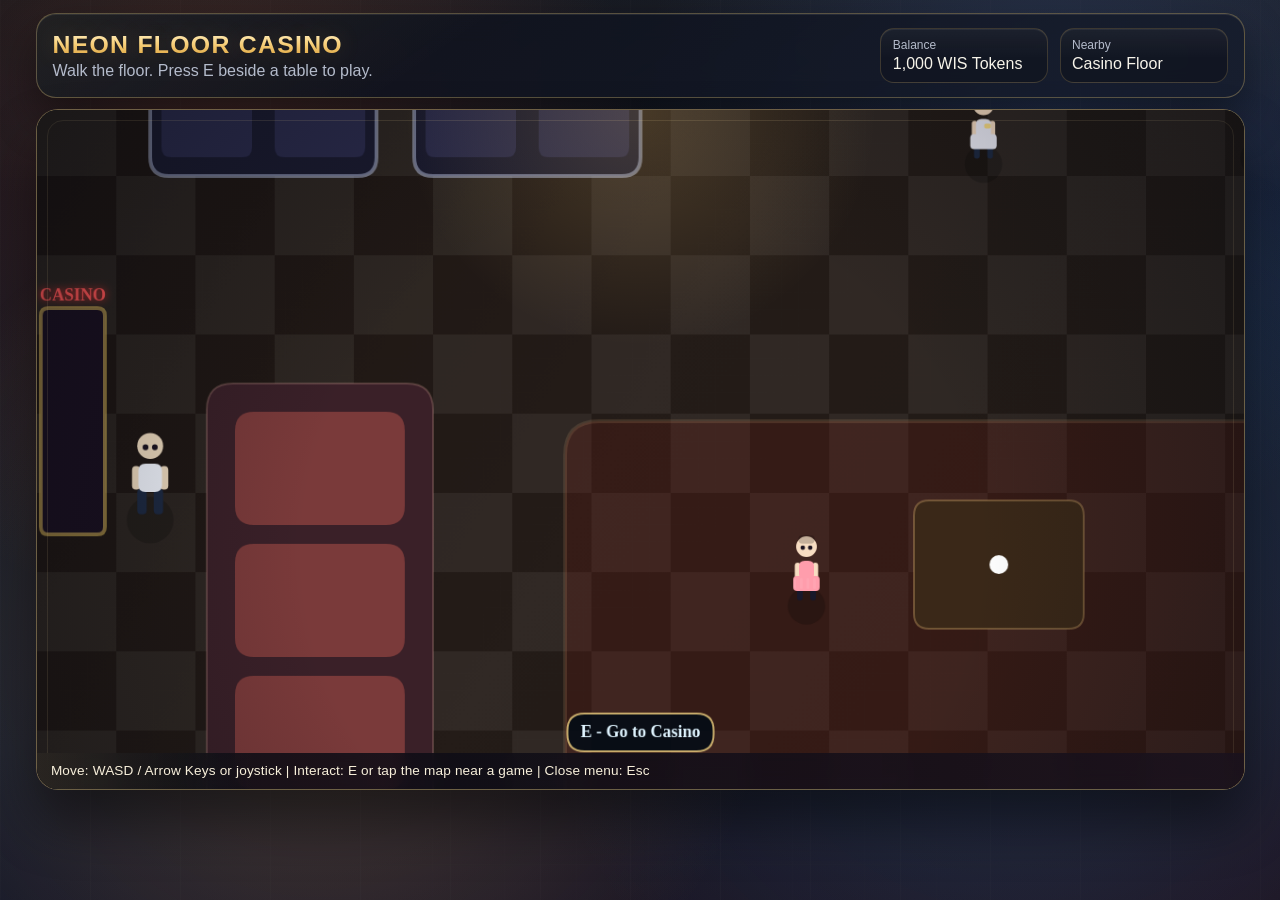
<file: index.html>
<!DOCTYPE html>
<html lang="en">
<head>
  <meta charset="UTF-8" />
  <meta name="viewport" content="width=device-width, initial-scale=1.0" />
  <title>Neon Floor Casino</title>
  <link rel="stylesheet" href="styles.css" />
</head>
<body>
  <div class="ambient-glow"></div>
  <div class="ambient-grid"></div>
  <div class="app">
    <header class="hud">
      <div class="brand">
        <h1>Neon Floor Casino</h1>
        <p>Walk the floor. Press E beside a table to play.</p>
      </div>
      <div class="stats">
        <div class="stat-box">
          <span class="label">Balance</span>
          <span id="balance">0 WIS Tokens</span>
        </div>
        <div class="stat-box">
          <span class="label">Nearby</span>
          <span id="nearbyTable">None</span>
        </div>
      </div>
    </header>

    <main class="game-shell">
      <canvas id="gameCanvas" width="1280" height="720"></canvas>
      <div class="help">Move: WASD / Arrow Keys or joystick | Interact: E or tap the map near a game | Close menu: Esc</div>
      <div class="mobile-joystick" id="mobileJoystick" aria-label="Movement joystick">
        <div class="joystick-base" id="joystickBase">
          <div class="joystick-thumb" id="joystickThumb"></div>
        </div>
      </div>
      <div class="rotate-hint" id="rotateHint">Rotate to landscape for full casino controls.</div>
    </main>
  </div>

  <section id="modalBackdrop" class="modal-backdrop hidden">
    <div id="roulettePanel" class="panel hidden" role="dialog" aria-modal="true">
      <h2>Roulette Table</h2>
      <p>Choose inside or outside bets with different payout odds.</p>
      <div class="roulette-visual-wrap">
        <div class="roulette-wheel-shell">
          <div id="rouletteWheel" class="roulette-wheel"></div>
          <div id="rouletteBall" class="roulette-ball"></div>
          <div class="roulette-pin"></div>
        </div>
        <div id="rouletteSpinStatus" class="spin-status">Ready to spin</div>
      </div>
      <div class="row">
        <label for="rouletteBet">Bet:</label>
        <input id="rouletteBet" type="number" min="1" value="10" />
      </div>
      <div class="row roulette-choice-row">
        <label for="rouletteChoice">Choice:</label>
        <select id="rouletteChoice" class="roulette-choice-select">
          <optgroup label="Outside Bets">
            <option value="red">Red (1:1)</option>
            <option value="black">Black (1:1)</option>
            <option value="odd">Odd (1:1)</option>
            <option value="even">Even (1:1)</option>
            <option value="low">1-18 (1:1)</option>
            <option value="high">19-36 (1:1)</option>
          </optgroup>
          <optgroup label="Dozens & Columns">
            <option value="dozen1">1st Dozen 1-12 (2:1)</option>
            <option value="dozen2">2nd Dozen 13-24 (2:1)</option>
            <option value="dozen3">3rd Dozen 25-36 (2:1)</option>
            <option value="column1">Column 1 (2:1)</option>
            <option value="column2">Column 2 (2:1)</option>
            <option value="column3">Column 3 (2:1)</option>
          </optgroup>
          <optgroup label="Inside Bets">
            <option value="number">Exact Number (35:1)</option>
          </optgroup>
        </select>
      </div>
      <div class="row" id="rouletteNumberRow">
        <label for="rouletteNumber">Number:</label>
        <input id="rouletteNumber" type="number" min="0" max="36" value="7" />
      </div>
      <div class="actions">
        <button id="spinRouletteBtn">Spin</button>
        <button class="ghost" data-close-panel>Leave Table</button>
      </div>
      <p id="rouletteResult" class="result"></p>
      <p class="payout-guide">Outside bets return 2x total. Dozens and columns return 3x total. Exact number returns 36x total.</p>
    </div>

    <div id="slotsPanel" class="panel hidden" role="dialog" aria-modal="true">
      <h2>Slot Machine</h2>
      <p>Spin a 3x3 machine. Matching lines pay out.</p>
      <div class="row">
        <label for="slotsBet">Bet:</label>
        <input id="slotsBet" type="number" min="1" value="10" />
      </div>
      <div id="slotMachine" class="slot-machine">
        <div class="slot-window"><div id="reel1" class="reel-strip"></div></div>
        <div class="slot-window"><div id="reel2" class="reel-strip"></div></div>
        <div class="slot-window"><div id="reel3" class="reel-strip"></div></div>
      </div>
      <div class="reels" id="slotReels">🍒 | 🍋 | ⭐</div>
      <div class="actions">
        <button id="spinSlotsBtn">Spin Reels</button>
        <button class="ghost" data-close-panel>Leave Machine</button>
      </div>
      <p id="slotsResult" class="result"></p>
      <p class="payout-guide">Winning lines: 3 rows, 3 columns, 2 diagonals. 🍒 line=3x, 🍋 line=4x, ⭐ line=8x, 🔔 line=15x.</p>
    </div>

    <div id="blackjackPanel" class="panel hidden" role="dialog" aria-modal="true">
      <h2>Blackjack Table</h2>
      <p>Beat the dealer without going over 21.</p>
      <div class="card-board blackjack-board">
        <div class="card-lane-title">Dealer</div>
        <div id="dealerBlackjackCards" class="card-lane"></div>
        <div class="card-lane-title">You</div>
        <div id="playerBlackjackCards" class="card-lane"></div>
      </div>
      <div class="row">
        <label for="blackjackBet">Bet:</label>
        <input id="blackjackBet" type="number" min="1" value="10" />
      </div>
      <div class="actions">
        <button id="dealBlackjackBtn">Deal Hand</button>
        <button id="hitBlackjackBtn" class="ghost">Hit</button>
        <button id="standBlackjackBtn" class="ghost">Stand</button>
        <button class="ghost" data-close-panel>Leave Table</button>
      </div>
      <p id="blackjackHands" class="result"></p>
      <p id="blackjackResult" class="result"></p>
      <p class="payout-guide">Win returns 2x total. Push returns your bet. Natural blackjack returns 2.5x total.</p>
    </div>

    <div id="pokerPanel" class="panel hidden" role="dialog" aria-modal="true">
      <h2>Poker Table</h2>
      <p>Texas Hold'em: 2 hole cards, 5 community cards, and 3 NPC opponents.</p>
      <div class="card-board poker-board">
        <div class="card-lane-title">Community</div>
        <div id="pokerBoardCards" class="card-lane"></div>
        <div class="card-lane-title">Your Hole Cards</div>
        <div id="pokerPlayerCards" class="card-lane"></div>
        <div id="pokerNpcRows" class="npc-rows"></div>
      </div>
      <div class="row">
        <label for="pokerBet">Bet:</label>
        <input id="pokerBet" type="number" min="1" value="10" />
      </div>
      <div class="actions">
        <button id="dealPokerBtn">Deal Hand</button>
        <button id="callPokerBtn" class="ghost">Call</button>
        <button id="checkPokerBtn" class="ghost">Check</button>
        <button id="raisePokerBtn" class="ghost">Raise</button>
        <button id="foldPokerBtn" class="ghost">Fold</button>
        <button class="ghost" data-close-panel>Leave Table</button>
      </div>
      <p id="pokerHands" class="result"></p>
      <p id="pokerResult" class="result"></p>
      <p class="payout-guide">Hold'em rounds: preflop, flop, turn, river. Every round allows call, raise, check, or fold.</p>
    </div>

    <div id="coinFlipPanel" class="panel hidden" role="dialog" aria-modal="true">
      <h2>Coin Flip Table</h2>
      <p>Simple 50/50. Pick heads or tails and win double your bet.</p>
      <div class="coin-flip-visual">
        <span id="coinEl" class="coin">🪙</span>
        <div id="coinFlipStatus" class="spin-status">Ready to flip</div>
      </div>
      <div class="row">
        <label for="coinBet">Bet:</label>
        <input id="coinBet" type="number" min="1" value="10" />
      </div>
      <div class="coin-choice-row">
        <button id="coinHeadsBtn" class="toggle-btn active">Heads</button>
        <button id="coinTailsBtn" class="toggle-btn">Tails</button>
      </div>
      <div class="actions">
        <button id="flipCoinBtn">Flip Coin</button>
        <button class="ghost" data-close-panel>Leave Table</button>
      </div>
      <p id="coinFlipResult" class="result"></p>
      <p class="payout-guide">Heads or Tails wins 2x total. Pure 50/50 odds.</p>
    </div>

    <div id="baccaratPanel" class="panel hidden" role="dialog" aria-modal="true">
      <h2>Baccarat Table</h2>
      <p>Bet on Player, Banker, or Tie. Highest hand (mod 10) wins.</p>
      <div class="card-board blackjack-board">
        <div class="card-lane-title">Banker</div>
        <div id="bankerBaccaratCards" class="card-lane"></div>
        <div class="card-lane-title">Player</div>
        <div id="playerBaccaratCards" class="card-lane"></div>
      </div>
      <div class="row">
        <label for="baccaratBet">Bet:</label>
        <input id="baccaratBet" type="number" min="1" value="10" />
      </div>
      <div class="row">
        <label for="baccaratChoice">Bet on:</label>
        <select id="baccaratChoice">
          <option value="player">Player (1:1)</option>
          <option value="banker">Banker (0.95:1)</option>
          <option value="tie">Tie (8:1)</option>
        </select>
      </div>
      <div class="actions">
        <button id="dealBaccaratBtn">Deal Hand</button>
        <button class="ghost" data-close-panel>Leave Table</button>
      </div>
      <p id="baccaratHands" class="result"></p>
      <p id="baccaratResult" class="result"></p>
      <p class="payout-guide">Player wins 2x total. Banker wins 1.95x total (5% commission). Tie pays 9x total. Natural 8 or 9 beats all.</p>
    </div>

    <div id="barPanel" class="panel hidden" role="dialog" aria-modal="true">
      <h2>Center Bar</h2>
      <p>Pick a drink from the shelf — each one repaints the casino.</p>
      <div class="bar-shelf-container">
        <div class="shelf-plank top-plank"></div>
        <div class="shelf-drinks" id="barShelf"></div>
        <div class="shelf-plank bottom-plank"></div>
      </div>
      <div class="bar-offer">
        <div class="bar-offer-name" id="barDrinkName">Signature Drink</div>
        <div class="bar-offer-meta" id="barThemeName"></div>
      </div>
      <div class="actions">
        <button id="buyDrinkBtn">Surprise Drink</button>
        <button class="ghost" data-close-panel>Leave Bar</button>
      </div>
      <p id="barResult" class="result"></p>
      <p class="payout-guide">Drinks are free and change the casino colour theme.</p>
    </div>

    <div id="checkinPanel" class="panel hidden" role="dialog" aria-modal="true">
      <h2>Hotel Check-in</h2>
      <p>Welcome to the Grand Neon Hotel &amp; Casino!</p>
      <div class="bar-offer">
        <div class="bar-offer-name" id="checkinSuite">Penthouse Suite · Floor 24</div>
        <div class="bar-offer-meta">🔑 Key card encoded &nbsp;·&nbsp; Early check-in available</div>
      </div>
      <div class="actions">
        <button id="checkinBtn">Check In</button>
        <button class="ghost" data-close-panel>Leave Desk</button>
      </div>
      <p id="checkinResult" class="result"></p>
      <p class="payout-guide">Complimentary breakfast 7–10 am · Valet parking available · Spa on floor 7.</p>
    </div>

    <div id="elevatorPanel" class="panel hidden" role="dialog" aria-modal="true">
      <h2>Hotel Lifts</h2>
      <p>Elevator bank — which floor?</p>
      <div class="bar-offer">
        <div class="bar-offer-name" id="elevatorFloor">▲ Floor 24 — Penthouse</div>
        <div class="bar-offer-meta">🏊 Floor 7 – Spa &amp; Pool &nbsp;·&nbsp; 🍽️ Floor 12 – Restaurant &nbsp;·&nbsp; 🌟 Floor 24 – Penthouse</div>
      </div>
      <div class="actions" style="flex-wrap:wrap">
        <button id="elevFloor7" class="ghost" style="flex:1;min-width:90px">Floor 7</button>
        <button id="elevFloor12" class="ghost" style="flex:1;min-width:90px">Floor 12</button>
        <button id="elevFloor24" class="ghost" style="flex:1;min-width:90px">Floor 24</button>
      </div>
      <div class="actions">
        <button class="ghost" data-close-panel>Exit Lift</button>
      </div>
      <p id="elevatorResult" class="result"></p>
      <p class="payout-guide">Hotel room access requires a room key from the check-in desk.</p>
    </div>

    <!-- Floor room panels: open when elevator reaches a floor -->
    <div id="floor7Panel" class="panel hidden" role="dialog" aria-modal="true">
      <h2>🏊 Spa &amp; Pool — Floor 7</h2>
      <div class="bar-offer">
        <div class="bar-offer-name">Grand Aqua Spa</div>
        <div class="bar-offer-meta">Infinity pool · Sauna · Hot spring bath · Massage suites</div>
      </div>
      <p style="margin:0.5rem 0">Floor-to-ceiling windows overlook the neon skyline. The water glows with gentle cyan light.</p>
      <div class="actions">
        <button id="floor7Back" class="ghost">Back to Lifts</button>
        <button class="ghost" data-close-panel>Leave</button>
      </div>
      <p class="result" id="floor7Result"></p>
    </div>

    <div id="floor12Panel" class="panel hidden" role="dialog" aria-modal="true">
      <h2>🍽️ Restaurant — Floor 12</h2>
      <div class="bar-offer">
        <div class="bar-offer-name">Skyline Terrace</div>
        <div class="bar-offer-meta">Fine dining · Rooftop terrace · 24/7 bar · Live jazz</div>
      </div>
      <p style="margin:0.5rem 0">A panoramic restaurant with a retractable glass roof. The chef's tasting menu changes weekly.</p>
      <div class="actions">
        <button id="floor12Back" class="ghost">Back to Lifts</button>
        <button class="ghost" data-close-panel">Leave</button>
      </div>
      <p class="result" id="floor12Result"></p>
    </div>

    <div id="floor24Panel" class="panel hidden" role="dialog" aria-modal="true">
      <h2>🌟 Penthouse — Floor 24</h2>
      <div class="bar-offer">
        <div class="bar-offer-name">The Presidential Suite</div>
        <div class="bar-offer-meta">Private terrace · Butler service · Grand piano · 360° views</div>
      </div>
      <p style="margin:0.5rem 0">The crown of the Grand Neon Hotel. A chandelier of crystal and fibre optics illuminates the lounge.</p>
      <div class="actions">
        <button id="floor24Back" class="ghost">Back to Lifts</button>
        <button class="ghost" data-close-panel">Leave</button>
      </div>
      <p class="result" id="floor24Result"></p>
    </div>
  </section>

  <script src="game.js"></script>
</body>
</html>
</file>
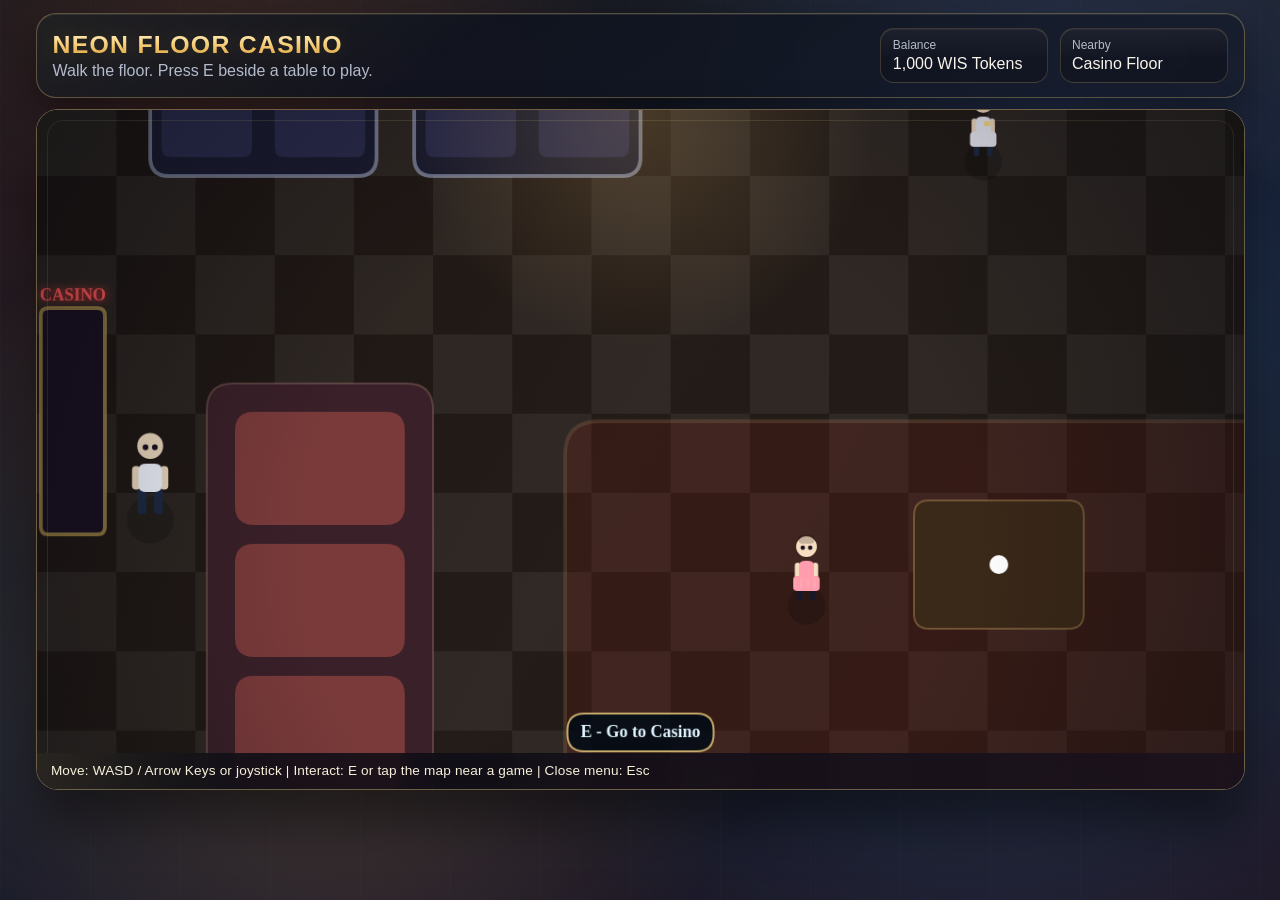
<file: casino-game-standalone.html>
<!DOCTYPE html>
<html lang="en">
<head>
  <meta charset="UTF-8" />
  <meta name="viewport" content="width=device-width, initial-scale=1.0" />
  <title>Neon Floor Casino</title>
  <style>
:root {
  --bg-deep: #090d17;
  --bg-mid: #151c2d;
  --bg-rich-end: #1e1320;
  --panel: rgba(12, 15, 24, 0.92);
  --panel-ui-scale: 1;
  --app-max-width: 1040px;
  --ink: #f7f4ea;
  --muted: #b4bbcb;
  --gold: #f5c766;
  --accent: #6ce6d2;
  --danger: #ef7a7a;
  --bg-radial-a: rgba(199, 86, 48, 0.28);
  --bg-radial-b: rgba(67, 105, 180, 0.26);
  --ambient-glow-a: rgba(255, 183, 94, 0.24);
  --ambient-glow-b: rgba(76, 184, 255, 0.18);
  --hud-border: rgba(235, 205, 126, 0.32);
  --hud-bg-a: rgba(12, 15, 24, 0.92);
  --hud-bg-b: rgba(22, 28, 44, 0.82);
  --stat-border: rgba(212, 179, 100, 0.22);
  --stat-bg: rgba(18, 22, 34, 0.88);
  --shell-border: rgba(244, 215, 139, 0.4);
  --help-bg-a: rgba(8, 10, 18, 0.86);
  --help-bg-b: rgba(26, 18, 29, 0.88);
  --marquee: #fff1bc;
}

* {
  box-sizing: border-box;
}

body {
  margin: 0;
  min-height: 100vh;
  color: var(--ink);
  font-family: "Segoe UI", "Trebuchet MS", Arial, sans-serif;
  background:
    radial-gradient(circle at 18% 22%, var(--bg-radial-a), transparent 34%),
    radial-gradient(circle at 82% 15%, var(--bg-radial-b), transparent 32%),
    linear-gradient(160deg, var(--bg-deep), var(--bg-mid) 55%, var(--bg-rich-end));
  overflow-x: hidden;
  position: relative;
  padding: clamp(0.35rem, 1vw, 1rem) 0;
}

body::before {
  content: "";
  position: fixed;
  inset: 0;
  pointer-events: none;
  background:
    linear-gradient(180deg, rgba(255, 210, 125, 0.06), transparent 22%, transparent 78%, rgba(0, 0, 0, 0.38)),
    repeating-linear-gradient(90deg, rgba(255, 255, 255, 0.015) 0 1px, transparent 1px 90px);
  mix-blend-mode: screen;
  opacity: 0.8;
}

.ambient-glow,
.ambient-grid {
  position: fixed;
  inset: 0;
  pointer-events: none;
}

.ambient-glow {
  z-index: -2;
  background:
    radial-gradient(circle at 25% 70%, var(--ambient-glow-a), transparent 40%),
    radial-gradient(circle at 80% 68%, var(--ambient-glow-b), transparent 42%);
}

.ambient-grid {
  z-index: -1;
  background:
    linear-gradient(rgba(255, 255, 255, 0.018) 1px, transparent 1px),
    linear-gradient(90deg, rgba(255, 255, 255, 0.018) 1px, transparent 1px);
  background-size: 72px 72px;
  mask-image: radial-gradient(circle at center, black 45%, transparent 95%);
  opacity: 0.35;
}

.app {
  width: min(var(--app-max-width), 96vw);
  margin: 0 auto;
}

.hud {
  display: flex;
  justify-content: space-between;
  align-items: center;
  gap: 1rem;
  margin-bottom: 0.65rem;
  padding: 0.9rem 1rem;
  border: 1px solid var(--hud-border);
  border-radius: 20px;
  backdrop-filter: blur(14px);
  background:
    linear-gradient(145deg, rgba(255, 226, 155, 0.08), transparent 35%),
    linear-gradient(145deg, var(--hud-bg-a), var(--hud-bg-b));
  box-shadow:
    0 22px 44px rgba(0, 0, 0, 0.42),
    inset 0 1px 0 rgba(255, 255, 255, 0.08);
}

.brand h1 {
  margin: 0;
  font-size: 1.55rem;
  letter-spacing: 0.08rem;
  color: transparent;
  text-transform: uppercase;
  background: linear-gradient(180deg, #fff3cb 0%, #f8d17d 46%, #d99e39 100%);
  background-clip: text;
  -webkit-background-clip: text;
  text-shadow: 0 0 24px rgba(245, 199, 102, 0.2);
}

.brand p {
  margin: 0.2rem 0 0;
  color: var(--muted);
}

.stats {
  display: flex;
  gap: 0.7rem;
}

.stat-box {
  min-width: 168px;
  padding: 0.55rem 0.72rem;
  border-radius: 14px;
  border: 1px solid var(--stat-border);
  background:
    linear-gradient(180deg, rgba(255, 255, 255, 0.05), transparent 55%),
    var(--stat-bg);
  box-shadow: inset 0 1px 0 rgba(255, 255, 255, 0.06);
}

.label {
  display: block;
  font-size: 0.75rem;
  color: var(--muted);
  margin-bottom: 0.2rem;
}

.game-shell {
  position: relative;
  border-radius: 22px;
  border: 1px solid var(--shell-border);
  overflow: hidden;
  background: linear-gradient(180deg, rgba(9, 11, 18, 0.8), rgba(20, 15, 23, 0.88));
  box-shadow:
    0 32px 54px rgba(0, 0, 0, 0.48),
    inset 0 0 0 1px rgba(255, 245, 217, 0.05);
}

.game-shell::before,
.game-shell::after {
  content: "";
  position: absolute;
  inset: 0;
  pointer-events: none;
  z-index: 1;
}

.game-shell::before {
  inset: 10px;
  border-radius: 16px;
  border: 1px solid rgba(255, 228, 162, 0.14);
}

.game-shell::after {
  background:
    radial-gradient(circle at top, rgba(255, 208, 120, 0.18), transparent 26%),
    radial-gradient(circle at 50% 65%, transparent 45%, rgba(4, 8, 15, 0.4) 100%);
}

#gameCanvas {
  display: block;
  width: 100%;
  height: auto;
  background: #09111c;
}

.help {
  position: absolute;
  left: 0;
  right: 0;
  bottom: 0;
  z-index: 2;
  padding: 0.65rem 0.9rem;
  font-size: 0.85rem;
  letter-spacing: 0.01rem;
  color: #f8f0db;
  background:
    linear-gradient(90deg, rgba(255, 215, 132, 0.12), transparent 18%),
    linear-gradient(90deg, var(--help-bg-a), var(--help-bg-b));
  backdrop-filter: blur(8px);
}

body,
.ambient-glow,
.hud,
.stat-box,
.game-shell,
.help {
  transition: background 360ms ease, border-color 360ms ease;
}

.mobile-joystick {
  position: absolute;
  left: 0.8rem;
  bottom: 46px;
  display: none;
  pointer-events: none;
}

.joystick-base {
  width: 132px;
  height: 132px;
  border-radius: 50%;
  border: 2px solid rgba(242, 232, 197, 0.28);
  background: radial-gradient(circle at center, rgba(220, 229, 250, 0.1), rgba(20, 27, 44, 0.15));
  backdrop-filter: blur(2px);
  pointer-events: auto;
  touch-action: none;
  position: relative;
}

.joystick-thumb {
  width: 54px;
  height: 54px;
  border-radius: 50%;
  border: 2px solid rgba(255, 239, 200, 0.5);
  background: radial-gradient(circle at 35% 35%, rgba(255, 255, 255, 0.32), rgba(70, 90, 120, 0.18));
  position: absolute;
  left: 50%;
  top: 50%;
  transform: translate(-50%, -50%);
  box-shadow: 0 8px 18px rgba(0, 0, 0, 0.28);
}

.rotate-hint {
  position: absolute;
  inset: 0;
  display: none;
  place-items: center;
  text-align: center;
  padding: 1rem;
  font-size: 0.95rem;
  color: #fbe8bf;
  background: rgba(5, 10, 20, 0.74);
}

.modal-backdrop {
  position: fixed;
  inset: 0;
  display: grid;
  place-items: center;
  padding: 1rem;
  background: rgba(5, 10, 16, 0.82);
  backdrop-filter: blur(14px);
  z-index: 100;
  overflow-y: auto;
}

.panel {
  width: min(470px, 92vw);
  padding: 1rem;
  border-radius: 20px;
  border: 1px solid rgba(225, 190, 107, 0.38);
  background:
    linear-gradient(180deg, rgba(255, 240, 204, 0.05), transparent 24%),
    var(--panel);
  box-shadow:
    0 28px 58px rgba(0, 0, 0, 0.54),
    inset 0 1px 0 rgba(255, 255, 255, 0.08);
}

#roulettePanel,
#slotsPanel {
  background:
    linear-gradient(165deg, rgba(17, 20, 35, 0.95), rgba(14, 17, 30, 0.9)),
    radial-gradient(circle at 20% 18%, rgba(255, 198, 109, 0.08), transparent 32%);
}

#barPanel {
  background:
    linear-gradient(165deg, rgba(28, 18, 24, 0.96), rgba(20, 16, 26, 0.92)),
    radial-gradient(circle at 82% 14%, rgba(255, 194, 116, 0.16), transparent 34%);
}

.bar-offer {
  margin: 0.6rem 0 0.35rem;
  padding: 0.55rem 0.65rem;
  border-radius: 10px;
  border: 1px solid rgba(241, 202, 126, 0.3);
  background: rgba(255, 255, 255, 0.05);
}

.bar-offer-name {
  font-size: 0.96rem;
  font-weight: 700;
  color: #ffe3ae;
}

.bar-offer-meta {
  margin-top: 0.18rem;
  color: #d7c6ae;
  font-size: 0.86rem;
}

.panel h2 {
  margin: 0 0 0.4rem;
  font-size: 1.22rem;
  letter-spacing: 0.03rem;
}

.panel p {
  margin: 0.35rem 0;
  font-size: 0.92rem;
}

.row {
  display: flex;
  align-items: center;
  gap: 0.75rem;
  margin: 0.6rem 0;
}

.row label {
  min-width: 72px;
  color: var(--muted);
}

.row input,
.row select {
  flex: 1;
  background: rgba(250, 248, 239, 0.1);
  border: 1px solid rgba(224, 198, 130, 0.24);
  color: var(--ink);
  border-radius: 10px;
  padding: 0.52rem 0.65rem;
  box-shadow: inset 0 1px 0 rgba(255, 255, 255, 0.04);
}

.roulette-choice-row {
  padding: 0.5rem;
  border-radius: 12px;
  border: 1px solid rgba(232, 193, 108, 0.3);
  background: rgba(56, 38, 25, 0.3);
}

.roulette-choice-select {
  font-weight: 700;
  letter-spacing: 0.01rem;
  box-shadow: 0 0 0 1px rgba(247, 206, 116, 0.2), 0 8px 16px rgba(0, 0, 0, 0.25);
  color: #7a0f2d;
  background: #ffffff;
  border: 2px solid #7a0f2d;
  text-shadow: none;
}

#rouletteChoice,
#rouletteChoice option,
#rouletteChoice optgroup {
  color: #7a0f2d;
  background: #ffffff;
}

#rouletteChoice:focus {
  outline: 2px solid #7a0f2d;
  outline-offset: 1px;
}

.actions {
  display: flex;
  gap: 0.6rem;
  margin-top: 0.8rem;
}

button {
  border: none;
  border-radius: 12px;
  padding: 0.58rem 0.9rem;
  font-weight: 700;
  cursor: pointer;
  color: #231f14;
  background: linear-gradient(180deg, #ffe8af, #edb84a 62%, #c88a2a 100%);
  box-shadow:
    0 10px 18px rgba(0, 0, 0, 0.22),
    inset 0 1px 0 rgba(255, 255, 255, 0.5);
}

button.ghost {
  color: var(--ink);
  background: rgba(255, 255, 255, 0.1);
  box-shadow: inset 0 1px 0 rgba(255, 255, 255, 0.08);
}

button:hover {
  filter: brightness(1.04);
  transform: translateY(-1px);
}

.reels {
  margin-top: 0.6rem;
  font-size: 1.6rem;
  letter-spacing: 0.22rem;
  text-align: center;
  color: var(--gold);
}

.roulette-visual-wrap {
  display: grid;
  justify-items: center;
  margin: 0.5rem 0 0.85rem;
}

.roulette-wheel-shell {
  position: relative;
  width: 150px;
  height: 150px;
  border-radius: 50%;
  border: 3px solid #d9b36a;
  background: radial-gradient(circle at center, #133420 12%, #082114 52%, #020f08 100%);
  box-shadow: inset 0 0 24px rgba(0, 0, 0, 0.55), 0 8px 18px rgba(0, 0, 0, 0.35);
}

.roulette-wheel {
  position: absolute;
  inset: 8px;
  border-radius: 50%;
  border: 2px solid rgba(255, 240, 199, 0.45);
  background: conic-gradient(
    #ad2b2b 0deg 9.72deg,
    #141414 9.72deg 19.44deg,
    #ad2b2b 19.44deg 29.16deg,
    #141414 29.16deg 38.88deg,
    #ad2b2b 38.88deg 48.6deg,
    #141414 48.6deg 58.32deg,
    #ad2b2b 58.32deg 68.04deg,
    #141414 68.04deg 77.76deg,
    #ad2b2b 77.76deg 87.48deg,
    #141414 87.48deg 97.2deg,
    #ad2b2b 97.2deg 106.92deg,
    #141414 106.92deg 116.64deg,
    #ad2b2b 116.64deg 126.36deg,
    #141414 126.36deg 136.08deg,
    #ad2b2b 136.08deg 145.8deg,
    #141414 145.8deg 155.52deg,
    #ad2b2b 155.52deg 165.24deg,
    #141414 165.24deg 174.96deg,
    #ad2b2b 174.96deg 184.68deg,
    #141414 184.68deg 194.4deg,
    #ad2b2b 194.4deg 204.12deg,
    #141414 204.12deg 213.84deg,
    #ad2b2b 213.84deg 223.56deg,
    #141414 223.56deg 233.28deg,
    #ad2b2b 233.28deg 243deg,
    #141414 243deg 252.72deg,
    #ad2b2b 252.72deg 262.44deg,
    #141414 262.44deg 272.16deg,
    #ad2b2b 272.16deg 281.88deg,
    #141414 281.88deg 291.6deg,
    #ad2b2b 291.6deg 301.32deg,
    #141414 301.32deg 311.04deg,
    #ad2b2b 311.04deg 320.76deg,
    #141414 320.76deg 330.48deg,
    #ad2b2b 330.48deg 340.2deg,
    #141414 340.2deg 349.92deg,
    #2f8d4a 349.92deg 360deg
  );
  transform: rotate(0deg);
  will-change: transform;
}

.roulette-ball {
  --ball-angle: 0deg;
  position: absolute;
  width: 14px;
  height: 14px;
  border-radius: 50%;
  background: #fcf8f1;
  border: 1px solid #cdb98a;
  left: 50%;
  top: 50%;
  transform: rotate(var(--ball-angle)) translateY(-60px);
  transform-origin: 50% 50%;
  will-change: transform;
}

.roulette-pin {
  position: absolute;
  left: 50%;
  top: -2px;
  transform: translateX(-50%);
  width: 0;
  height: 0;
  border-left: 8px solid transparent;
  border-right: 8px solid transparent;
  border-top: 15px solid #f6ddb0;
}

.spin-status {
  margin-top: 0.6rem;
  color: #ffeec6;
  font-weight: 700;
  min-height: 1.3rem;
}

.slot-machine {
  margin: 0.5rem 0 0.35rem;
  padding: 0.64rem;
  border-radius: 14px;
  background: linear-gradient(170deg, #7f1d2d, #3a1024);
  border: 2px solid rgba(248, 214, 127, 0.5);
  display: grid;
  grid-template-columns: repeat(3, minmax(0, 1fr));
  gap: 0.5rem;
  box-shadow: inset 0 0 0 1px rgba(255, 218, 141, 0.2);
}

.slot-window {
  height: 195px;
  border-radius: 10px;
  overflow: hidden;
  background: linear-gradient(180deg, #1b2232, #101621);
  border: 2px solid rgba(188, 225, 255, 0.28);
  position: relative;
}

.slot-window::before,
.slot-window::after {
  content: "";
  position: absolute;
  left: 0;
  right: 0;
  height: 18px;
  pointer-events: none;
  z-index: 2;
}

.slot-window::before {
  top: 0;
  background: linear-gradient(180deg, rgba(8, 12, 20, 0.75), transparent);
}

.slot-window::after {
  bottom: 0;
  background: linear-gradient(0deg, rgba(8, 12, 20, 0.75), transparent);
}

.reel-strip {
  transform: translateY(0);
  will-change: transform;
}

.reel-symbol {
  height: 65px;
  display: grid;
  place-items: center;
  font-size: 1.76rem;
  text-shadow: 0 2px 8px rgba(0, 0, 0, 0.45);
  border-bottom: 1px solid rgba(255, 255, 255, 0.08);
}

.reel-strip.spinning {
  filter: drop-shadow(0 0 2px rgba(255, 230, 171, 0.25));
}

.card-board {
  margin: 0.42rem 0 0.6rem;
  padding: 0.52rem;
  border-radius: 12px;
  border: 1px solid rgba(243, 213, 142, 0.24);
  background: rgba(10, 24, 30, 0.35);
}

.card-lane-title {
  font-size: 0.76rem;
  color: #c4ccdd;
  margin: 0.35rem 0 0.2rem;
}

.card-lane {
  display: flex;
  flex-wrap: wrap;
  gap: 0.35rem;
  min-height: 50px;
}

.npc-rows {
  margin-top: 0.35rem;
  display: grid;
  gap: 0.3rem;
}

.npc-row {
  display: flex;
  align-items: center;
  gap: 0.35rem;
}

.npc-name {
  width: 56px;
  font-size: 0.72rem;
  color: #d3deec;
}

.playing-card {
  width: 30px;
  height: 46px;
  border-radius: 8px;
  border: 1px solid rgba(245, 222, 173, 0.45);
  background: linear-gradient(160deg, #fff7e3, #d4e9ff);
  color: #1f2f46;
  display: grid;
  place-items: center;
  font-size: 0.8rem;
  font-weight: 800;
  box-shadow: 0 4px 12px rgba(0, 0, 0, 0.28);
  transform-origin: center;
}

.playing-card.facedown {
  color: transparent;
  border-color: rgba(173, 205, 236, 0.38);
  background:
    repeating-linear-gradient(45deg, rgba(105, 152, 209, 0.85) 0 5px, rgba(61, 102, 154, 0.85) 5px 10px),
    linear-gradient(160deg, #2b4466, #1c2b40);
}

.playing-card.deal-in {
  animation: cardDealIn 280ms cubic-bezier(0.2, 0.8, 0.2, 1) both;
}

@keyframes cardDealIn {
  from {
    transform: translateY(-12px) scale(0.86);
    opacity: 0;
  }
  to {
    transform: translateY(0) scale(1);
    opacity: 1;
  }
}

.result {
  min-height: 1.6rem;
  margin-top: 0.65rem;
  font-weight: 700;
  line-height: 1.35;
}

.payout-guide {
  font-size: 0.82rem;
  color: var(--muted);
}

.hidden {
  display: none;
}

/* ── Coin flip ───────────────────────────────────────────── */
.coin-flip-visual {
  text-align: center;
  padding: 0.4rem 0 0.2rem;
}

.coin {
  font-size: 3.2rem;
  display: inline-block;
  line-height: 1;
  margin-bottom: 0.2rem;
}

@keyframes coinFlipSpin {
  0%   { transform: rotateY(0deg) scale(1); }
  40%  { transform: rotateY(900deg) scale(1.25); }
  100% { transform: rotateY(1440deg) scale(1); }
}

.coin-choice-row {
  display: flex;
  gap: 0.6rem;
  margin: 0.45rem 0;
}

.toggle-btn {
  flex: 1;
  padding: 0.52rem 0.6rem;
  border-radius: 12px;
  border: 2px solid rgba(200, 180, 255, 0.28);
  background: rgba(255, 255, 255, 0.08);
  color: var(--muted);
  cursor: pointer;
  font-weight: 700;
  font-size: 0.9rem;
  transition: background 160ms ease, color 160ms ease, border-color 160ms ease, box-shadow 160ms ease;
}

.toggle-btn.active {
  background: linear-gradient(180deg, #c8a8ff, #9a60ff 62%, #7030e0);
  color: #160c2e;
  border-color: transparent;
  box-shadow: 0 4px 14px rgba(140, 70, 255, 0.35);
}

/* ── Bar shelf ───────────────────────────────────────────── */
.bar-shelf-container {
  position: relative;
  margin: 0.5rem 0 0.35rem;
  background: linear-gradient(170deg, #1c0c14, #120a10);
  border: 1px solid rgba(241, 202, 126, 0.3);
  border-radius: 12px;
  padding: 0.3rem 0.35rem 0.5rem;
  overflow: visible;
}

.shelf-plank {
  height: 8px;
  border-radius: 4px;
  background: linear-gradient(180deg, #7b4a22, #4a2810);
  box-shadow: 0 3px 7px rgba(0, 0, 0, 0.45);
}

.top-plank {
  margin-bottom: 0.3rem;
}

.bottom-plank {
  margin-top: 0.3rem;
}

.shelf-drinks {
  display: flex;
  flex-wrap: wrap;
  gap: 4px;
  padding: 0.15rem 0.2rem;
}

.shelf-bottle {
  position: relative;
  width: 24px;
  cursor: pointer;
  transition: transform 140ms ease, filter 140ms ease;
  z-index: 1;
}

.shelf-bottle:hover {
  transform: translateY(-5px);
  filter: brightness(1.3);
  z-index: 20;
}

.shelf-bottle.selected {
  filter: brightness(1.4) drop-shadow(0 0 4px rgba(255, 230, 130, 0.7));
}

.bottle-body {
  width: 18px;
  height: 32px;
  border-radius: 5px 5px 3px 3px;
  background: var(--bottle-color, #7ac4ff);
  margin: 0 auto;
  position: relative;
}

.bottle-body::after {
  content: "";
  position: absolute;
  top: 3px;
  left: 3px;
  width: 4px;
  height: 12px;
  border-radius: 2px;
  background: rgba(255, 255, 255, 0.28);
}

.bottle-neck {
  width: 9px;
  height: 10px;
  background: var(--bottle-color, #7ac4ff);
  opacity: 0.82;
  border-radius: 3px 3px 0 0;
  margin: 0 auto;
}

.bottle-cap {
  width: 11px;
  height: 5px;
  background: #f0e0b0;
  border-radius: 3px 3px 1px 1px;
  margin: 0 auto;
}

.bottle-tooltip {
  position: absolute;
  bottom: calc(100% + 8px);
  left: 50%;
  transform: translateX(-50%);
  min-width: 110px;
  padding: 0.32rem 0.42rem;
  background: rgba(4, 9, 18, 0.97);
  border: 1px solid rgba(220, 195, 130, 0.45);
  border-radius: 8px;
  font-size: 0.68rem;
  color: #f0e8d4;
  pointer-events: none;
  opacity: 0;
  transition: opacity 120ms;
  z-index: 50;
  white-space: nowrap;
  box-shadow: 0 6px 16px rgba(0, 0, 0, 0.5);
}

.shelf-bottle:hover .bottle-tooltip {
  opacity: 1;
}

.theme-color-dots {
  display: flex;
  gap: 4px;
  margin-top: 4px;
}

.theme-dot {
  width: 12px;
  height: 12px;
  border-radius: 50%;
  border: 1px solid rgba(255, 255, 255, 0.2);
  flex-shrink: 0;
}

@media (max-width: 820px) {
  .hud {
    flex-direction: column;
    align-items: stretch;
  }

  .stats {
    flex-direction: column;
  }

  .stat-box {
    min-width: 0;
  }

  .mobile-joystick {
    display: flex;
  }

  .help {
    font-size: 0.76rem;
    line-height: 1.2;
    padding-right: 0.55rem;
  }

  .panel {
    width: min(420px, 94vw);
    max-height: 84vh;
    overflow-y: auto;
    padding: 0.75rem;
    border-radius: 12px;
  }

  .panel h2 {
    font-size: 1.05rem;
  }

  .panel p {
    font-size: 0.85rem;
  }

  .row {
    margin: 0.45rem 0;
    gap: 0.55rem;
  }

  .row label {
    min-width: 58px;
    font-size: 0.82rem;
  }

  .row input,
  .row select {
    font-size: 0.86rem;
    padding: 0.38rem 0.5rem;
  }

  .roulette-wheel-shell {
    width: 136px;
    height: 136px;
  }

  .roulette-wheel {
    inset: 8px;
  }

  .roulette-ball {
    transform: rotate(var(--ball-angle)) translateY(-52px);
  }

  .slot-machine {
    transform: scale(0.86);
    transform-origin: top center;
    margin-bottom: -1.2rem;
  }

  .actions {
    position: sticky;
    bottom: 0;
    padding-top: 0.45rem;
    background: linear-gradient(180deg, rgba(0, 0, 0, 0), rgba(13, 15, 24, 0.72) 40%);
  }

  .actions button {
    flex: 1;
    min-height: 40px;
    font-size: 0.86rem;
  }
}

@media (max-width: 1024px) and (orientation: portrait) {
  .rotate-hint {
    display: grid;
  }

  .mobile-joystick {
    display: none;
  }
}

@media (max-width: 1200px) and (orientation: landscape) {
  .modal-backdrop {
    padding: 0.35rem;
    align-items: start;
  }

  .panel {
    width: min(94vw, calc(470px * var(--panel-ui-scale)));
    max-height: 88vh;
    overflow-y: auto;
    padding: calc(0.9rem * var(--panel-ui-scale));
    border-radius: calc(14px * var(--panel-ui-scale));
  }

  .panel h2 {
    font-size: calc(1.22rem * var(--panel-ui-scale));
  }

  .panel p,
  .spin-status,
  .payout-guide,
  .result {
    font-size: calc(0.9rem * var(--panel-ui-scale));
  }

  .row {
    gap: calc(0.75rem * var(--panel-ui-scale));
    margin: calc(0.55rem * var(--panel-ui-scale)) 0;
  }

  .row label {
    min-width: calc(66px * var(--panel-ui-scale));
    font-size: calc(0.88rem * var(--panel-ui-scale));
  }

  .row input,
  .row select {
    padding: calc(0.42rem * var(--panel-ui-scale)) calc(0.56rem * var(--panel-ui-scale));
    font-size: calc(0.88rem * var(--panel-ui-scale));
  }

  .roulette-visual-wrap {
    transform: scale(var(--panel-ui-scale));
    transform-origin: top center;
    margin-bottom: calc(-16px * (1 - var(--panel-ui-scale)));
  }

  .slot-machine {
    transform: scale(calc(0.94 * var(--panel-ui-scale)));
    transform-origin: top center;
    margin-bottom: calc(-30px * (1 - var(--panel-ui-scale)));
  }

  .actions {
    position: sticky;
    bottom: 0;
    background: linear-gradient(180deg, rgba(0, 0, 0, 0), rgba(13, 15, 24, 0.76) 46%);
    padding-top: calc(0.44rem * var(--panel-ui-scale));
  }

  .actions button {
    min-height: calc(40px * var(--panel-ui-scale));
    font-size: calc(0.88rem * var(--panel-ui-scale));
  }
}

</style>
</head>
<body>
  <div class="ambient-glow"></div>
  <div class="ambient-grid"></div>
  <div class="app">
    <header class="hud">
      <div class="brand">
        <h1>Neon Floor Casino</h1>
        <p>Walk the floor. Press E beside a table to play.</p>
      </div>
      <div class="stats">
        <div class="stat-box">
          <span class="label">Balance</span>
          <span id="balance">0 WIS Tokens</span>
        </div>
        <div class="stat-box">
          <span class="label">Nearby</span>
          <span id="nearbyTable">None</span>
        </div>
      </div>
    </header>

    <main class="game-shell">
      <canvas id="gameCanvas" width="1280" height="720"></canvas>
      <div class="help">Move: WASD / Arrow Keys or joystick | Interact: E or tap the map near a game | Close menu: Esc</div>
      <div class="mobile-joystick" id="mobileJoystick" aria-label="Movement joystick">
        <div class="joystick-base" id="joystickBase">
          <div class="joystick-thumb" id="joystickThumb"></div>
        </div>
      </div>
      <div class="rotate-hint" id="rotateHint">Rotate to landscape for full casino controls.</div>
    </main>
  </div>

  <section id="modalBackdrop" class="modal-backdrop hidden">
    <div id="roulettePanel" class="panel hidden" role="dialog" aria-modal="true">
      <h2>Roulette Table</h2>
      <p>Choose inside or outside bets with different payout odds.</p>
      <div class="roulette-visual-wrap">
        <div class="roulette-wheel-shell">
          <div id="rouletteWheel" class="roulette-wheel"></div>
          <div id="rouletteBall" class="roulette-ball"></div>
          <div class="roulette-pin"></div>
        </div>
        <div id="rouletteSpinStatus" class="spin-status">Ready to spin</div>
      </div>
      <div class="row">
        <label for="rouletteBet">Bet:</label>
        <input id="rouletteBet" type="number" min="1" value="10" />
      </div>
      <div class="row roulette-choice-row">
        <label for="rouletteChoice">Choice:</label>
        <select id="rouletteChoice" class="roulette-choice-select">
          <optgroup label="Outside Bets">
            <option value="red">Red (1:1)</option>
            <option value="black">Black (1:1)</option>
            <option value="odd">Odd (1:1)</option>
            <option value="even">Even (1:1)</option>
            <option value="low">1-18 (1:1)</option>
            <option value="high">19-36 (1:1)</option>
          </optgroup>
          <optgroup label="Dozens & Columns">
            <option value="dozen1">1st Dozen 1-12 (2:1)</option>
            <option value="dozen2">2nd Dozen 13-24 (2:1)</option>
            <option value="dozen3">3rd Dozen 25-36 (2:1)</option>
            <option value="column1">Column 1 (2:1)</option>
            <option value="column2">Column 2 (2:1)</option>
            <option value="column3">Column 3 (2:1)</option>
          </optgroup>
          <optgroup label="Inside Bets">
            <option value="number">Exact Number (35:1)</option>
          </optgroup>
        </select>
      </div>
      <div class="row" id="rouletteNumberRow">
        <label for="rouletteNumber">Number:</label>
        <input id="rouletteNumber" type="number" min="0" max="36" value="7" />
      </div>
      <div class="actions">
        <button id="spinRouletteBtn">Spin</button>
        <button class="ghost" data-close-panel>Leave Table</button>
      </div>
      <p id="rouletteResult" class="result"></p>
      <p class="payout-guide">Outside bets return 2x total. Dozens and columns return 3x total. Exact number returns 36x total.</p>
    </div>

    <div id="slotsPanel" class="panel hidden" role="dialog" aria-modal="true">
      <h2>Slot Machine</h2>
      <p>Spin a 3x3 machine. Matching lines pay out.</p>
      <div class="row">
        <label for="slotsBet">Bet:</label>
        <input id="slotsBet" type="number" min="1" value="10" />
      </div>
      <div id="slotMachine" class="slot-machine">
        <div class="slot-window"><div id="reel1" class="reel-strip"></div></div>
        <div class="slot-window"><div id="reel2" class="reel-strip"></div></div>
        <div class="slot-window"><div id="reel3" class="reel-strip"></div></div>
      </div>
      <div class="reels" id="slotReels">🍒 | 🍋 | ⭐</div>
      <div class="actions">
        <button id="spinSlotsBtn">Spin Reels</button>
        <button class="ghost" data-close-panel>Leave Machine</button>
      </div>
      <p id="slotsResult" class="result"></p>
      <p class="payout-guide">Winning lines: 3 rows, 3 columns, 2 diagonals. 🍒 line=3x, 🍋 line=4x, ⭐ line=8x, 🔔 line=15x.</p>
    </div>

    <div id="blackjackPanel" class="panel hidden" role="dialog" aria-modal="true">
      <h2>Blackjack Table</h2>
      <p>Beat the dealer without going over 21.</p>
      <div class="card-board blackjack-board">
        <div class="card-lane-title">Dealer</div>
        <div id="dealerBlackjackCards" class="card-lane"></div>
        <div class="card-lane-title">You</div>
        <div id="playerBlackjackCards" class="card-lane"></div>
      </div>
      <div class="row">
        <label for="blackjackBet">Bet:</label>
        <input id="blackjackBet" type="number" min="1" value="10" />
      </div>
      <div class="actions">
        <button id="dealBlackjackBtn">Deal Hand</button>
        <button id="hitBlackjackBtn" class="ghost">Hit</button>
        <button id="standBlackjackBtn" class="ghost">Stand</button>
        <button class="ghost" data-close-panel>Leave Table</button>
      </div>
      <p id="blackjackHands" class="result"></p>
      <p id="blackjackResult" class="result"></p>
      <p class="payout-guide">Win returns 2x total. Push returns your bet. Natural blackjack returns 2.5x total.</p>
    </div>

    <div id="pokerPanel" class="panel hidden" role="dialog" aria-modal="true">
      <h2>Poker Table</h2>
      <p>Texas Hold'em: 2 hole cards, 5 community cards, and 3 NPC opponents.</p>
      <div class="card-board poker-board">
        <div class="card-lane-title">Community</div>
        <div id="pokerBoardCards" class="card-lane"></div>
        <div class="card-lane-title">Your Hole Cards</div>
        <div id="pokerPlayerCards" class="card-lane"></div>
        <div id="pokerNpcRows" class="npc-rows"></div>
      </div>
      <div class="row">
        <label for="pokerBet">Bet:</label>
        <input id="pokerBet" type="number" min="1" value="10" />
      </div>
      <div class="actions">
        <button id="dealPokerBtn">Deal Hand</button>
        <button id="callPokerBtn" class="ghost">Call</button>
        <button id="checkPokerBtn" class="ghost">Check</button>
        <button id="raisePokerBtn" class="ghost">Raise</button>
        <button id="foldPokerBtn" class="ghost">Fold</button>
        <button class="ghost" data-close-panel>Leave Table</button>
      </div>
      <p id="pokerHands" class="result"></p>
      <p id="pokerResult" class="result"></p>
      <p class="payout-guide">Hold'em rounds: preflop, flop, turn, river. Every round allows call, raise, check, or fold.</p>
    </div>

    <div id="coinFlipPanel" class="panel hidden" role="dialog" aria-modal="true">
      <h2>Coin Flip Table</h2>
      <p>Simple 50/50. Pick heads or tails and win double your bet.</p>
      <div class="coin-flip-visual">
        <span id="coinEl" class="coin">🪙</span>
        <div id="coinFlipStatus" class="spin-status">Ready to flip</div>
      </div>
      <div class="row">
        <label for="coinBet">Bet:</label>
        <input id="coinBet" type="number" min="1" value="10" />
      </div>
      <div class="coin-choice-row">
        <button id="coinHeadsBtn" class="toggle-btn active">Heads</button>
        <button id="coinTailsBtn" class="toggle-btn">Tails</button>
      </div>
      <div class="actions">
        <button id="flipCoinBtn">Flip Coin</button>
        <button class="ghost" data-close-panel>Leave Table</button>
      </div>
      <p id="coinFlipResult" class="result"></p>
      <p class="payout-guide">Heads or Tails wins 2x total. Pure 50/50 odds.</p>
    </div>

    <div id="baccaratPanel" class="panel hidden" role="dialog" aria-modal="true">
      <h2>Baccarat Table</h2>
      <p>Bet on Player, Banker, or Tie. Highest hand (mod 10) wins.</p>
      <div class="card-board blackjack-board">
        <div class="card-lane-title">Banker</div>
        <div id="bankerBaccaratCards" class="card-lane"></div>
        <div class="card-lane-title">Player</div>
        <div id="playerBaccaratCards" class="card-lane"></div>
      </div>
      <div class="row">
        <label for="baccaratBet">Bet:</label>
        <input id="baccaratBet" type="number" min="1" value="10" />
      </div>
      <div class="row">
        <label for="baccaratChoice">Bet on:</label>
        <select id="baccaratChoice">
          <option value="player">Player (1:1)</option>
          <option value="banker">Banker (0.95:1)</option>
          <option value="tie">Tie (8:1)</option>
        </select>
      </div>
      <div class="actions">
        <button id="dealBaccaratBtn">Deal Hand</button>
        <button class="ghost" data-close-panel>Leave Table</button>
      </div>
      <p id="baccaratHands" class="result"></p>
      <p id="baccaratResult" class="result"></p>
      <p class="payout-guide">Player wins 2x total. Banker wins 1.95x total (5% commission). Tie pays 9x total. Natural 8 or 9 beats all.</p>
    </div>

    <div id="barPanel" class="panel hidden" role="dialog" aria-modal="true">
      <h2>Center Bar</h2>
      <p>Pick a drink from the shelf — each one repaints the casino.</p>
      <div class="bar-shelf-container">
        <div class="shelf-plank top-plank"></div>
        <div class="shelf-drinks" id="barShelf"></div>
        <div class="shelf-plank bottom-plank"></div>
      </div>
      <div class="bar-offer">
        <div class="bar-offer-name" id="barDrinkName">Signature Drink</div>
        <div class="bar-offer-meta" id="barThemeName"></div>
      </div>
      <div class="actions">
        <button id="buyDrinkBtn">Surprise Drink</button>
        <button class="ghost" data-close-panel>Leave Bar</button>
      </div>
      <p id="barResult" class="result"></p>
      <p class="payout-guide">Drinks are free and change the casino colour theme.</p>
    </div>

    <div id="checkinPanel" class="panel hidden" role="dialog" aria-modal="true">
      <h2>Hotel Check-in</h2>
      <p>Welcome to the Grand Neon Hotel &amp; Casino!</p>
      <div class="bar-offer">
        <div class="bar-offer-name" id="checkinSuite">Penthouse Suite · Floor 24</div>
        <div class="bar-offer-meta">🔑 Key card encoded &nbsp;·&nbsp; Early check-in available</div>
      </div>
      <div class="actions">
        <button id="checkinBtn">Check In</button>
        <button class="ghost" data-close-panel>Leave Desk</button>
      </div>
      <p id="checkinResult" class="result"></p>
      <p class="payout-guide">Complimentary breakfast 7–10 am · Valet parking available · Spa on floor 7.</p>
    </div>

    <div id="elevatorPanel" class="panel hidden" role="dialog" aria-modal="true">
      <h2>Hotel Lifts</h2>
      <p>Elevator bank — which floor?</p>
      <div class="bar-offer">
        <div class="bar-offer-name" id="elevatorFloor">▲ Floor 24 — Penthouse</div>
        <div class="bar-offer-meta">🏊 Floor 7 – Spa &amp; Pool &nbsp;·&nbsp; 🍽️ Floor 12 – Restaurant &nbsp;·&nbsp; 🌟 Floor 24 – Penthouse</div>
      </div>
      <div class="actions" style="flex-wrap:wrap">
        <button id="elevFloor7" class="ghost" style="flex:1;min-width:90px">Floor 7</button>
        <button id="elevFloor12" class="ghost" style="flex:1;min-width:90px">Floor 12</button>
        <button id="elevFloor24" class="ghost" style="flex:1;min-width:90px">Floor 24</button>
      </div>
      <div class="actions">
        <button class="ghost" data-close-panel>Exit Lift</button>
      </div>
      <p id="elevatorResult" class="result"></p>
      <p class="payout-guide">Hotel room access requires a room key from the check-in desk.</p>
    </div>

    <!-- Floor room panels: open when elevator reaches a floor -->
    <div id="floor7Panel" class="panel hidden" role="dialog" aria-modal="true">
      <h2>🏊 Spa &amp; Pool — Floor 7</h2>
      <div class="bar-offer">
        <div class="bar-offer-name">Grand Aqua Spa</div>
        <div class="bar-offer-meta">Infinity pool · Sauna · Hot spring bath · Massage suites</div>
      </div>
      <p style="margin:0.5rem 0">Floor-to-ceiling windows overlook the neon skyline. The water glows with gentle cyan light.</p>
      <div class="actions">
        <button id="floor7Back" class="ghost">Back to Lifts</button>
        <button class="ghost" data-close-panel>Leave</button>
      </div>
      <p class="result" id="floor7Result"></p>
    </div>

    <div id="floor12Panel" class="panel hidden" role="dialog" aria-modal="true">
      <h2>🍽️ Restaurant — Floor 12</h2>
      <div class="bar-offer">
        <div class="bar-offer-name">Skyline Terrace</div>
        <div class="bar-offer-meta">Fine dining · Rooftop terrace · 24/7 bar · Live jazz</div>
      </div>
      <p style="margin:0.5rem 0">A panoramic restaurant with a retractable glass roof. The chef's tasting menu changes weekly.</p>
      <div class="actions">
        <button id="floor12Back" class="ghost">Back to Lifts</button>
        <button class="ghost" data-close-panel">Leave</button>
      </div>
      <p class="result" id="floor12Result"></p>
    </div>

    <div id="floor24Panel" class="panel hidden" role="dialog" aria-modal="true">
      <h2>🌟 Penthouse — Floor 24</h2>
      <div class="bar-offer">
        <div class="bar-offer-name">The Presidential Suite</div>
        <div class="bar-offer-meta">Private terrace · Butler service · Grand piano · 360° views</div>
      </div>
      <p style="margin:0.5rem 0">The crown of the Grand Neon Hotel. A chandelier of crystal and fibre optics illuminates the lounge.</p>
      <div class="actions">
        <button id="floor24Back" class="ghost">Back to Lifts</button>
        <button class="ghost" data-close-panel">Leave</button>
      </div>
      <p class="result" id="floor24Result"></p>
    </div>
  </section>

  <script>
const canvas = document.getElementById("gameCanvas");
const ctx = canvas.getContext("2d");

const balanceEl = document.getElementById("balance");
const nearbyTableEl = document.getElementById("nearbyTable");

const modalBackdrop = document.getElementById("modalBackdrop");
const roulettePanel = document.getElementById("roulettePanel");
const slotsPanel = document.getElementById("slotsPanel");
const blackjackPanel = document.getElementById("blackjackPanel");
const pokerPanel = document.getElementById("pokerPanel");
const barPanel = document.getElementById("barPanel");
const buyDrinkBtn = document.getElementById("buyDrinkBtn");
const barDrinkNameEl = document.getElementById("barDrinkName");
const barThemeNameEl = document.getElementById("barThemeName");
const barResultEl = document.getElementById("barResult");
const barShelfEl = document.getElementById("barShelf");
const coinFlipPanel = document.getElementById("coinFlipPanel");
const baccaratPanel = document.getElementById("baccaratPanel");
const checkinPanel = document.getElementById("checkinPanel");
const elevatorPanel = document.getElementById("elevatorPanel");
const floor7Panel = document.getElementById("floor7Panel");
const floor12Panel = document.getElementById("floor12Panel");
const floor24Panel = document.getElementById("floor24Panel");

const rouletteBetInput = document.getElementById("rouletteBet");
const rouletteChoiceSelect = document.getElementById("rouletteChoice");
const rouletteNumberRow = document.getElementById("rouletteNumberRow");
const rouletteNumberInput = document.getElementById("rouletteNumber");
const rouletteResult = document.getElementById("rouletteResult");
const rouletteWheel = document.getElementById("rouletteWheel");
const rouletteBall = document.getElementById("rouletteBall");
const rouletteSpinStatus = document.getElementById("rouletteSpinStatus");

const slotsBetInput = document.getElementById("slotsBet");
const slotReels = document.getElementById("slotReels");
const slotsResult = document.getElementById("slotsResult");
const slotReelEls = ["reel1", "reel2", "reel3"].map((id) => document.getElementById(id));
const blackjackBetInput = document.getElementById("blackjackBet");
const blackjackHands = document.getElementById("blackjackHands");
const blackjackResult = document.getElementById("blackjackResult");
const dealBlackjackBtn = document.getElementById("dealBlackjackBtn");
const hitBlackjackBtn = document.getElementById("hitBlackjackBtn");
const standBlackjackBtn = document.getElementById("standBlackjackBtn");
const dealerBlackjackCards = document.getElementById("dealerBlackjackCards");
const playerBlackjackCards = document.getElementById("playerBlackjackCards");
const pokerBetInput = document.getElementById("pokerBet");
const pokerHands = document.getElementById("pokerHands");
const pokerResult = document.getElementById("pokerResult");
const dealPokerBtn = document.getElementById("dealPokerBtn");
const callPokerBtn = document.getElementById("callPokerBtn");
const checkPokerBtn = document.getElementById("checkPokerBtn");
const raisePokerBtn = document.getElementById("raisePokerBtn");
const foldPokerBtn = document.getElementById("foldPokerBtn");
const pokerBoardCards = document.getElementById("pokerBoardCards");
const pokerPlayerCards = document.getElementById("pokerPlayerCards");
const pokerNpcRows = document.getElementById("pokerNpcRows");
const joystickBase = document.getElementById("joystickBase");
const joystickThumb = document.getElementById("joystickThumb");

const WIDTH = canvas.width;
const HEIGHT = canvas.height;
const ZOOM = 2;

// ── Pixel art pipeline (1280×720 high-res, 1× upscale) ─────────────
const PX_W = 1280, PX_H = 720, PX_SCALE = 1;
const pxCanvas = document.createElement("canvas");
pxCanvas.width = PX_W; pxCanvas.height = PX_H;
const pxCtx = pxCanvas.getContext("2d");
pxCtx.imageSmoothingEnabled = false;
// 24-color retro palette
const P = {
  BLACK:  "#0a0a10", WHITE:  "#f0f0e8",
  DGRAY:  "#1a1a22", MGRAY:  "#3a3a44", LGRAY:  "#6a6a74",
  DBROWN: "#2a1a0a", MBROWN: "#5a3a1a", LBROWN: "#8a6a3a",
  WOOD:   "#4a2a10", FLOOR:  "#1a1818",
  DRED:   "#4a1020", RED:    "#8a2040", LRED:   "#c04060",
  DBLUE:  "#0a1a3a", BLUE:   "#1a3a6a", LBLUE:  "#3a5aaa",
  DGREEN: "#0a2a1a", GREEN:  "#1a5a3a", LGREEN: "#3a8a5a",
  GOLD:   "#8a6a20", AMBER:  "#6a4a10", CYAN:   "#2a6a6a",
};
// Pixel drawing helpers
function px(r, g, b) { return "rgb("+Math.floor(r)+","+Math.floor(g)+","+Math.floor(b)+")"; }
function pRect(x, y, w, h, c) { pxCtx.fillStyle = c; pxCtx.fillRect(x, y, w, h); }
function pStroke(x, y, w, h, c, lw) {
  pxCtx.strokeStyle = c; pxCtx.lineWidth = lw || 1; pxCtx.strokeRect(x, y, w, h);
}
function pHRect(x, y, w, h, r, c) { // rounded rect at pixel scale
  pxCtx.fillStyle = c;
  const rr = Math.min(r, w/2, h/2);
  pxCtx.beginPath(); pxCtx.moveTo(x+rr, y);
  pxCtx.lineTo(x+w-rr, y); pxCtx.quadraticCurveTo(x+w, y, x+w, y+rr);
  pxCtx.lineTo(x+w, y+h-rr); pxCtx.quadraticCurveTo(x+w, y+h, x+w-rr, y+h);
  pxCtx.lineTo(x+rr, y+h); pxCtx.quadraticCurveTo(x, y+h, x, y+h-rr);
  pxCtx.lineTo(x, y+rr); pxCtx.quadraticCurveTo(x, y, x+rr, y);
  pxCtx.closePath(); pxCtx.fill();
}
function pHStroke(x, y, w, h, r, c, lw) {
  pxCtx.strokeStyle = c; pxCtx.lineWidth = lw || 1;
  const rr = Math.min(r, w/2, h/2);
  pxCtx.beginPath(); pxCtx.moveTo(x+rr, y);
  pxCtx.lineTo(x+w-rr, y); pxCtx.quadraticCurveTo(x+w, y, x+w, y+rr);
  pxCtx.lineTo(x+w, y+h-rr); pxCtx.quadraticCurveTo(x+w, y+h, x+w-rr, y+h);
  pxCtx.lineTo(x+rr, y+h); pxCtx.quadraticCurveTo(x, y+h, x, y+h-rr);
  pxCtx.lineTo(x, y+rr); pxCtx.quadraticCurveTo(x, y, x+rr, y);
  pxCtx.closePath(); pxCtx.stroke();
}
function pCirc(x, y, r, c) { pxCtx.fillStyle = c; pxCtx.beginPath(); pxCtx.arc(x, y, r, 0, Math.PI*2); pxCtx.fill(); }
function pSCirc(x, y, r, c, lw) { pxCtx.strokeStyle = c; pxCtx.lineWidth = lw || 1; pxCtx.beginPath(); pxCtx.arc(x, y, r, 0, Math.PI*2); pxCtx.stroke(); }

const STAFF_MAX_SPEED = 0.42;
const CUSTOMER_MAX_SPEED = 0.5;
const INTERACT_KEY = "e";
const INTERACT_KEY_TEXT = INTERACT_KEY.toUpperCase();

const player = {
  x: 50,
  y: 345,
  size: 20,
  speed: 3.2,
  color: "#f4f7ff"
};

// Returns the visual height of a humanoid drawn by drawHumanoid(x, y, size, …).
// The figure spans from y+size/16 (head top) to y+35.5*(size/16) (leg bottom).
function humanoidHitboxH(size) {
  return Math.round(34.5 * (size / 16));
}
const PLAYER_HITBOX_H = humanoidHitboxH(player.size); // ≈ 43 for size 20

const tables = [
  {
    id: "roulette",
    name: "Roulette Table",
    x: 170,
    y: 30,
    width: 210,
    height: 130,
    color: "#8f2f2f",
    label: "Roulette",
    hitbox: { x: 170, y: 30, width: 210, height: 130 }
  },
  {
    id: "coinflip",
    name: "Coin Flip Table",
    x: 490,
    y: 30,
    width: 210,
    height: 130,
    color: "#3f2a6a",
    label: "Coin Flip",
    hitbox: { x: 490, y: 30, width: 210, height: 130 }
  },
  {
    id: "blackjack",
    name: "Blackjack Table",
    x: 810,
    y: 30,
    width: 210,
    height: 130,
    color: "#2f7a4f",
    label: "Blackjack",
    hitbox: { x: 810, y: 30, width: 210, height: 130 }
  },
  {
    id: "poker",
    name: "Poker Table",
    x: 170,
    y: 560,
    width: 210,
    height: 130,
    color: "#7a4f2f",
    label: "Poker",
    hitbox: { x: 170, y: 560, width: 210, height: 130 }
  },
  {
    id: "baccarat",
    name: "Baccarat Table",
    x: 490,
    y: 560,
    width: 210,
    height: 130,
    color: "#1a3a5a",
    label: "Baccarat",
    hitbox: { x: 490, y: 560, width: 210, height: 130 }
  },
  {
    id: "slots",
    name: "Slot Machine",
    x: 810,
    y: 560,
    width: 210,
    height: 130,
    color: "#2f6b9a",
    label: "Slots",
    hitbox: { x: 810, y: 560, width: 210, height: 130 }
  }
];

const centerBar = {
  id: "bar",
  name: "Center Bar",
  label: "Center Bar",
  x: 370,
  y: 265,
  width: 540,
  height: 140,
  hitbox: {
    x: 370,
    y: 265,
    width: 540,
    height: 140
  }
};

const performanceStage = {
  x: 0,
  y: 220,
  width: 110,
  height: 280,
  hitbox: { x: 0, y: 220, width: 110, height: 280 }
};

const entrance = {
  x: 1210,
  y: 290,
  width: 70,
  height: 140
};

const backgroundLightSources = [
  ...tables.map((table) => ({
    x: table.x + table.width / 2,
    y: table.y + table.height / 2,
    radius: Math.max(table.width, table.height) * 0.8
  })),
  {
    x: centerBar.x + centerBar.width / 2,
    y: centerBar.y + centerBar.height / 2,
    radius: 180
  }
].map((source) => {
  const gradient = ctx.createRadialGradient(source.x, source.y, 12, source.x, source.y, source.radius);
  gradient.addColorStop(0, "rgba(255, 230, 150, 0.16)");
  gradient.addColorStop(0.45, "rgba(255, 176, 96, 0.08)");
  gradient.addColorStop(1, "rgba(255, 176, 96, 0)");
  return { ...source, gradient };
});

let wisTokens = 1000;
let activePanel = null;
let nearbyTable = null;
let isRouletteSpinning = false;
let isSlotsSpinning = false;
let blackjackRound = null;
let pokerRound = null;
let baccaratDealing = false;
let isCoinFlipping = false;
let coinChoice = "heads";
let rouletteWheelRotation = 0;
let rouletteBallAngle = 0;
let joystickPointerId = null;
let currentDrinkOffer = null;
let floorMessage = "";
let floorMessageTimer = 0;
const joystickVector = { x: 0, y: 0 };
const joystickMaxDistance = 36;

const SLOT_SYMBOLS = ["🍒", "🍋", "⭐", "🔔"];
const SLOT_CELL_HEIGHT = 65;
const SLOT_ROWS = 3;
const SLOT_COLS = 3;
const SLOT_PAYLINES = [
  [[0, 0], [0, 1], [0, 2]],
  [[1, 0], [1, 1], [1, 2]],
  [[2, 0], [2, 1], [2, 2]],
  [[0, 0], [1, 0], [2, 0]],
  [[0, 1], [1, 1], [2, 1]],
  [[0, 2], [1, 2], [2, 2]],
  [[0, 0], [1, 1], [2, 2]],
  [[0, 2], [1, 1], [2, 0]]
];
const SLOT_LINE_MULTIPLIERS = {
  "🍒": 3,
  "🍋": 4,
  "⭐": 8,
  "🔔": 15
};
const POKER_NPC_NAMES = ["Maya", "Rico", "Skye", "Juno", "Vince", "Nina", "Axel", "Iris"];
const POKER_STREET_LABELS = ["Preflop", "Flop", "Turn", "River"];
const BAR_DRINK_NAMES = [
  "Lucky Lantern",
  "Neon Clover",
  "Golden Fizz",
  "Seven Star Sour",
  "Dealer's Twist",
  "Moonlit Tonic",
  "Emerald Rush",
  "House Edge Cooler"
];
const CASINO_THEMES = [
  {
    name: "Ruby Lounge",
    vars: {
      "--bg-deep": "#14070d",
      "--bg-mid": "#26111d",
      "--bg-radial-a": "rgba(255, 98, 120, 0.28)",
      "--bg-radial-b": "rgba(255, 180, 90, 0.22)",
      "--ambient-glow-a": "rgba(247, 91, 120, 0.22)",
      "--ambient-glow-b": "rgba(255, 205, 120, 0.18)",
      "--hud-border": "rgba(255, 176, 148, 0.42)",
      "--hud-bg-a": "rgba(45, 16, 28, 0.9)",
      "--hud-bg-b": "rgba(56, 22, 34, 0.82)",
      "--stat-border": "rgba(248, 170, 142, 0.3)",
      "--stat-bg": "rgba(49, 22, 34, 0.9)",
      "--shell-border": "rgba(251, 190, 147, 0.36)",
      "--help-bg-a": "rgba(40, 17, 27, 0.85)",
      "--help-bg-b": "rgba(57, 22, 35, 0.85)"
    }
  },
  {
    name: "Emerald Hall",
    vars: {
      "--bg-deep": "#04110e",
      "--bg-mid": "#10231f",
      "--bg-radial-a": "rgba(80, 231, 169, 0.22)",
      "--bg-radial-b": "rgba(82, 192, 255, 0.2)",
      "--ambient-glow-a": "rgba(85, 221, 172, 0.2)",
      "--ambient-glow-b": "rgba(139, 221, 188, 0.16)",
      "--hud-border": "rgba(142, 224, 180, 0.42)",
      "--hud-bg-a": "rgba(11, 34, 29, 0.9)",
      "--hud-bg-b": "rgba(19, 46, 40, 0.82)",
      "--stat-border": "rgba(140, 214, 179, 0.32)",
      "--stat-bg": "rgba(14, 42, 36, 0.9)",
      "--shell-border": "rgba(148, 225, 183, 0.35)",
      "--help-bg-a": "rgba(13, 36, 30, 0.85)",
      "--help-bg-b": "rgba(21, 48, 42, 0.85)"
    }
  },
  {
    name: "Sapphire Pulse",
    vars: {
      "--bg-deep": "#050d1d",
      "--bg-mid": "#112645",
      "--bg-radial-a": "rgba(75, 163, 255, 0.25)",
      "--bg-radial-b": "rgba(142, 119, 255, 0.2)",
      "--ambient-glow-a": "rgba(67, 156, 246, 0.2)",
      "--ambient-glow-b": "rgba(122, 196, 255, 0.17)",
      "--hud-border": "rgba(144, 201, 255, 0.42)",
      "--hud-bg-a": "rgba(17, 33, 65, 0.9)",
      "--hud-bg-b": "rgba(28, 50, 86, 0.82)",
      "--stat-border": "rgba(139, 197, 255, 0.3)",
      "--stat-bg": "rgba(18, 43, 75, 0.9)",
      "--shell-border": "rgba(157, 205, 255, 0.35)",
      "--help-bg-a": "rgba(15, 34, 64, 0.85)",
      "--help-bg-b": "rgba(25, 46, 81, 0.85)"
    }
  },
  {
    name: "Sunset Velvet",
    vars: {
      "--bg-deep": "#170d08",
      "--bg-mid": "#3a1d15",
      "--bg-radial-a": "rgba(255, 143, 86, 0.28)",
      "--bg-radial-b": "rgba(255, 219, 126, 0.2)",
      "--ambient-glow-a": "rgba(255, 145, 80, 0.21)",
      "--ambient-glow-b": "rgba(255, 202, 113, 0.16)",
      "--hud-border": "rgba(255, 196, 137, 0.42)",
      "--hud-bg-a": "rgba(51, 27, 19, 0.9)",
      "--hud-bg-b": "rgba(67, 37, 27, 0.82)",
      "--stat-border": "rgba(239, 187, 129, 0.3)",
      "--stat-bg": "rgba(59, 33, 24, 0.9)",
      "--shell-border": "rgba(251, 198, 139, 0.35)",
      "--help-bg-a": "rgba(47, 27, 20, 0.85)",
      "--help-bg-b": "rgba(64, 35, 24, 0.85)"
    }
  },
  {
    name: "Amethyst Aurora",
    vars: {
      "--bg-deep": "#130a23",
      "--bg-mid": "#2b1850",
      "--bg-radial-a": "rgba(178, 112, 255, 0.28)",
      "--bg-radial-b": "rgba(255, 148, 225, 0.22)",
      "--ambient-glow-a": "rgba(161, 110, 255, 0.23)",
      "--ambient-glow-b": "rgba(255, 171, 239, 0.18)",
      "--hud-border": "rgba(210, 170, 255, 0.42)",
      "--hud-bg-a": "rgba(43, 23, 81, 0.9)",
      "--hud-bg-b": "rgba(57, 33, 96, 0.82)",
      "--stat-border": "rgba(205, 167, 255, 0.32)",
      "--stat-bg": "rgba(48, 30, 88, 0.9)",
      "--shell-border": "rgba(213, 177, 255, 0.35)",
      "--help-bg-a": "rgba(41, 23, 76, 0.85)",
      "--help-bg-b": "rgba(56, 33, 90, 0.85)"
    }
  },
  {
    name: "Cyan Current",
    vars: {
      "--bg-deep": "#05131b",
      "--bg-mid": "#0e3344",
      "--bg-radial-a": "rgba(79, 231, 255, 0.28)",
      "--bg-radial-b": "rgba(120, 201, 255, 0.24)",
      "--ambient-glow-a": "rgba(96, 230, 255, 0.22)",
      "--ambient-glow-b": "rgba(125, 255, 231, 0.18)",
      "--hud-border": "rgba(152, 235, 255, 0.42)",
      "--hud-bg-a": "rgba(14, 52, 70, 0.9)",
      "--hud-bg-b": "rgba(19, 67, 88, 0.82)",
      "--stat-border": "rgba(150, 224, 248, 0.32)",
      "--stat-bg": "rgba(18, 60, 79, 0.9)",
      "--shell-border": "rgba(160, 233, 255, 0.35)",
      "--help-bg-a": "rgba(16, 54, 72, 0.85)",
      "--help-bg-b": "rgba(22, 69, 90, 0.85)"
    }
  },
  {
    name: "Rose Gold Room",
    vars: {
      "--bg-deep": "#1b0f14",
      "--bg-mid": "#3b1f2d",
      "--bg-radial-a": "rgba(255, 152, 167, 0.29)",
      "--bg-radial-b": "rgba(255, 199, 146, 0.24)",
      "--ambient-glow-a": "rgba(253, 154, 178, 0.24)",
      "--ambient-glow-b": "rgba(255, 214, 172, 0.19)",
      "--hud-border": "rgba(255, 199, 178, 0.42)",
      "--hud-bg-a": "rgba(63, 30, 42, 0.9)",
      "--hud-bg-b": "rgba(80, 41, 56, 0.82)",
      "--stat-border": "rgba(240, 183, 169, 0.32)",
      "--stat-bg": "rgba(68, 35, 49, 0.9)",
      "--shell-border": "rgba(255, 204, 182, 0.36)",
      "--help-bg-a": "rgba(57, 28, 39, 0.85)",
      "--help-bg-b": "rgba(74, 37, 51, 0.85)"
    }
  },
  {
    name: "Obsidian Fire",
    vars: {
      "--bg-deep": "#120b08",
      "--bg-mid": "#2f1812",
      "--bg-radial-a": "rgba(255, 111, 67, 0.3)",
      "--bg-radial-b": "rgba(255, 168, 75, 0.25)",
      "--ambient-glow-a": "rgba(255, 123, 70, 0.24)",
      "--ambient-glow-b": "rgba(255, 173, 97, 0.2)",
      "--hud-border": "rgba(255, 177, 123, 0.42)",
      "--hud-bg-a": "rgba(54, 27, 19, 0.9)",
      "--hud-bg-b": "rgba(70, 35, 24, 0.82)",
      "--stat-border": "rgba(242, 170, 113, 0.32)",
      "--stat-bg": "rgba(60, 31, 21, 0.9)",
      "--shell-border": "rgba(255, 186, 128, 0.36)",
      "--help-bg-a": "rgba(48, 25, 17, 0.85)",
      "--help-bg-b": "rgba(65, 33, 22, 0.85)"
    }
  },
  {
    name: "Arctic Mint",
    vars: {
      "--bg-deep": "#071418",
      "--bg-mid": "#17353b",
      "--bg-radial-a": "rgba(135, 255, 240, 0.28)",
      "--bg-radial-b": "rgba(176, 232, 255, 0.24)",
      "--ambient-glow-a": "rgba(133, 246, 236, 0.23)",
      "--ambient-glow-b": "rgba(173, 225, 255, 0.18)",
      "--hud-border": "rgba(173, 242, 231, 0.42)",
      "--hud-bg-a": "rgba(24, 62, 69, 0.9)",
      "--hud-bg-b": "rgba(31, 79, 86, 0.82)",
      "--stat-border": "rgba(166, 228, 218, 0.32)",
      "--stat-bg": "rgba(27, 70, 77, 0.9)",
      "--shell-border": "rgba(181, 241, 233, 0.35)",
      "--help-bg-a": "rgba(24, 63, 69, 0.85)",
      "--help-bg-b": "rgba(32, 78, 85, 0.85)"
    }
  },
  {
    name: "Electric Lime",
    vars: {
      "--bg-deep": "#0e1605",
      "--bg-mid": "#253c0f",
      "--bg-radial-a": "rgba(198, 255, 82, 0.28)",
      "--bg-radial-b": "rgba(123, 239, 117, 0.24)",
      "--ambient-glow-a": "rgba(188, 255, 102, 0.22)",
      "--ambient-glow-b": "rgba(139, 239, 133, 0.18)",
      "--hud-border": "rgba(204, 243, 125, 0.42)",
      "--hud-bg-a": "rgba(40, 63, 20, 0.9)",
      "--hud-bg-b": "rgba(51, 80, 26, 0.82)",
      "--stat-border": "rgba(187, 223, 118, 0.32)",
      "--stat-bg": "rgba(44, 71, 24, 0.9)",
      "--shell-border": "rgba(206, 243, 132, 0.35)",
      "--help-bg-a": "rgba(38, 62, 20, 0.85)",
      "--help-bg-b": "rgba(49, 78, 26, 0.85)"
    }
  },
  {
    name: "Violet Noir",
    vars: {
      "--bg-deep": "#120818",
      "--bg-mid": "#2e1642",
      "--bg-radial-a": "rgba(184, 124, 255, 0.29)",
      "--bg-radial-b": "rgba(121, 99, 255, 0.24)",
      "--ambient-glow-a": "rgba(185, 129, 255, 0.23)",
      "--ambient-glow-b": "rgba(146, 122, 255, 0.19)",
      "--hud-border": "rgba(198, 168, 255, 0.42)",
      "--hud-bg-a": "rgba(43, 23, 64, 0.9)",
      "--hud-bg-b": "rgba(56, 31, 82, 0.82)",
      "--stat-border": "rgba(191, 162, 248, 0.32)",
      "--stat-bg": "rgba(47, 28, 74, 0.9)",
      "--shell-border": "rgba(202, 173, 255, 0.35)",
      "--help-bg-a": "rgba(40, 22, 61, 0.85)",
      "--help-bg-b": "rgba(53, 31, 78, 0.85)"
    }
  },
  {
    name: "Polar Dawn",
    vars: {
      "--bg-deep": "#0b1424",
      "--bg-mid": "#213960",
      "--bg-radial-a": "rgba(133, 198, 255, 0.28)",
      "--bg-radial-b": "rgba(185, 214, 255, 0.23)",
      "--ambient-glow-a": "rgba(136, 197, 255, 0.22)",
      "--ambient-glow-b": "rgba(175, 220, 255, 0.18)",
      "--hud-border": "rgba(170, 214, 255, 0.42)",
      "--hud-bg-a": "rgba(30, 54, 93, 0.9)",
      "--hud-bg-b": "rgba(39, 68, 112, 0.82)",
      "--stat-border": "rgba(162, 200, 242, 0.32)",
      "--stat-bg": "rgba(33, 61, 99, 0.9)",
      "--shell-border": "rgba(177, 218, 255, 0.35)",
      "--help-bg-a": "rgba(28, 53, 89, 0.85)",
      "--help-bg-b": "rgba(38, 67, 108, 0.85)"
    }
  },
  {
    name: "Coral Tide",
    vars: {
      "--bg-deep": "#1b0f12",
      "--bg-mid": "#402128",
      "--bg-radial-a": "rgba(255, 132, 122, 0.29)",
      "--bg-radial-b": "rgba(255, 191, 126, 0.24)",
      "--ambient-glow-a": "rgba(255, 130, 126, 0.24)",
      "--ambient-glow-b": "rgba(255, 199, 140, 0.19)",
      "--hud-border": "rgba(251, 186, 152, 0.42)",
      "--hud-bg-a": "rgba(69, 34, 39, 0.9)",
      "--hud-bg-b": "rgba(86, 45, 49, 0.82)",
      "--stat-border": "rgba(236, 173, 145, 0.32)",
      "--stat-bg": "rgba(73, 39, 43, 0.9)",
      "--shell-border": "rgba(252, 196, 163, 0.35)",
      "--help-bg-a": "rgba(62, 32, 37, 0.85)",
      "--help-bg-b": "rgba(79, 43, 47, 0.85)"
    }
  },
  {
    name: "Midnight Teal",
    vars: {
      "--bg-deep": "#071217",
      "--bg-mid": "#11323b",
      "--bg-radial-a": "rgba(79, 225, 210, 0.27)",
      "--bg-radial-b": "rgba(98, 162, 255, 0.22)",
      "--ambient-glow-a": "rgba(85, 225, 204, 0.22)",
      "--ambient-glow-b": "rgba(108, 175, 255, 0.18)",
      "--hud-border": "rgba(145, 226, 208, 0.42)",
      "--hud-bg-a": "rgba(18, 52, 61, 0.9)",
      "--hud-bg-b": "rgba(24, 65, 78, 0.82)",
      "--stat-border": "rgba(138, 210, 195, 0.32)",
      "--stat-bg": "rgba(21, 58, 68, 0.9)",
      "--shell-border": "rgba(154, 229, 213, 0.35)",
      "--help-bg-a": "rgba(17, 51, 60, 0.85)",
      "--help-bg-b": "rgba(23, 64, 76, 0.85)"
    }
  },
  {
    name: "Champagne Spark",
    vars: {
      "--bg-deep": "#1a130a",
      "--bg-mid": "#3f2d17",
      "--bg-radial-a": "rgba(255, 206, 128, 0.3)",
      "--bg-radial-b": "rgba(255, 170, 111, 0.24)",
      "--ambient-glow-a": "rgba(255, 211, 140, 0.25)",
      "--ambient-glow-b": "rgba(255, 182, 118, 0.2)",
      "--hud-border": "rgba(255, 218, 156, 0.42)",
      "--hud-bg-a": "rgba(72, 52, 26, 0.9)",
      "--hud-bg-b": "rgba(89, 64, 33, 0.82)",
      "--stat-border": "rgba(239, 204, 149, 0.32)",
      "--stat-bg": "rgba(76, 57, 30, 0.9)",
      "--shell-border": "rgba(255, 221, 165, 0.35)",
      "--help-bg-a": "rgba(66, 49, 24, 0.85)",
      "--help-bg-b": "rgba(83, 60, 32, 0.85)"
    }
  },
  {
    name: "Neon Plum",
    vars: {
      "--bg-deep": "#170b1f",
      "--bg-mid": "#35184a",
      "--bg-radial-a": "rgba(217, 122, 255, 0.29)",
      "--bg-radial-b": "rgba(255, 120, 198, 0.24)",
      "--ambient-glow-a": "rgba(213, 126, 255, 0.23)",
      "--ambient-glow-b": "rgba(255, 143, 208, 0.19)",
      "--hud-border": "rgba(227, 173, 255, 0.42)",
      "--hud-bg-a": "rgba(53, 28, 78, 0.9)",
      "--hud-bg-b": "rgba(68, 37, 96, 0.82)",
      "--stat-border": "rgba(216, 164, 248, 0.32)",
      "--stat-bg": "rgba(58, 34, 86, 0.9)",
      "--shell-border": "rgba(230, 179, 255, 0.35)",
      "--help-bg-a": "rgba(48, 26, 73, 0.85)",
      "--help-bg-b": "rgba(63, 35, 89, 0.85)"
    }
  },
  {
    name: "Lagoon Spark",
    vars: {
      "--bg-deep": "#08161a",
      "--bg-mid": "#194149",
      "--bg-radial-a": "rgba(96, 255, 219, 0.28)",
      "--bg-radial-b": "rgba(100, 201, 255, 0.23)",
      "--ambient-glow-a": "rgba(104, 248, 220, 0.23)",
      "--ambient-glow-b": "rgba(120, 205, 255, 0.18)",
      "--hud-border": "rgba(166, 240, 228, 0.42)",
      "--hud-bg-a": "rgba(24, 65, 72, 0.9)",
      "--hud-bg-b": "rgba(31, 81, 89, 0.82)",
      "--stat-border": "rgba(156, 225, 213, 0.32)",
      "--stat-bg": "rgba(27, 73, 80, 0.9)",
      "--shell-border": "rgba(173, 243, 231, 0.35)",
      "--help-bg-a": "rgba(23, 64, 71, 0.85)",
      "--help-bg-b": "rgba(30, 79, 87, 0.85)"
    }
  },
  {
    name: "Crimson Night",
    vars: {
      "--bg-deep": "#1b070c",
      "--bg-mid": "#45111f",
      "--bg-radial-a": "rgba(255, 88, 112, 0.31)",
      "--bg-radial-b": "rgba(255, 141, 102, 0.24)",
      "--ambient-glow-a": "rgba(255, 91, 121, 0.24)",
      "--ambient-glow-b": "rgba(255, 162, 108, 0.2)",
      "--hud-border": "rgba(255, 152, 142, 0.42)",
      "--hud-bg-a": "rgba(72, 20, 33, 0.9)",
      "--hud-bg-b": "rgba(91, 27, 41, 0.82)",
      "--stat-border": "rgba(244, 144, 137, 0.32)",
      "--stat-bg": "rgba(77, 24, 36, 0.9)",
      "--shell-border": "rgba(255, 166, 156, 0.35)",
      "--help-bg-a": "rgba(66, 18, 30, 0.85)",
      "--help-bg-b": "rgba(85, 26, 39, 0.85)"
    }
  },
  {
    name: "Aurora Drift",
    vars: {
      "--bg-deep": "#0a1224",
      "--bg-mid": "#20325f",
      "--bg-radial-a": "rgba(131, 171, 255, 0.29)",
      "--bg-radial-b": "rgba(116, 255, 202, 0.23)",
      "--ambient-glow-a": "rgba(129, 171, 255, 0.23)",
      "--ambient-glow-b": "rgba(132, 247, 208, 0.18)",
      "--hud-border": "rgba(165, 208, 255, 0.42)",
      "--hud-bg-a": "rgba(34, 53, 98, 0.9)",
      "--hud-bg-b": "rgba(42, 69, 120, 0.82)",
      "--stat-border": "rgba(158, 198, 247, 0.32)",
      "--stat-bg": "rgba(37, 60, 106, 0.9)",
      "--shell-border": "rgba(176, 219, 255, 0.35)",
      "--help-bg-a": "rgba(32, 52, 95, 0.85)",
      "--help-bg-b": "rgba(41, 68, 116, 0.85)"
    }
  },
  {
    name: "Copper Crown",
    vars: {
      "--bg-deep": "#1a100a",
      "--bg-mid": "#3d2618",
      "--bg-radial-a": "rgba(255, 166, 103, 0.3)",
      "--bg-radial-b": "rgba(255, 123, 92, 0.24)",
      "--ambient-glow-a": "rgba(255, 170, 111, 0.24)",
      "--ambient-glow-b": "rgba(255, 146, 102, 0.19)",
      "--hud-border": "rgba(248, 188, 136, 0.42)",
      "--hud-bg-a": "rgba(70, 44, 28, 0.9)",
      "--hud-bg-b": "rgba(88, 56, 36, 0.82)",
      "--stat-border": "rgba(234, 176, 127, 0.32)",
      "--stat-bg": "rgba(75, 50, 32, 0.9)",
      "--shell-border": "rgba(252, 197, 144, 0.35)",
      "--help-bg-a": "rgba(64, 41, 27, 0.85)",
      "--help-bg-b": "rgba(82, 53, 35, 0.85)"
    }
  },
  {
    name: "Mint Royale",
    vars: {
      "--bg-deep": "#0a1714",
      "--bg-mid": "#20433d",
      "--bg-radial-a": "rgba(120, 255, 198, 0.28)",
      "--bg-radial-b": "rgba(166, 255, 220, 0.23)",
      "--ambient-glow-a": "rgba(117, 249, 198, 0.23)",
      "--ambient-glow-b": "rgba(173, 255, 225, 0.18)",
      "--hud-border": "rgba(166, 245, 212, 0.42)",
      "--hud-bg-a": "rgba(31, 72, 63, 0.9)",
      "--hud-bg-b": "rgba(38, 90, 79, 0.82)",
      "--stat-border": "rgba(154, 230, 199, 0.32)",
      "--stat-bg": "rgba(35, 79, 70, 0.9)",
      "--shell-border": "rgba(177, 255, 222, 0.35)",
      "--help-bg-a": "rgba(30, 69, 61, 0.85)",
      "--help-bg-b": "rgba(38, 86, 76, 0.85)"
    }
  },
  {
    name: "Orchid Storm",
    vars: {
      "--bg-deep": "#140a1d",
      "--bg-mid": "#33194f",
      "--bg-radial-a": "rgba(221, 132, 255, 0.29)",
      "--bg-radial-b": "rgba(143, 119, 255, 0.23)",
      "--ambient-glow-a": "rgba(222, 145, 255, 0.24)",
      "--ambient-glow-b": "rgba(156, 136, 255, 0.19)",
      "--hud-border": "rgba(221, 179, 255, 0.42)",
      "--hud-bg-a": "rgba(56, 31, 86, 0.9)",
      "--hud-bg-b": "rgba(70, 41, 106, 0.82)",
      "--stat-border": "rgba(209, 170, 248, 0.32)",
      "--stat-bg": "rgba(61, 37, 94, 0.9)",
      "--shell-border": "rgba(225, 186, 255, 0.35)",
      "--help-bg-a": "rgba(52, 29, 81, 0.85)",
      "--help-bg-b": "rgba(66, 40, 101, 0.85)"
    }
  },
  {
    name: "Azure Ember",
    vars: {
      "--bg-deep": "#0d1324",
      "--bg-mid": "#27385d",
      "--bg-radial-a": "rgba(120, 180, 255, 0.27)",
      "--bg-radial-b": "rgba(255, 154, 98, 0.22)",
      "--ambient-glow-a": "rgba(125, 183, 255, 0.22)",
      "--ambient-glow-b": "rgba(255, 166, 107, 0.18)",
      "--hud-border": "rgba(173, 204, 251, 0.42)",
      "--hud-bg-a": "rgba(41, 59, 102, 0.9)",
      "--hud-bg-b": "rgba(56, 76, 122, 0.82)",
      "--stat-border": "rgba(167, 194, 237, 0.32)",
      "--stat-bg": "rgba(45, 66, 111, 0.9)",
      "--shell-border": "rgba(186, 215, 255, 0.35)",
      "--help-bg-a": "rgba(38, 56, 99, 0.85)",
      "--help-bg-b": "rgba(53, 73, 117, 0.85)"
    }
  },
  {
    name: "Golden Harbor",
    vars: {
      "--bg-deep": "#181307",
      "--bg-mid": "#3f3512",
      "--bg-radial-a": "rgba(255, 219, 114, 0.3)",
      "--bg-radial-b": "rgba(255, 171, 93, 0.24)",
      "--ambient-glow-a": "rgba(255, 223, 120, 0.25)",
      "--ambient-glow-b": "rgba(255, 187, 106, 0.2)",
      "--hud-border": "rgba(251, 224, 147, 0.42)",
      "--hud-bg-a": "rgba(73, 62, 22, 0.9)",
      "--hud-bg-b": "rgba(91, 77, 29, 0.82)",
      "--stat-border": "rgba(236, 208, 134, 0.32)",
      "--stat-bg": "rgba(78, 68, 25, 0.9)",
      "--shell-border": "rgba(255, 228, 154, 0.35)",
      "--help-bg-a": "rgba(67, 58, 20, 0.85)",
      "--help-bg-b": "rgba(86, 73, 28, 0.85)"
    }
  },
  {
    name: "Frostbite Neon",
    vars: {
      "--bg-deep": "#091526",
      "--bg-mid": "#1d3f66",
      "--bg-radial-a": "rgba(145, 201, 255, 0.29)",
      "--bg-radial-b": "rgba(148, 255, 234, 0.23)",
      "--ambient-glow-a": "rgba(144, 201, 255, 0.23)",
      "--ambient-glow-b": "rgba(156, 255, 237, 0.19)",
      "--hud-border": "rgba(181, 222, 255, 0.42)",
      "--hud-bg-a": "rgba(33, 70, 111, 0.9)",
      "--hud-bg-b": "rgba(43, 88, 131, 0.82)",
      "--stat-border": "rgba(168, 210, 248, 0.32)",
      "--stat-bg": "rgba(36, 76, 119, 0.9)",
      "--shell-border": "rgba(190, 231, 255, 0.35)",
      "--help-bg-a": "rgba(31, 68, 107, 0.85)",
      "--help-bg-b": "rgba(41, 85, 126, 0.85)"
    }
  },
  {
    name: "Scarlet Ice",
    vars: {
      "--bg-deep": "#1a0d14",
      "--bg-mid": "#3f1f34",
      "--bg-radial-a": "rgba(255, 112, 130, 0.3)",
      "--bg-radial-b": "rgba(152, 214, 255, 0.22)",
      "--ambient-glow-a": "rgba(255, 118, 138, 0.24)",
      "--ambient-glow-b": "rgba(162, 221, 255, 0.18)",
      "--hud-border": "rgba(255, 173, 181, 0.42)",
      "--hud-bg-a": "rgba(69, 33, 52, 0.9)",
      "--hud-bg-b": "rgba(85, 41, 64, 0.82)",
      "--stat-border": "rgba(246, 164, 170, 0.32)",
      "--stat-bg": "rgba(73, 37, 57, 0.9)",
      "--shell-border": "rgba(255, 185, 193, 0.35)",
      "--help-bg-a": "rgba(63, 31, 49, 0.85)",
      "--help-bg-b": "rgba(79, 39, 61, 0.85)"
    }
  },
  {
    name: "Jade Inferno",
    vars: {
      "--bg-deep": "#0f140a",
      "--bg-mid": "#2b3514",
      "--bg-radial-a": "rgba(140, 255, 149, 0.28)",
      "--bg-radial-b": "rgba(255, 165, 84, 0.23)",
      "--ambient-glow-a": "rgba(136, 250, 146, 0.22)",
      "--ambient-glow-b": "rgba(255, 180, 96, 0.19)",
      "--hud-border": "rgba(181, 240, 150, 0.42)",
      "--hud-bg-a": "rgba(47, 60, 23, 0.9)",
      "--hud-bg-b": "rgba(61, 76, 30, 0.82)",
      "--stat-border": "rgba(173, 226, 142, 0.32)",
      "--stat-bg": "rgba(52, 67, 27, 0.9)",
      "--shell-border": "rgba(196, 251, 163, 0.35)",
      "--help-bg-a": "rgba(44, 57, 22, 0.85)",
      "--help-bg-b": "rgba(58, 73, 29, 0.85)"
    }
  },
  {
    name: "Twilight Sangria",
    vars: {
      "--bg-deep": "#1b0a12",
      "--bg-mid": "#45142d",
      "--bg-radial-a": "rgba(255, 102, 156, 0.31)",
      "--bg-radial-b": "rgba(255, 122, 98, 0.24)",
      "--ambient-glow-a": "rgba(255, 114, 165, 0.24)",
      "--ambient-glow-b": "rgba(255, 140, 104, 0.19)",
      "--hud-border": "rgba(255, 160, 188, 0.42)",
      "--hud-bg-a": "rgba(74, 24, 49, 0.9)",
      "--hud-bg-b": "rgba(92, 30, 60, 0.82)",
      "--stat-border": "rgba(245, 152, 179, 0.32)",
      "--stat-bg": "rgba(79, 27, 53, 0.9)",
      "--shell-border": "rgba(255, 177, 203, 0.35)",
      "--help-bg-a": "rgba(67, 22, 44, 0.85)",
      "--help-bg-b": "rgba(86, 29, 56, 0.85)"
    }
  },
  {
    name: "Cobalt Reef",
    vars: {
      "--bg-deep": "#081127",
      "--bg-mid": "#1a3470",
      "--bg-radial-a": "rgba(108, 165, 255, 0.3)",
      "--bg-radial-b": "rgba(83, 240, 255, 0.23)",
      "--ambient-glow-a": "rgba(113, 168, 255, 0.23)",
      "--ambient-glow-b": "rgba(103, 243, 255, 0.18)",
      "--hud-border": "rgba(156, 199, 255, 0.42)",
      "--hud-bg-a": "rgba(30, 58, 125, 0.9)",
      "--hud-bg-b": "rgba(39, 73, 148, 0.82)",
      "--stat-border": "rgba(145, 186, 245, 0.32)",
      "--stat-bg": "rgba(33, 64, 134, 0.9)",
      "--shell-border": "rgba(170, 212, 255, 0.35)",
      "--help-bg-a": "rgba(28, 55, 120, 0.85)",
      "--help-bg-b": "rgba(37, 70, 141, 0.85)"
    }
  },
  {
    name: "Velvet Orchard",
    vars: {
      "--bg-deep": "#141108",
      "--bg-mid": "#2f3b15",
      "--bg-radial-a": "rgba(196, 255, 111, 0.28)",
      "--bg-radial-b": "rgba(255, 203, 118, 0.23)",
      "--ambient-glow-a": "rgba(197, 245, 114, 0.22)",
      "--ambient-glow-b": "rgba(255, 212, 127, 0.18)",
      "--hud-border": "rgba(215, 243, 150, 0.42)",
      "--hud-bg-a": "rgba(53, 65, 24, 0.9)",
      "--hud-bg-b": "rgba(68, 82, 31, 0.82)",
      "--stat-border": "rgba(201, 227, 143, 0.32)",
      "--stat-bg": "rgba(57, 72, 27, 0.9)",
      "--shell-border": "rgba(224, 250, 166, 0.35)",
      "--help-bg-a": "rgba(49, 61, 22, 0.85)",
      "--help-bg-b": "rgba(64, 78, 30, 0.85)"
    }
  },
  {
    name: "Cherry Chrome",
    vars: {
      "--bg-deep": "#190a0e",
      "--bg-mid": "#431622",
      "--bg-radial-a": "rgba(255, 105, 122, 0.31)",
      "--bg-radial-b": "rgba(193, 216, 255, 0.22)",
      "--ambient-glow-a": "rgba(255, 112, 129, 0.24)",
      "--ambient-glow-b": "rgba(203, 220, 255, 0.18)",
      "--hud-border": "rgba(255, 171, 177, 0.42)",
      "--hud-bg-a": "rgba(72, 24, 35, 0.9)",
      "--hud-bg-b": "rgba(90, 31, 44, 0.82)",
      "--stat-border": "rgba(246, 162, 167, 0.32)",
      "--stat-bg": "rgba(76, 27, 39, 0.9)",
      "--shell-border": "rgba(255, 183, 189, 0.35)",
      "--help-bg-a": "rgba(64, 22, 32, 0.85)",
      "--help-bg-b": "rgba(82, 29, 42, 0.85)"
    }
  },
  {
    name: "Aqua Royale",
    vars: {
      "--bg-deep": "#06161d",
      "--bg-mid": "#17404e",
      "--bg-radial-a": "rgba(96, 247, 255, 0.28)",
      "--bg-radial-b": "rgba(121, 255, 205, 0.23)",
      "--ambient-glow-a": "rgba(102, 244, 255, 0.23)",
      "--ambient-glow-b": "rgba(129, 255, 212, 0.18)",
      "--hud-border": "rgba(163, 245, 236, 0.42)",
      "--hud-bg-a": "rgba(25, 71, 84, 0.9)",
      "--hud-bg-b": "rgba(33, 88, 101, 0.82)",
      "--stat-border": "rgba(151, 228, 220, 0.32)",
      "--stat-bg": "rgba(28, 78, 91, 0.9)",
      "--shell-border": "rgba(178, 255, 243, 0.35)",
      "--help-bg-a": "rgba(24, 68, 80, 0.85)",
      "--help-bg-b": "rgba(32, 85, 98, 0.85)"
    }
  },
  {
    name: "Solar Ember",
    vars: {
      "--bg-deep": "#1a0f06",
      "--bg-mid": "#47270f",
      "--bg-radial-a": "rgba(255, 186, 78, 0.31)",
      "--bg-radial-b": "rgba(255, 125, 70, 0.24)",
      "--ambient-glow-a": "rgba(255, 193, 88, 0.25)",
      "--ambient-glow-b": "rgba(255, 140, 79, 0.2)",
      "--hud-border": "rgba(255, 206, 138, 0.42)",
      "--hud-bg-a": "rgba(79, 45, 20, 0.9)",
      "--hud-bg-b": "rgba(97, 56, 25, 0.82)",
      "--stat-border": "rgba(243, 194, 127, 0.32)",
      "--stat-bg": "rgba(84, 49, 23, 0.9)",
      "--shell-border": "rgba(255, 214, 149, 0.36)",
      "--help-bg-a": "rgba(72, 41, 18, 0.85)",
      "--help-bg-b": "rgba(90, 53, 24, 0.85)"
    }
  },
  {
    name: "Opal Mist",
    vars: {
      "--bg-deep": "#0f131c",
      "--bg-mid": "#2b364a",
      "--bg-radial-a": "rgba(196, 214, 255, 0.26)",
      "--bg-radial-b": "rgba(205, 255, 241, 0.22)",
      "--ambient-glow-a": "rgba(194, 212, 255, 0.2)",
      "--ambient-glow-b": "rgba(205, 255, 239, 0.17)",
      "--hud-border": "rgba(212, 224, 250, 0.42)",
      "--hud-bg-a": "rgba(53, 66, 91, 0.9)",
      "--hud-bg-b": "rgba(69, 83, 107, 0.82)",
      "--stat-border": "rgba(197, 210, 236, 0.32)",
      "--stat-bg": "rgba(57, 72, 98, 0.9)",
      "--shell-border": "rgba(220, 232, 255, 0.35)",
      "--help-bg-a": "rgba(49, 62, 86, 0.85)",
      "--help-bg-b": "rgba(65, 79, 102, 0.85)"
    }
  },
  {
    name: "Forest Luxe",
    vars: {
      "--bg-deep": "#0b140d",
      "--bg-mid": "#213b24",
      "--bg-radial-a": "rgba(124, 230, 132, 0.28)",
      "--bg-radial-b": "rgba(163, 255, 191, 0.22)",
      "--ambient-glow-a": "rgba(124, 226, 139, 0.22)",
      "--ambient-glow-b": "rgba(168, 255, 196, 0.18)",
      "--hud-border": "rgba(167, 238, 173, 0.42)",
      "--hud-bg-a": "rgba(36, 69, 41, 0.9)",
      "--hud-bg-b": "rgba(46, 85, 51, 0.82)",
      "--stat-border": "rgba(157, 222, 161, 0.32)",
      "--stat-bg": "rgba(40, 75, 45, 0.9)",
      "--shell-border": "rgba(183, 252, 189, 0.35)",
      "--help-bg-a": "rgba(34, 66, 39, 0.85)",
      "--help-bg-b": "rgba(44, 82, 48, 0.85)"
    }
  },
  {
    name: "Violet Mirage",
    vars: {
      "--bg-deep": "#100a1f",
      "--bg-mid": "#2d1f48",
      "--bg-radial-a": "rgba(190, 132, 255, 0.3)",
      "--bg-radial-b": "rgba(118, 164, 255, 0.24)",
      "--ambient-glow-a": "rgba(191, 120, 255, 0.24)",
      "--ambient-glow-b": "rgba(137, 205, 255, 0.2)",
      "--hud-border": "rgba(197, 170, 255, 0.42)",
      "--hud-bg-a": "rgba(38, 24, 67, 0.9)",
      "--hud-bg-b": "rgba(52, 34, 88, 0.82)",
      "--stat-border": "rgba(189, 162, 247, 0.32)",
      "--stat-bg": "rgba(42, 29, 72, 0.9)",
      "--shell-border": "rgba(201, 176, 255, 0.36)",
      "--help-bg-a": "rgba(36, 23, 63, 0.85)",
      "--help-bg-b": "rgba(49, 31, 83, 0.85)"
    }
  },
  {
    name: "Arctic Neon",
    vars: {
      "--bg-deep": "#07131f",
      "--bg-mid": "#16344b",
      "--bg-radial-a": "rgba(110, 224, 255, 0.3)",
      "--bg-radial-b": "rgba(154, 190, 255, 0.24)",
      "--ambient-glow-a": "rgba(120, 236, 255, 0.24)",
      "--ambient-glow-b": "rgba(141, 201, 255, 0.21)",
      "--hud-border": "rgba(164, 227, 255, 0.42)",
      "--hud-bg-a": "rgba(16, 46, 66, 0.9)",
      "--hud-bg-b": "rgba(29, 64, 91, 0.82)",
      "--stat-border": "rgba(154, 214, 241, 0.32)",
      "--stat-bg": "rgba(19, 54, 78, 0.9)",
      "--shell-border": "rgba(170, 231, 255, 0.36)",
      "--help-bg-a": "rgba(15, 45, 65, 0.85)",
      "--help-bg-b": "rgba(26, 59, 84, 0.85)"
    }
  },
  {
    name: "Crimson Royale",
    vars: {
      "--bg-deep": "#1a090e",
      "--bg-mid": "#451520",
      "--bg-radial-a": "rgba(255, 105, 122, 0.32)",
      "--bg-radial-b": "rgba(255, 171, 124, 0.24)",
      "--ambient-glow-a": "rgba(255, 114, 132, 0.25)",
      "--ambient-glow-b": "rgba(255, 180, 131, 0.2)",
      "--hud-border": "rgba(255, 183, 157, 0.43)",
      "--hud-bg-a": "rgba(66, 22, 34, 0.9)",
      "--hud-bg-b": "rgba(84, 28, 42, 0.82)",
      "--stat-border": "rgba(244, 168, 149, 0.32)",
      "--stat-bg": "rgba(73, 24, 38, 0.9)",
      "--shell-border": "rgba(255, 195, 171, 0.37)",
      "--help-bg-a": "rgba(62, 21, 32, 0.85)",
      "--help-bg-b": "rgba(80, 27, 40, 0.85)"
    }
  },
  {
    name: "Mint Voltage",
    vars: {
      "--bg-deep": "#061615",
      "--bg-mid": "#15453f",
      "--bg-radial-a": "rgba(115, 255, 202, 0.32)",
      "--bg-radial-b": "rgba(127, 231, 255, 0.24)",
      "--ambient-glow-a": "rgba(104, 245, 194, 0.25)",
      "--ambient-glow-b": "rgba(116, 231, 255, 0.2)",
      "--hud-border": "rgba(162, 249, 216, 0.43)",
      "--hud-bg-a": "rgba(18, 63, 56, 0.9)",
      "--hud-bg-b": "rgba(30, 84, 74, 0.82)",
      "--stat-border": "rgba(152, 236, 207, 0.33)",
      "--stat-bg": "rgba(22, 71, 63, 0.9)",
      "--shell-border": "rgba(176, 255, 223, 0.37)",
      "--help-bg-a": "rgba(18, 60, 54, 0.85)",
      "--help-bg-b": "rgba(28, 79, 70, 0.85)"
    }
  },
  {
    name: "Ivory Glow",
    vars: {
      "--bg-deep": "#1b1408",
      "--bg-mid": "#4e3b1f",
      "--bg-radial-a": "rgba(255, 207, 118, 0.33)",
      "--bg-radial-b": "rgba(255, 166, 104, 0.25)",
      "--ambient-glow-a": "rgba(255, 214, 122, 0.26)",
      "--ambient-glow-b": "rgba(255, 178, 108, 0.21)",
      "--hud-border": "rgba(255, 222, 165, 0.44)",
      "--hud-bg-a": "rgba(71, 54, 27, 0.9)",
      "--hud-bg-b": "rgba(91, 70, 35, 0.82)",
      "--stat-border": "rgba(245, 214, 159, 0.33)",
      "--stat-bg": "rgba(78, 60, 30, 0.9)",
      "--shell-border": "rgba(255, 225, 170, 0.38)",
      "--help-bg-a": "rgba(66, 51, 27, 0.85)",
      "--help-bg-b": "rgba(85, 65, 34, 0.85)"
    }
  },
  {
    name: "Cobalt Dream",
    vars: {
      "--bg-deep": "#081227",
      "--bg-mid": "#183a69",
      "--bg-radial-a": "rgba(89, 162, 255, 0.3)",
      "--bg-radial-b": "rgba(95, 119, 255, 0.24)",
      "--ambient-glow-a": "rgba(96, 170, 255, 0.24)",
      "--ambient-glow-b": "rgba(127, 153, 255, 0.2)",
      "--hud-border": "rgba(160, 194, 255, 0.43)",
      "--hud-bg-a": "rgba(24, 51, 93, 0.9)",
      "--hud-bg-b": "rgba(36, 69, 117, 0.82)",
      "--stat-border": "rgba(149, 186, 246, 0.33)",
      "--stat-bg": "rgba(27, 57, 102, 0.9)",
      "--shell-border": "rgba(172, 205, 255, 0.37)",
      "--help-bg-a": "rgba(24, 50, 89, 0.85)",
      "--help-bg-b": "rgba(33, 65, 109, 0.85)"
    }
  },
  {
    name: "Coral Heat",
    vars: {
      "--bg-deep": "#1a100e",
      "--bg-mid": "#4a2b23",
      "--bg-radial-a": "rgba(255, 138, 111, 0.33)",
      "--bg-radial-b": "rgba(255, 196, 111, 0.25)",
      "--ambient-glow-a": "rgba(255, 147, 116, 0.25)",
      "--ambient-glow-b": "rgba(255, 205, 121, 0.21)",
      "--hud-border": "rgba(255, 193, 152, 0.43)",
      "--hud-bg-a": "rgba(73, 43, 33, 0.9)",
      "--hud-bg-b": "rgba(93, 55, 42, 0.82)",
      "--stat-border": "rgba(244, 182, 145, 0.33)",
      "--stat-bg": "rgba(81, 47, 36, 0.9)",
      "--shell-border": "rgba(255, 204, 165, 0.37)",
      "--help-bg-a": "rgba(69, 40, 31, 0.85)",
      "--help-bg-b": "rgba(86, 50, 39, 0.85)"
    }
  },
  {
    name: "Cyber Lime",
    vars: {
      "--bg-deep": "#0d1806",
      "--bg-mid": "#2a4f13",
      "--bg-radial-a": "rgba(174, 255, 96, 0.32)",
      "--bg-radial-b": "rgba(112, 255, 175, 0.24)",
      "--ambient-glow-a": "rgba(164, 247, 87, 0.24)",
      "--ambient-glow-b": "rgba(104, 248, 166, 0.2)",
      "--hud-border": "rgba(197, 255, 145, 0.43)",
      "--hud-bg-a": "rgba(43, 76, 21, 0.9)",
      "--hud-bg-b": "rgba(58, 100, 27, 0.82)",
      "--stat-border": "rgba(186, 241, 136, 0.33)",
      "--stat-bg": "rgba(48, 85, 24, 0.9)",
      "--shell-border": "rgba(206, 255, 157, 0.37)",
      "--help-bg-a": "rgba(41, 72, 20, 0.85)",
      "--help-bg-b": "rgba(54, 92, 26, 0.85)"
    }
  },
  {
    name: "Noir Teal",
    vars: {
      "--bg-deep": "#041316",
      "--bg-mid": "#174048",
      "--bg-radial-a": "rgba(85, 225, 217, 0.3)",
      "--bg-radial-b": "rgba(94, 176, 255, 0.24)",
      "--ambient-glow-a": "rgba(73, 212, 204, 0.24)",
      "--ambient-glow-b": "rgba(103, 184, 255, 0.2)",
      "--hud-border": "rgba(149, 228, 229, 0.42)",
      "--hud-bg-a": "rgba(20, 62, 67, 0.9)",
      "--hud-bg-b": "rgba(32, 80, 88, 0.82)",
      "--stat-border": "rgba(139, 216, 219, 0.32)",
      "--stat-bg": "rgba(24, 68, 74, 0.9)",
      "--shell-border": "rgba(164, 238, 240, 0.36)",
      "--help-bg-a": "rgba(19, 58, 63, 0.85)",
      "--help-bg-b": "rgba(30, 74, 81, 0.85)"
    }
  },
  {
    name: "Rose Quartz",
    vars: {
      "--bg-deep": "#190f19",
      "--bg-mid": "#472a4a",
      "--bg-radial-a": "rgba(255, 160, 201, 0.32)",
      "--bg-radial-b": "rgba(195, 157, 255, 0.24)",
      "--ambient-glow-a": "rgba(255, 158, 200, 0.24)",
      "--ambient-glow-b": "rgba(187, 152, 255, 0.2)",
      "--hud-border": "rgba(239, 188, 233, 0.43)",
      "--hud-bg-a": "rgba(69, 40, 72, 0.9)",
      "--hud-bg-b": "rgba(90, 54, 94, 0.82)",
      "--stat-border": "rgba(227, 178, 222, 0.33)",
      "--stat-bg": "rgba(76, 44, 79, 0.9)",
      "--shell-border": "rgba(246, 197, 241, 0.37)",
      "--help-bg-a": "rgba(65, 38, 68, 0.85)",
      "--help-bg-b": "rgba(83, 49, 88, 0.85)"
    }
  },
  {
    name: "Electric Orchid",
    vars: {
      "--bg-deep": "#150a22",
      "--bg-mid": "#3a1e61",
      "--bg-radial-a": "rgba(212, 112, 255, 0.33)",
      "--bg-radial-b": "rgba(109, 126, 255, 0.24)",
      "--ambient-glow-a": "rgba(198, 99, 255, 0.25)",
      "--ambient-glow-b": "rgba(124, 139, 255, 0.2)",
      "--hud-border": "rgba(215, 170, 255, 0.43)",
      "--hud-bg-a": "rgba(58, 30, 98, 0.9)",
      "--hud-bg-b": "rgba(74, 39, 124, 0.82)",
      "--stat-border": "rgba(204, 160, 247, 0.33)",
      "--stat-bg": "rgba(64, 34, 106, 0.9)",
      "--shell-border": "rgba(224, 182, 255, 0.37)",
      "--help-bg-a": "rgba(54, 28, 91, 0.85)",
      "--help-bg-b": "rgba(69, 36, 116, 0.85)"
    }
  },
  {
    name: "Bronze Mirage",
    vars: {
      "--bg-deep": "#1a1209",
      "--bg-mid": "#4b3018",
      "--bg-radial-a": "rgba(229, 168, 94, 0.32)",
      "--bg-radial-b": "rgba(255, 210, 141, 0.24)",
      "--ambient-glow-a": "rgba(222, 159, 89, 0.24)",
      "--ambient-glow-b": "rgba(248, 202, 133, 0.2)",
      "--hud-border": "rgba(233, 190, 136, 0.43)",
      "--hud-bg-a": "rgba(73, 46, 23, 0.9)",
      "--hud-bg-b": "rgba(93, 59, 30, 0.82)",
      "--stat-border": "rgba(219, 179, 128, 0.33)",
      "--stat-bg": "rgba(80, 51, 26, 0.9)",
      "--shell-border": "rgba(242, 201, 146, 0.37)",
      "--help-bg-a": "rgba(68, 43, 21, 0.85)",
      "--help-bg-b": "rgba(85, 55, 27, 0.85)"
    }
  },
  {
    name: "Moonsteel",
    vars: {
      "--bg-deep": "#0d121b",
      "--bg-mid": "#273448",
      "--bg-radial-a": "rgba(168, 190, 223, 0.29)",
      "--bg-radial-b": "rgba(132, 168, 255, 0.23)",
      "--ambient-glow-a": "rgba(157, 182, 218, 0.23)",
      "--ambient-glow-b": "rgba(129, 165, 247, 0.19)",
      "--hud-border": "rgba(194, 208, 229, 0.42)",
      "--hud-bg-a": "rgba(42, 55, 77, 0.9)",
      "--hud-bg-b": "rgba(56, 73, 99, 0.82)",
      "--stat-border": "rgba(183, 199, 219, 0.32)",
      "--stat-bg": "rgba(46, 61, 85, 0.9)",
      "--shell-border": "rgba(205, 219, 240, 0.36)",
      "--help-bg-a": "rgba(39, 51, 71, 0.85)",
      "--help-bg-b": "rgba(52, 68, 92, 0.85)"
    }
  },
  {
    name: "Tropical Mint",
    vars: {
      "--bg-deep": "#071712",
      "--bg-mid": "#1f5544",
      "--bg-radial-a": "rgba(95, 255, 196, 0.33)",
      "--bg-radial-b": "rgba(126, 255, 164, 0.24)",
      "--ambient-glow-a": "rgba(101, 247, 194, 0.25)",
      "--ambient-glow-b": "rgba(124, 248, 161, 0.2)",
      "--hud-border": "rgba(167, 255, 209, 0.43)",
      "--hud-bg-a": "rgba(30, 87, 67, 0.9)",
      "--hud-bg-b": "rgba(40, 109, 84, 0.82)",
      "--stat-border": "rgba(155, 243, 197, 0.33)",
      "--stat-bg": "rgba(33, 96, 74, 0.9)",
      "--shell-border": "rgba(182, 255, 221, 0.37)",
      "--help-bg-a": "rgba(28, 82, 64, 0.85)",
      "--help-bg-b": "rgba(37, 100, 78, 0.85)"
    }
  },
  {
    name: "Sunburst Flare",
    vars: {
      "--bg-deep": "#1d0f05",
      "--bg-mid": "#5b2f13",
      "--bg-radial-a": "rgba(255, 168, 77, 0.34)",
      "--bg-radial-b": "rgba(255, 117, 68, 0.26)",
      "--ambient-glow-a": "rgba(255, 172, 85, 0.26)",
      "--ambient-glow-b": "rgba(255, 124, 74, 0.22)",
      "--hud-border": "rgba(255, 195, 133, 0.44)",
      "--hud-bg-a": "rgba(87, 45, 21, 0.9)",
      "--hud-bg-b": "rgba(112, 57, 26, 0.82)",
      "--stat-border": "rgba(246, 182, 126, 0.34)",
      "--stat-bg": "rgba(95, 50, 23, 0.9)",
      "--shell-border": "rgba(255, 205, 144, 0.38)",
      "--help-bg-a": "rgba(80, 42, 20, 0.85)",
      "--help-bg-b": "rgba(103, 52, 24, 0.85)"
    }
  },
  {
    name: "Violet Nightfall",
    vars: {
      "--bg-deep": "#120b1f",
      "--bg-mid": "#36295c",
      "--bg-radial-a": "rgba(170, 118, 255, 0.31)",
      "--bg-radial-b": "rgba(108, 169, 255, 0.24)",
      "--ambient-glow-a": "rgba(165, 110, 253, 0.24)",
      "--ambient-glow-b": "rgba(123, 184, 255, 0.2)",
      "--hud-border": "rgba(195, 173, 255, 0.43)",
      "--hud-bg-a": "rgba(53, 39, 89, 0.9)",
      "--hud-bg-b": "rgba(69, 51, 113, 0.82)",
      "--stat-border": "rgba(183, 164, 242, 0.33)",
      "--stat-bg": "rgba(59, 44, 97, 0.9)",
      "--shell-border": "rgba(210, 188, 255, 0.37)",
      "--help-bg-a": "rgba(50, 37, 83, 0.85)",
      "--help-bg-b": "rgba(64, 47, 105, 0.85)"
    }
  }
];

const decorativeTables = [
  { x: 285, y: 115, radius: 22, color: "#4f2f45" },
  { x: 695, y: 115, radius: 20, color: "#3f3b59" },
  { x: 1125, y: 115, radius: 22, color: "#3a4b63" },
  { x: 285, y: 615, radius: 22, color: "#4e3b2c" },
  { x: 695, y: 615, radius: 22, color: "#3a4b63" },
  { x: 1125, y: 615, radius: 22, color: "#4a3a5a" },
  { x: 148, y: 360, radius: 21, color: "#5a3a42" },
  { x: 1148, y: 360, radius: 22, color: "#445254" },
  { x: 310, y: 248, radius: 20, color: "#3f4a5a" },
  { x: 1050, y: 248, radius: 20, color: "#5a3f3f" },
  { x: 310, y: 472, radius: 20, color: "#3a5a3a" },
  { x: 1050, y: 472, radius: 20, color: "#4a3a5a" },
  { x: 640, y: 172, radius: 19, color: "#4a2a4a" },
  { x: 640, y: 548, radius: 19, color: "#2a4a3a" },
  { x: 640, y: 345, radius: 18, color: "#3f3b59" },
];

const npcs = [
  // Staff (8) — white uniforms, anchored near tables/bar
  { x: 455, y: 330, size: 16, vx: 0.3, vy: 0.22, moodTime: 0, color: "#f0f0fa", skin: "#f7ddc2", role: "staff", anchor: { x: 455, y: 330 }, roamRadius: 55, type: "female" },
  { x: 825, y: 330, size: 16, vx: -0.3, vy: 0.22, moodTime: 0, color: "#f0f0fa", skin: "#dba88a", role: "staff", anchor: { x: 825, y: 330 }, roamRadius: 55, type: "female" },
  { x: 280, y: 200, size: 16, vx: 0.28, vy: -0.22, moodTime: 0, color: "#f0f0fa", skin: "#c47a52", role: "staff", anchor: { x: 280, y: 200 }, roamRadius: 65, type: "female" },
  { x: 1015, y: 200, size: 16, vx: -0.28, vy: 0.22, moodTime: 0, color: "#f0f0fa", skin: "#f7ddc2", role: "staff", anchor: { x: 1015, y: 200 }, roamRadius: 65, type: "male" },
  { x: 640, y: 200, size: 16, vx: 0.25, vy: -0.25, moodTime: 0, color: "#f0f0fa", skin: "#8a5a38", role: "staff", anchor: { x: 640, y: 200 }, roamRadius: 60, type: "female" },
  { x: 640, y: 490, size: 16, vx: 0.25, vy: 0.25, moodTime: 0, color: "#f0f0fa", skin: "#dba88a", role: "staff", anchor: { x: 640, y: 490 }, roamRadius: 60, type: "female" },
  { x: 280, y: 480, size: 16, vx: -0.28, vy: 0.22, moodTime: 0, color: "#f0f0fa", skin: "#f7ddc2", role: "staff", anchor: { x: 280, y: 480 }, roamRadius: 58, type: "female" },
  { x: 1015, y: 480, size: 16, vx: 0.28, vy: -0.22, moodTime: 0, color: "#f0f0fa", skin: "#c47a52", role: "staff", anchor: { x: 1015, y: 480 }, roamRadius: 58, type: "male" },
  // Customers (20) — colourful clothing
  { x: 385, y: 120, size: 16, vx: 0.38, vy: 0.28, moodTime: 0, color: "#f7cb6f", skin: "#f7ddc2", role: "customer", type: "female" },
  { x: 750, y: 120, size: 16, vx: -0.32, vy: 0.3, moodTime: 0, color: "#95d8ff", skin: "#dba88a", role: "customer", type: "female" },
  { x: 1080, y: 120, size: 16, vx: -0.28, vy: -0.38, moodTime: 0, color: "#dcb2ff", skin: "#c47a52", role: "customer", type: "female" },
  { x: 385, y: 468, size: 16, vx: -0.28, vy: -0.38, moodTime: 0, color: "#dcb2ff", skin: "#c47a52", role: "customer", type: "male" },
  { x: 750, y: 468, size: 16, vx: 0.35, vy: -0.3, moodTime: 0, color: "#ffb8c0", skin: "#f7ddc2", role: "customer", type: "female" },
  { x: 1080, y: 468, size: 16, vx: 0.38, vy: 0.22, moodTime: 0, color: "#ffdb93", skin: "#dba88a", role: "customer", type: "female" },
  { x: 148, y: 120, size: 16, vx: 0.3, vy: 0.4, moodTime: 0, color: "#bde3a6", skin: "#8a5a38", role: "customer", type: "female" },
  { x: 148, y: 600, size: 14, vx: 0.38, vy: 0.22, moodTime: 0, color: "#ffdb93", skin: "#dba88a", role: "customer", type: "female" },
  { x: 1172, y: 120, size: 16, vx: -0.35, vy: 0.3, moodTime: 0, color: "#96f0df", skin: "#f7ddc2", role: "customer", type: "female" },
  { x: 1172, y: 600, size: 16, vx: -0.3, vy: 0.35, moodTime: 0, color: "#b8c7ff", skin: "#c47a52", role: "customer", type: "female" },
  { x: 1140, y: 600, size: 16, vx: -0.38, vy: 0.25, moodTime: 0, color: "#ffd1df", skin: "#f7ddc2", role: "customer", type: "male" },
  { x: 50, y: 600, size: 14, vx: 0.32, vy: 0.3, moodTime: 0, color: "#ffe3a1", skin: "#dba88a", role: "customer", type: "child" },
  { x: 640, y: 440, size: 16, vx: -0.28, vy: 0.38, moodTime: 0, color: "#abd3f4", skin: "#8a5a38", role: "customer", type: "female" },
  { x: 655, y: 220, size: 16, vx: 0.3, vy: 0.32, moodTime: 0, color: "#f0b8d2", skin: "#f7ddc2", role: "customer", type: "female" },
  { x: 250, y: 360, size: 16, vx: 0.35, vy: 0.28, moodTime: 0, color: "#c5ef9b", skin: "#dba88a", role: "customer", type: "female" },
  { x: 1060, y: 355, size: 16, vx: -0.3, vy: -0.28, moodTime: 0, color: "#f2d1a8", skin: "#c47a52", role: "customer", type: "male" },
  { x: 390, y: 480, size: 16, vx: 0.38, vy: -0.32, moodTime: 0, color: "#a6e6ff", skin: "#f7ddc2", role: "customer", type: "female" },
  { x: 900, y: 480, size: 16, vx: -0.3, vy: -0.35, moodTime: 0, color: "#d8c2ff", skin: "#8a5a38", role: "customer", type: "female" },
  { x: 430, y: 200, size: 16, vx: 0.28, vy: -0.3, moodTime: 0, color: "#f7c88f", skin: "#dba88a", role: "customer", type: "female" },
  { x: 870, y: 200, size: 16, vx: -0.32, vy: -0.28, moodTime: 0, color: "#bceea7", skin: "#f7ddc2", role: "customer", type: "female" },
];

// ── Room system ───────────────────────────────────────────────────────────────
let currentRoom = "lobby"; // "casino" | "lobby" | "backstage"

// Door interactables: press E near these to change rooms
const casinoDoors = [
  { id: "doorTolobby",    name: "Hotel Lobby",   label: "Go to Lobby",    zone: { x: 1218, y: 280, width: 62, height: 130 }, targetRoom: "lobby",     targetX: 46, targetY: 345 },
  { id: "doorTobackstage", name: "Backstage",     label: "Go Backstage",  zone: { x: 0,    y: 90,  width: 22, height: 130 }, targetRoom: "backstage", targetX: 1240, targetY: 345 }
];
const lobbyDoors = [
  { id: "doorTocasino",    name: "Casino Floor",  label: "Go to Casino",  zone: { x: 2, y: 280, width: 34, height: 120 }, targetRoom: "casino",    targetX: 1190, targetY: 345 }
];
const backstageDoors = [
  { id: "doorTocasino",    name: "Casino Floor",  label: "Go to Casino",  zone: { x: 1256, y: 285, width: 24, height: 130 }, targetRoom: "casino",    targetX: 38, targetY: 95 }
];

// ── Floor room doors (back to lobby only) ──
const floor7Doors = [
  { id: "doorTolobby", name: "Hotel Lobby", label: "Back to Lobby", zone: { x: 600, y: 650, width: 80, height: 60 }, targetRoom: "lobby", targetX: 400, targetY: 400 }
];
const floor12Doors = [
  { id: "doorTolobby", name: "Hotel Lobby", label: "Back to Lobby", zone: { x: 600, y: 650, width: 80, height: 60 }, targetRoom: "lobby", targetX: 400, targetY: 400 }
];
const floor24Doors = [
  { id: "doorTolobby", name: "Hotel Lobby", label: "Back to Lobby", zone: { x: 600, y: 650, width: 80, height: 60 }, targetRoom: "lobby", targetX: 400, targetY: 400 }
];

// Transition zones: used by door interactables only (not automatic)
const ROOM_TRANSITIONS = {
  casino: [].concat(casinoDoors),
  lobby: [].concat(lobbyDoors),
  backstage: [].concat(backstageDoors),
  floor7: [].concat(floor7Doors),
  floor12: [].concat(floor12Doors),
  floor24: [].concat(floor24Doors)
};

// ── Lobby data ────────────────────────────────────────────────────────────────
const lobbyObstacles = [
  { x: 60,  y: 70,  width: 120, height: 140 }, // Lift shaft 1 (shrunk)
  { x: 200, y: 70,  width: 120, height: 140 }, // Lift shaft 2 (shrunk)
  { x: 380, y: 80,  width: 640, height: 80  }, // Check-in desk
  // Left sofa — slim armrest posts
  { x: 90,  y: 320, width: 16,  height: 40 }, // armrest top
  { x: 90,  y: 540, width: 16,  height: 40 }, // base bottom
  { x: 210, y: 320, width: 16,  height: 40 }, // armrest top
  { x: 210, y: 540, width: 16,  height: 40 }, // base bottom
  // Right sofa — slim armrest posts
  { x: 880, y: 320, width: 16,  height: 40 },
  { x: 880, y: 540, width: 16,  height: 40 },
  { x: 1000, y: 320, width: 16,  height: 40 },
  { x: 1000, y: 540, width: 16,  height: 40 },
  { x: 465, y: 390, width: 80,  height: 30 }, // Coffee table L
  { x: 725, y: 390, width: 80,  height: 30 }, // Coffee table R
  { x: 1060, y: 80,  width: 140, height: 150 }, // Concierge desk
];

const lobbyInteractables = [
  { id: "elevator", name: "Hotel Lifts",     label: "Take Lift",  hitbox: { x: 60,  y: 70, width: 260, height: 140 } },
  { id: "checkin",  name: "Check-in Desk",   label: "Check In",   hitbox: { x: 380, y: 80, width: 640, height: 80  } }
];

const lobbyNpcs = [
  // Receptionists anchored behind desk
  { x: 490, y: 162, size: 16, vx: 0.12, vy: 0.08, moodTime: 0, color: "#eeeef8", skin: "#f7ddc2", role: "staff", anchor: { x: 490, y: 162 }, roamRadius: 52, type: "female" },
  { x: 640, y: 162, size: 16, vx: -0.12, vy: 0.08, moodTime: 0, color: "#eeeef8", skin: "#dba88a", role: "staff", anchor: { x: 640, y: 162 }, roamRadius: 52, type: "male" },
  { x: 800, y: 162, size: 16, vx: 0.14, vy: 0.1,  moodTime: 0, color: "#eeeef8", skin: "#c47a52", role: "staff", anchor: { x: 800, y: 162 }, roamRadius: 52, type: "female" },
  // Concierge near desk
  { x: 1090, y: 185, size: 16, vx: 0.18, vy: 0.14, moodTime: 0, color: "#d4a84a", skin: "#f7ddc2", role: "staff", anchor: { x: 1090, y: 185 }, roamRadius: 42, type: "male" },
  // Guests walking around (adjusted for no fountain)
  { x: 400, y: 400, size: 16, vx: 0.3,  vy: 0.22, moodTime: 0, color: "#ff9dac", skin: "#f7ddc2", role: "customer", type: "female" },
  { x: 660, y: 525, size: 16, vx: -0.28, vy: 0.2, moodTime: 0, color: "#95d8ff", skin: "#dba88a", role: "customer", type: "male" },
  { x: 880, y: 445, size: 16, vx: 0.22, vy: -0.28, moodTime: 0, color: "#dcb2ff", skin: "#c47a52", role: "customer", type: "female" },
  { x: 450, y: 595, size: 16, vx: 0.28, vy: -0.2, moodTime: 0, color: "#f7cb6f", skin: "#dba88a", role: "customer", type: "male" },
  { x: 785, y: 315, size: 14, vx: 0.2,  vy: 0.28, moodTime: 0, color: "#bde3a6", skin: "#8a5a38", role: "customer", type: "child" },
  { x: 1025, y: 580, size: 16, vx: -0.25, vy: -0.2, moodTime: 0, color: "#ffb8c0", skin: "#f7ddc2", role: "customer", type: "female" }
];

const backstageNpcs = [
  // Stage techs near equipment
  { x: 885, y: 145, size: 16, vx: 0.18, vy: 0.12, moodTime: 0, color: "#333344", skin: "#f7ddc2", role: "staff", anchor: { x: 885, y: 145 }, roamRadius: 65, type: "female" },
  { x: 980, y: 150, size: 16, vx: -0.2, vy: 0.14, moodTime: 0, color: "#2a2a3a", skin: "#dba88a", role: "staff", anchor: { x: 980, y: 150 }, roamRadius: 65, type: "female" },
  // Performers at dressing tables
  { x: 145, y: 155, size: 16, vx: 0.14, vy: 0.1,  moodTime: 0, color: "#ff9dac", skin: "#c47a52", role: "customer", anchor: { x: 145, y: 155 }, roamRadius: 46, type: "female" },
  { x: 440, y: 158, size: 16, vx: -0.14, vy: 0.1, moodTime: 0, color: "#a0d8ff", skin: "#8a5a38", role: "customer", anchor: { x: 440, y: 158 }, roamRadius: 46, type: "female" },
  // Crew in break area
  { x: 185, y: 435, size: 16, vx: 0.22, vy: 0.18, moodTime: 0, color: "#889099", skin: "#f7ddc2", role: "staff", anchor: { x: 185, y: 435 }, roamRadius: 72, type: "male" },
  { x: 270, y: 460, size: 16, vx: -0.18, vy: 0.22, moodTime: 0, color: "#667788", skin: "#dba88a", role: "staff", anchor: { x: 270, y: 460 }, roamRadius: 72, type: "male" }
];
// ── Floor room data ───────────────────────────────────────────────────────────
const floor7Obstacles = [
  { x: 180, y: 220, width: 960, height: 420 }, // Pool
  { x: 22,  y: 40,  width: 146, height: 168 },  // Changing room 1
  { x: 22,  y: 230, width: 146, height: 168 },  // Changing room 2
  { x: 22,  y: 420, width: 146, height: 168 },  // Changing room 3
];
const floor7Interactables = [
  { id: "pool_swim", name: "Swimming Pool", label: "Swim", hitbox: { x: 300, y: 260, width: 700, height: 200 } }
];
const floor12Obstacles = [
  { x: 80,  y: 190, width: 170, height: 100 }, // Table 1
  { x: 380, y: 190, width: 170, height: 100 }, // Table 2
  { x: 680, y: 190, width: 170, height: 100 }, // Table 3
  { x: 980, y: 190, width: 170, height: 100 }, // Table 4
  { x: 900, y: 410, width: 320, height: 140 }, // Kitchen
  { x: 320, y: 530, width: 640, height: 110 }, // Bar counter
];
const floor12Interactables = [
  { id: "bar_order", name: "Bar Counter", label: "Order Drink", hitbox: { x: 500, y: 540, width: 280, height: 80 } }
];
const floor24Obstacles = [
  { x: 140, y: 160, width: 380, height: 280 }, // King bed
  { x: 920, y: 140, width: 310, height: 410 }, // Bathroom
  { x: 80,  y: 520, width: 340, height: 110 }, // Couch
];
const floor24Interactables = [
  { id: "bed_rest", name: "King Bed", label: "Rest", hitbox: { x: 200, y: 200, width: 260, height: 180 } },
  { id: "balcony_view", name: "Balcony", label: "Look Out", hitbox: { x: 400, y: 30, width: 480, height: 80 } }
];

// ── Backstage data ────────────────────────────────────────────────────────────
const backstageObstacles = [
  { x: 50,  y: 80,  width: 290, height: 100 }, // Dressing tables left
  { x: 420, y: 80,  width: 290, height: 100 }, // Dressing tables right
  { x: 780, y: 80,  width: 320, height: 100 }, // Equipment rack
  { x: 50,  y: 335, width: 260, height: 160 }, // Break area sofa
  { x: 650, y: 335, width: 220, height: 130 }, // Mixing desk
  { x: 960, y: 255, width: 240, height: 170 }, // Storage boxes
  { x: 1090, y: 80, width: 150, height: 160 }, // Amp stack
];

const keyState = {
  ArrowUp: false,
  ArrowDown: false,
  ArrowLeft: false,
  ArrowRight: false,
  w: false,
  a: false,
  s: false,
  d: false
};

function clamp(value, min, max) {
  return Math.max(min, Math.min(max, value));
}

function updateBalanceText() {
  balanceEl.textContent = `${wisTokens.toLocaleString()} WIS Tokens`;
}

function updateNearbyText() {
  nearbyTableEl.textContent = nearbyTable ? nearbyTable.name : "None";
}

function applyCasinoTheme(theme) {
  if (!theme?.vars) {
    return;
  }
  for (const [name, value] of Object.entries(theme.vars)) {
    document.documentElement.style.setProperty(name, value);
  }
}

function generateDrinkOffer() {
  const name = BAR_DRINK_NAMES[Math.floor(Math.random() * BAR_DRINK_NAMES.length)];
  const theme = CASINO_THEMES[Math.floor(Math.random() * CASINO_THEMES.length)];
  currentDrinkOffer = {
    name,
    theme
  };
}

function renderDrinkOffer() {
  if (!barDrinkNameEl) {
    return;
  }
  if (!currentDrinkOffer) {
    generateDrinkOffer();
  }

  barDrinkNameEl.textContent = currentDrinkOffer.name;
  if (barThemeNameEl) {
    barThemeNameEl.textContent = currentDrinkOffer.theme.name;
  }
}

function extractThemeRgb(cssValue) {
  const match = cssValue.match(/rgba?\((\d+),\s*(\d+),\s*(\d+)/);
  if (!match) {
    return "#888";
  }
  return `rgb(${match[1]},${match[2]},${match[3]})`;
}

function renderBarShelf() {
  if (!barShelfEl) {
    return;
  }
  barShelfEl.innerHTML = "";

  CASINO_THEMES.forEach((theme, index) => {
    const bottleColor = extractThemeRgb(theme.vars["--bg-radial-a"]);
    const glowColor = extractThemeRgb(theme.vars["--ambient-glow-a"]);
    const hudColor = extractThemeRgb(theme.vars["--hud-border"]);

    const bottle = document.createElement("div");
    bottle.className = "shelf-bottle";
    bottle.style.setProperty("--bottle-color", bottleColor);
    bottle.dataset.themeIndex = index;
    bottle.title = theme.name;

    bottle.innerHTML = `
      <div class="bottle-cap"></div>
      <div class="bottle-neck"></div>
      <div class="bottle-body"></div>
      <div class="bottle-tooltip">
        <div style="font-weight:700;margin-bottom:3px">${theme.name}</div>
        <div class="theme-color-dots">
          <div class="theme-dot" style="background:${bottleColor}"></div>
          <div class="theme-dot" style="background:${glowColor}"></div>
          <div class="theme-dot" style="background:${hudColor}"></div>
        </div>
      </div>`;

    bottle.addEventListener("click", () => {
      const drinkName = BAR_DRINK_NAMES[Math.floor(Math.random() * BAR_DRINK_NAMES.length)];
      currentDrinkOffer = { name: drinkName, theme };
      applyCasinoTheme(theme);
      if (barDrinkNameEl) {
        barDrinkNameEl.textContent = drinkName;
      }
      if (barThemeNameEl) {
        barThemeNameEl.textContent = theme.name;
      }
      if (barResultEl) {
        barResultEl.textContent = `You enjoyed a ${drinkName}. ${theme.name} now fills the casino!`;
        barResultEl.style.color = "#9af5a8";
      }
      barShelfEl.querySelectorAll(".shelf-bottle").forEach((b) => b.classList.remove("selected"));
      bottle.classList.add("selected");
    });

    barShelfEl.appendChild(bottle);
  });

  // Highlight current theme if set
  if (currentDrinkOffer) {
    const idx = CASINO_THEMES.indexOf(currentDrinkOffer.theme);
    if (idx >= 0) {
      const bottles = barShelfEl.querySelectorAll(".shelf-bottle");
      if (bottles[idx]) {
        bottles[idx].classList.add("selected");
      }
    }
  }
}

function refreshDrinkOffer() {
  generateDrinkOffer();
  renderDrinkOffer();
  if (barResultEl) {
    barResultEl.textContent = "Bartender mixed a fresh drink special.";
    barResultEl.style.color = "#f7d683";
  }
}

function buyDrink() {
  if (!currentDrinkOffer) {
    generateDrinkOffer();
  }

  applyCasinoTheme(currentDrinkOffer.theme);

  if (barDrinkNameEl) {
    barDrinkNameEl.textContent = currentDrinkOffer.name;
  }
  if (barThemeNameEl) {
    barThemeNameEl.textContent = currentDrinkOffer.theme.name;
  }
  if (barResultEl) {
    barResultEl.textContent = `You enjoyed a free ${currentDrinkOffer.name}. ${currentDrinkOffer.theme.name} now lights up the casino.`;
    barResultEl.style.color = "#9af5a8";
  }

  generateDrinkOffer();
  renderDrinkOffer();
}

function distanceToRect(pointX, pointY, rect) {
  const nearestX = clamp(pointX, rect.x, rect.x + rect.width);
  const nearestY = clamp(pointY, rect.y, rect.y + rect.height);
  const dx = pointX - nearestX;
  const dy = pointY - nearestY;
  return Math.hypot(dx, dy);
}

function intersectsRect(a, b) {
  return !(a.x + a.width <= b.x || a.x >= b.x + b.width || a.y + a.height <= b.y || a.y >= b.y + b.height);
}

function rectIntersectsCircle(rect, cx, cy, radius) {
  const nearestX = clamp(cx, rect.x, rect.x + rect.width);
  const nearestY = clamp(cy, rect.y, rect.y + rect.height);
  const dx = cx - nearestX;
  const dy = cy - nearestY;
  return dx * dx + dy * dy <= radius * radius;
}

function collidesWithWorldRect(rect, options = {}) {
  const ignoreNpcIndex = options.ignoreNpcIndex ?? -1;
  const includePlayer = options.includePlayer ?? false;
  const skipNpcs = options.skipNpcs ?? false;

  for (const table of tables) {
    if (intersectsRect(rect, table.hitbox)) {
      return true;
    }
  }

  if (intersectsRect(rect, centerBar.hitbox)) {
    return true;
  }

  if (intersectsRect(rect, performanceStage.hitbox)) {
    return true;
  }

  for (const deco of decorativeTables) {
    if (rectIntersectsCircle(rect, deco.x, deco.y, deco.radius + 2)) {
      return true;
    }
  }

  if (!skipNpcs) {
    for (let i = 0; i < npcs.length; i += 1) {
      if (i === ignoreNpcIndex) {
        continue;
      }
      const npc = npcs[i];
      const npcRect = { x: npc.x, y: npc.y, width: npc.size, height: npc.size };
      if (intersectsRect(rect, npcRect)) {
        return true;
      }
    }
  }

  if (includePlayer) {
    const playerRect = { x: player.x, y: player.y, width: player.size, height: player.size };
    if (intersectsRect(rect, playerRect)) {
      return true;
    }
  }

  return false;
}

function getCurrentRoomDoors() {
  if (currentRoom === "casino") return casinoDoors;
  if (currentRoom === "lobby") return lobbyDoors;
  if (currentRoom === "backstage") return backstageDoors;
  if (currentRoom === "floor7") return floor7Doors;
  if (currentRoom === "floor12") return floor12Doors;
  if (currentRoom === "floor24") return floor24Doors;
  return [];
}

function resolveNearbyTable() {
  const playerCenterX = player.x + player.size / 2;
  const playerCenterY = player.y + player.size / 2;
  const interactDistance = 28;

  nearbyTable = null;

  // Check doors first (doors are passable, so check them regardless of obstacles)
  const doors = getCurrentRoomDoors();
  for (const door of doors) {
    const dist = distanceToRect(playerCenterX, playerCenterY, door.zone);
    if (dist <= interactDistance) {
      nearbyTable = { id: door.id, name: door.name, label: door.label, isDoor: true, door };
      break;
    }
  }

  if (!nearbyTable) {
    if (currentRoom === "casino") {
      for (const table of tables) {
        const dist = distanceToRect(playerCenterX, playerCenterY, table.hitbox);
        if (dist <= interactDistance) {
          nearbyTable = table;
          break;
        }
      }
      if (!nearbyTable) {
        const barDist = distanceToRect(playerCenterX, playerCenterY, centerBar.hitbox);
        if (barDist <= interactDistance) {
          nearbyTable = centerBar;
        }
      }
    } else if (currentRoom === "lobby") {
      for (const lbItem of lobbyInteractables) {
        const dist = distanceToRect(playerCenterX, playerCenterY, lbItem.hitbox);
        if (dist <= interactDistance) {
          nearbyTable = lbItem;
          break;
        }
      }
    } else if (currentRoom === "floor7" && floor7Interactables) {
      for (const fi of floor7Interactables) {
        const dist = distanceToRect(playerCenterX, playerCenterY, fi.hitbox);
        if (dist <= interactDistance) {
          nearbyTable = fi;
          break;
        }
      }
    } else if (currentRoom === "floor12" && floor12Interactables) {
      for (const fi of floor12Interactables) {
        const dist = distanceToRect(playerCenterX, playerCenterY, fi.hitbox);
        if (dist <= interactDistance) {
          nearbyTable = fi;
          break;
        }
      }
    } else if (currentRoom === "floor24" && floor24Interactables) {
      for (const fi of floor24Interactables) {
        const dist = distanceToRect(playerCenterX, playerCenterY, fi.hitbox);
        if (dist <= interactDistance) {
          nearbyTable = fi;
          break;
        }
      }
    }
  }

  updateNearbyText();
}

function openPanel(tableId) {
  activePanel = tableId;
  modalBackdrop.classList.remove("hidden");
  roulettePanel.classList.add("hidden");
  slotsPanel.classList.add("hidden");
  blackjackPanel.classList.add("hidden");
  pokerPanel.classList.add("hidden");
  barPanel.classList.add("hidden");
  if (coinFlipPanel) {
    coinFlipPanel.classList.add("hidden");
  }
  if (baccaratPanel) {
    baccaratPanel.classList.add("hidden");
  }
  if (checkinPanel) {
    checkinPanel.classList.add("hidden");
  }
  if (elevatorPanel) {
    elevatorPanel.classList.add("hidden");
  }
  if (floor7Panel) {
    floor7Panel.classList.add("hidden");
  }
  if (floor12Panel) {
    floor12Panel.classList.add("hidden");
  }
  if (floor24Panel) {
    floor24Panel.classList.add("hidden");
  }

  if (tableId === "roulette") {
    roulettePanel.classList.remove("hidden");
  }
  if (tableId === "slots") {
    slotsPanel.classList.remove("hidden");
  }
  if (tableId === "blackjack") {
    blackjackPanel.classList.remove("hidden");
  }
  if (tableId === "poker") {
    pokerPanel.classList.remove("hidden");
  }
  if (tableId === "coinflip" && coinFlipPanel) {
    coinFlipPanel.classList.remove("hidden");
    const statusEl = document.getElementById("coinFlipStatus");
    if (statusEl) {
      statusEl.textContent = "Ready to flip";
    }
  }
  if (tableId === "baccarat" && baccaratPanel) {
    baccaratPanel.classList.remove("hidden");
    const handsEl = document.getElementById("baccaratHands");
    const resultEl = document.getElementById("baccaratResult");
    const bankerEl = document.getElementById("bankerBaccaratCards");
    const playerEl = document.getElementById("playerBaccaratCards");
    if (handsEl) {
      handsEl.textContent = "";
    }
    if (resultEl) {
      resultEl.textContent = "";
    }
    if (bankerEl) {
      bankerEl.innerHTML = "";
    }
    if (playerEl) {
      playerEl.innerHTML = "";
    }
  }
  if (tableId === "bar") {
    barPanel.classList.remove("hidden");
    renderBarShelf();
    renderDrinkOffer();
    if (barResultEl) {
      barResultEl.textContent = "The bartender smiles. Pick any drink on the shelf.";
      barResultEl.style.color = "#f7d683";
    }
  }
  // ── Lobby interactables ──
  if (tableId === "checkin" && checkinPanel) {
    checkinPanel.classList.remove("hidden");
  }
  if (tableId === "elevator" && elevatorPanel) {
    elevatorPanel.classList.remove("hidden");
  }
}

function closePanel() {
  activePanel = null;
  modalBackdrop.classList.add("hidden");
}

function validateBet(rawBet) {
  const bet = Number(rawBet);
  if (!Number.isInteger(bet) || bet < 1) {
    return { valid: false, message: "Bet must be a whole number of at least 1." };
  }
  if (bet > wisTokens) {
    return { valid: false, message: "Not enough WIS Tokens for that bet." };
  }
  return { valid: true, bet };
}

function sleep(ms) {
  return new Promise((resolve) => setTimeout(resolve, ms));
}

function randomFloat(min, max) {
  return min + Math.random() * (max - min);
}

// ── Coin Flip ──────────────────────────────────────────────────────────────

async function animateCoinFlip() {
  const coinEl = document.getElementById("coinEl");
  const coinFlipStatus = document.getElementById("coinFlipStatus");
  if (coinFlipStatus) {
    coinFlipStatus.textContent = "Flipping…";
  }
  if (coinEl) {
    coinEl.style.animation = "coinFlipSpin 0.85s ease-out both";
    await sleep(860);
    coinEl.style.animation = "";
  } else {
    await sleep(600);
  }
}

async function flipCoin() {
  if (isCoinFlipping) {
    return;
  }
  const betInput = document.getElementById("coinBet");
  const resultEl = document.getElementById("coinFlipResult");
  const flipStatus = document.getElementById("coinFlipStatus");

  const validation = validateBet(betInput ? betInput.value : "0");
  if (!validation.valid) {
    if (resultEl) {
      resultEl.textContent = validation.message;
      resultEl.style.color = "#ff8787";
    }
    return;
  }

  isCoinFlipping = true;
  const flipBtn = document.getElementById("flipCoinBtn");
  if (flipBtn) {
    flipBtn.disabled = true;
  }

  await animateCoinFlip();

  const result = Math.random() < 0.5 ? "heads" : "tails";
  const won = result === coinChoice;

  wisTokens -= validation.bet;
  if (won) {
    wisTokens += validation.bet * 2;
    if (resultEl) {
      resultEl.textContent = `It's ${result}! You won ${validation.bet} WIS Tokens.`;
      resultEl.style.color = "#9af5a8";
    }
  } else {
    if (resultEl) {
      resultEl.textContent = `It's ${result}! You lost ${validation.bet} WIS Tokens.`;
      resultEl.style.color = "#ff8787";
    }
  }

  if (flipStatus) {
    flipStatus.textContent = `Result: ${result.toUpperCase()}`;
  }
  updateBalanceText();

  if (flipBtn) {
    flipBtn.disabled = false;
  }
  isCoinFlipping = false;
}

// ── Baccarat ───────────────────────────────────────────────────────────────

function baccaratCardValue(card) {
  if (card.rank === "A") {
    return 1;
  }
  if (["10", "J", "Q", "K"].includes(card.rank)) {
    return 0;
  }
  return Number(card.rank);
}

function baccaratHandTotal(cards) {
  return cards.reduce((sum, c) => sum + baccaratCardValue(c), 0) % 10;
}

async function startBaccarat() {
  if (baccaratDealing) {
    return;
  }
  const betInput = document.getElementById("baccaratBet");
  const choiceEl = document.getElementById("baccaratChoice");
  const resultEl = document.getElementById("baccaratResult");
  const handsEl = document.getElementById("baccaratHands");
  const bankerCardsEl = document.getElementById("bankerBaccaratCards");
  const playerCardsEl = document.getElementById("playerBaccaratCards");
  const dealBtn = document.getElementById("dealBaccaratBtn");

  const validation = validateBet(betInput ? betInput.value : "0");
  if (!validation.valid) {
    if (resultEl) {
      resultEl.textContent = validation.message;
      resultEl.style.color = "#ff8787";
    }
    if (handsEl) {
      handsEl.textContent = "";
    }
    return;
  }

  baccaratDealing = true;
  if (dealBtn) {
    dealBtn.disabled = true;
  }
  if (bankerCardsEl) {
    bankerCardsEl.innerHTML = "";
  }
  if (playerCardsEl) {
    playerCardsEl.innerHTML = "";
  }
  if (handsEl) {
    handsEl.textContent = "";
  }
  if (resultEl) {
    resultEl.textContent = "";
  }

  const choice = choiceEl ? choiceEl.value : "player";
  const deck = createDeck();
  const playerCards = [drawCard(deck), drawCard(deck)];
  const bankerCards = [drawCard(deck), drawCard(deck)];

  wisTokens -= validation.bet;
  updateBalanceText();

  // Animate card deal
  if (playerCardsEl) {
    playerCards.forEach((card, i) => {
      playerCardsEl.appendChild(
        createPlayingCardElement(`${card.rank}${card.suit}`, { animate: true, delayMs: 60 + i * 70 })
      );
    });
  }
  if (bankerCardsEl) {
    bankerCards.forEach((card, i) => {
      bankerCardsEl.appendChild(
        createPlayingCardElement(`${card.rank}${card.suit}`, { animate: true, delayMs: i * 70 })
      );
    });
  }
  await sleep(350);

  const playerNatural = baccaratHandTotal(playerCards) >= 8;
  const bankerNatural = baccaratHandTotal(bankerCards) >= 8;

  if (!playerNatural && !bankerNatural) {
    // Player draws if total ≤ 5
    let playerThirdCardValue = null;
    if (baccaratHandTotal(playerCards) <= 5) {
      const newCard = drawCard(deck);
      playerCards.push(newCard);
      playerThirdCardValue = baccaratCardValue(newCard);
      if (playerCardsEl) {
        playerCardsEl.appendChild(
          createPlayingCardElement(`${newCard.rank}${newCard.suit}`, { animate: true, delayMs: 0 })
        );
      }
      await sleep(250);
    }

    // Banker draw rules depend on banker total and player's third card (if drawn)
    const bankerTotal = baccaratHandTotal(bankerCards);
    let bankerDraws = false;
    if (playerThirdCardValue === null) {
      // Player stood — banker draws on ≤ 5
      bankerDraws = bankerTotal <= 5;
    } else {
      // Standard third-card rules
      switch (bankerTotal) {
        case 0: case 1: case 2:
          bankerDraws = true;
          break;
        case 3:
          bankerDraws = playerThirdCardValue !== 8;
          break;
        case 4:
          bankerDraws = playerThirdCardValue >= 2 && playerThirdCardValue <= 7;
          break;
        case 5:
          bankerDraws = playerThirdCardValue >= 4 && playerThirdCardValue <= 7;
          break;
        case 6:
          bankerDraws = playerThirdCardValue === 6 || playerThirdCardValue === 7;
          break;
        default:
          bankerDraws = false;
      }
    }

    if (bankerDraws) {
      const newCard = drawCard(deck);
      bankerCards.push(newCard);
      if (bankerCardsEl) {
        bankerCardsEl.appendChild(
          createPlayingCardElement(`${newCard.rank}${newCard.suit}`, { animate: true, delayMs: 0 })
        );
      }
      await sleep(250);
    }
  }

  const finalPlayer = baccaratHandTotal(playerCards);
  const finalBanker = baccaratHandTotal(bankerCards);

  if (handsEl) {
    handsEl.textContent = `Player: ${finalPlayer}  |  Banker: ${finalBanker}`;
  }

  let outcome = "tie";
  if (finalPlayer > finalBanker) {
    outcome = "player";
  } else if (finalBanker > finalPlayer) {
    outcome = "banker";
  }

  if (outcome === "tie" && choice === "tie") {
    const payout = validation.bet * 9;
    wisTokens += payout;
    if (resultEl) {
      resultEl.textContent = `Tie at ${finalPlayer}! You win ${payout - validation.bet} WIS Tokens.`;
      resultEl.style.color = "#9af5a8";
    }
  } else if (outcome === "tie") {
    wisTokens += validation.bet;
    if (resultEl) {
      resultEl.textContent = `Tie at ${finalPlayer}. Bet returned.`;
      resultEl.style.color = "#f7d683";
    }
  } else if (outcome === choice) {
    let payout = 0;
    if (choice === "banker") {
      payout = Math.floor(validation.bet * 0.95);
      wisTokens += validation.bet + payout;
      if (resultEl) {
        resultEl.textContent = `Banker wins ${finalBanker} vs ${finalPlayer}! You win ${payout} WIS Tokens.`;
        resultEl.style.color = "#9af5a8";
      }
    } else {
      wisTokens += validation.bet * 2;
      if (resultEl) {
        resultEl.textContent = `Player wins ${finalPlayer} vs ${finalBanker}! You win ${validation.bet} WIS Tokens.`;
        resultEl.style.color = "#9af5a8";
      }
    }
  } else {
    const winnerLabel = outcome === "player" ? "Player" : "Banker";
    if (resultEl) {
      resultEl.textContent = `${winnerLabel} wins. You lost ${validation.bet} WIS Tokens.`;
      resultEl.style.color = "#ff8787";
    }
  }

  updateBalanceText();
  baccaratDealing = false;
  if (dealBtn) {
    dealBtn.disabled = false;
  }
}

function rouletteColorFromNumber(number) {
  if (number === 0) {
    return "green";
  }
  // European wheel: red numbers are 1,3,5,7,9,12,14,16,18,19,21,23,25,27,30,32,34,36
  const redNumbers = [1, 3, 5, 7, 9, 12, 14, 16, 18, 19, 21, 23, 25, 27, 30, 32, 34, 36];
  return redNumbers.includes(number) ? "red" : "black";
}

function rouletteColumnFromNumber(number) {
  if (number < 1 || number > 36) {
    return 0;
  }
  return ((number - 1) % 3) + 1;
}

function rouletteNumberToAngle(number) {
  return (number / 37) * 360;
}

async function animateRoulette(rolledNumber) {
  const targetAngle = rouletteNumberToAngle(rolledNumber);
  const startWheel = rouletteWheelRotation;
  const startBall = rouletteBallAngle;
  rouletteWheelRotation += 1080 + Math.random() * 240 + targetAngle;
  rouletteBallAngle -= 1320 + Math.random() * 260 + targetAngle;

  rouletteSpinStatus.textContent = "Wheel spinning...";

  const wheelAnimation = rouletteWheel.animate(
    [
      { transform: `rotate(${startWheel.toFixed(2)}deg)` },
      { transform: `rotate(${rouletteWheelRotation.toFixed(2)}deg)` }
    ],
    {
      duration: 2600,
      easing: "cubic-bezier(0.16, 0.74, 0.1, 1)",
      fill: "forwards"
    }
  );

  const ballAnimation = rouletteBall.animate(
    [
      { transform: `rotate(${startBall.toFixed(2)}deg) translateY(-68px)` },
      { transform: `rotate(${rouletteBallAngle.toFixed(2)}deg) translateY(-68px)` }
    ],
    {
      duration: 2300,
      easing: "cubic-bezier(0.2, 0.72, 0.16, 1)",
      fill: "forwards"
    }
  );

  await Promise.all([
    wheelAnimation.finished.catch(() => null),
    ballAnimation.finished.catch(() => null)
  ]);

  rouletteWheel.style.transform = `rotate(${rouletteWheelRotation.toFixed(2)}deg)`;
  rouletteBall.style.transform = `rotate(${rouletteBallAngle.toFixed(2)}deg) translateY(-68px)`;
}

function evaluateRouletteBet(choice, rolledNumber, rolledColor, pickedNumber) {
  switch (choice) {
    case "red":
    case "black":
      return { won: choice === rolledColor, totalMultiplier: 2 };
    case "odd":
      return { won: rolledNumber !== 0 && rolledNumber % 2 === 1, totalMultiplier: 2 };
    case "even":
      return { won: rolledNumber !== 0 && rolledNumber % 2 === 0, totalMultiplier: 2 };
    case "low":
      return { won: rolledNumber >= 1 && rolledNumber <= 18, totalMultiplier: 2 };
    case "high":
      return { won: rolledNumber >= 19 && rolledNumber <= 36, totalMultiplier: 2 };
    case "dozen1":
      return { won: rolledNumber >= 1 && rolledNumber <= 12, totalMultiplier: 3 };
    case "dozen2":
      return { won: rolledNumber >= 13 && rolledNumber <= 24, totalMultiplier: 3 };
    case "dozen3":
      return { won: rolledNumber >= 25 && rolledNumber <= 36, totalMultiplier: 3 };
    case "column1":
      return { won: rouletteColumnFromNumber(rolledNumber) === 1, totalMultiplier: 3 };
    case "column2":
      return { won: rouletteColumnFromNumber(rolledNumber) === 2, totalMultiplier: 3 };
    case "column3":
      return { won: rouletteColumnFromNumber(rolledNumber) === 3, totalMultiplier: 3 };
    case "number":
      return { won: pickedNumber === rolledNumber, totalMultiplier: 36 };
    default:
      return { won: false, totalMultiplier: 0 };
  }
}

async function spinRoulette() {
  if (isRouletteSpinning) {
    return;
  }

  const validation = validateBet(rouletteBetInput.value);
  if (!validation.valid) {
    rouletteResult.textContent = validation.message;
    rouletteResult.style.color = "#ff8787";
    return;
  }

  const choice = rouletteChoiceSelect.value;
  let pickedNumber = null;
  if (choice === "number") {
    pickedNumber = Number(rouletteNumberInput.value);
    if (!Number.isInteger(pickedNumber) || pickedNumber < 0 || pickedNumber > 36) {
      rouletteResult.textContent = "Pick a valid roulette number from 0 to 36.";
      rouletteResult.style.color = "#ff8787";
      return;
    }
  }

  const rolledNumber = Math.floor(Math.random() * 37);
  const rolledColor = rouletteColorFromNumber(rolledNumber);

  isRouletteSpinning = true;
  await animateRoulette(rolledNumber);

  wisTokens -= validation.bet;

  const result = evaluateRouletteBet(choice, rolledNumber, rolledColor, pickedNumber);
  const won = result.won;
  const payout = won ? validation.bet * result.totalMultiplier : 0;

  if (won) {
    wisTokens += payout;
    const profit = payout - validation.bet;
    rouletteResult.textContent = `Ball landed on ${rolledNumber} (${rolledColor}). You won ${profit} WIS Tokens.`;
    rouletteResult.style.color = "#9af5a8";
    rouletteSpinStatus.textContent = `Result: ${rolledNumber} ${rolledColor.toUpperCase()}`;
  } else {
    rouletteResult.textContent = `Ball landed on ${rolledNumber} (${rolledColor}). You lost ${validation.bet} WIS Tokens.`;
    rouletteResult.style.color = "#ff8787";
    rouletteSpinStatus.textContent = `Result: ${rolledNumber} ${rolledColor.toUpperCase()}`;
  }

  updateBalanceText();
  isRouletteSpinning = false;
}

function createReelSequence(finalTriplet, minCycles) {
  const sequence = [];
  for (let cycle = 0; cycle < minCycles; cycle += 1) {
    for (const symbol of SLOT_SYMBOLS) {
      sequence.push(symbol);
    }
  }
  sequence.push(...finalTriplet);
  return sequence;
}

function renderReelStrip(reelEl, sequence) {
  reelEl.innerHTML = sequence
    .map((symbol) => `<div class="reel-symbol">${symbol}</div>`)
    .join("");
}

async function animateSlots(finalSymbols) {
  const animationPromises = slotReelEls.map((reelEl, index) => {
    const minCycles = 6 + index;
    const finalTriplet = [
      finalSymbols[0][index],
      finalSymbols[1][index],
      finalSymbols[2][index]
    ];
    const sequence = createReelSequence(finalTriplet, minCycles);
    renderReelStrip(reelEl, sequence);

    reelEl.style.transform = "translateY(0px)";
    void reelEl.offsetHeight;

    const travel = (sequence.length - SLOT_ROWS) * SLOT_CELL_HEIGHT;

    const animation = reelEl.animate(
      [
        { transform: "translateY(0px)" },
        { transform: `translateY(-${travel}px)` }
      ],
      {
        duration: 900 + index * 260,
        easing: "cubic-bezier(0.14, 0.72, 0.18, 1)",
        fill: "forwards"
      }
    );

    animation.finished
      .then(() => {
        reelEl.style.transform = `translateY(-${travel}px)`;
      })
      .catch(() => null);

    return animation.finished.catch(() => null);
  });

  await Promise.all(animationPromises);
}

function randomSlotSymbol(weighted = false) {
  if (!weighted) {
    return SLOT_SYMBOLS[Math.floor(Math.random() * SLOT_SYMBOLS.length)];
  }

  const roll = Math.random();
  if (roll < 0.44) {
    return "🍒";
  }
  if (roll < 0.74) {
    return "🍋";
  }
  if (roll < 0.93) {
    return "⭐";
  }
  return "🔔";
}

function forcePatternOnGrid(grid, weightedSymbols = false) {
  const line = SLOT_PAYLINES[Math.floor(Math.random() * SLOT_PAYLINES.length)];
  const symbol = randomSlotSymbol(weightedSymbols);
  for (const [row, col] of line) {
    grid[row][col] = symbol;
  }
}

function generateSlotGrid() {
  return Array.from({ length: SLOT_ROWS }, () =>
    Array.from({ length: SLOT_COLS }, () => randomSlotSymbol(false))
  );
}

function evaluateSlotGridPayout(grid, bet) {
  let payout = 0;
  let winningLines = 0;

  for (const line of SLOT_PAYLINES) {
    const symbols = line.map(([row, col]) => grid[row][col]);
    if (symbols[0] === symbols[1] && symbols[1] === symbols[2]) {
      payout += bet * SLOT_LINE_MULTIPLIERS[symbols[0]];
      winningLines += 1;
    }
  }

  return { payout, winningLines };
}

async function spinSlots() {
  if (isSlotsSpinning) {
    return;
  }

  const validation = validateBet(slotsBetInput.value);
  if (!validation.valid) {
    slotsResult.textContent = validation.message;
    slotsResult.style.color = "#ff8787";
    return;
  }

  isSlotsSpinning = true;

  const grid = generateSlotGrid();
  await animateSlots(grid);

  slotReels.textContent = grid.map((row) => row.join(" ")).join("  |  ");

  wisTokens -= validation.bet;
  const score = evaluateSlotGridPayout(grid, validation.bet);
  const payout = score.payout;

  wisTokens += payout;
  const net = payout - validation.bet;

  if (net >= 0) {
    slotsResult.textContent = `3x3 board complete. Winning lines: ${score.winningLines}. You won ${net} WIS Tokens.`;
    slotsResult.style.color = "#9af5a8";
  } else {
    slotsResult.textContent = `No matching lines. You lost ${validation.bet} WIS Tokens.`;
    slotsResult.style.color = "#ff8787";
  }

  updateBalanceText();
  isSlotsSpinning = false;
}

function createDeck() {
  const ranks = ["A", "2", "3", "4", "5", "6", "7", "8", "9", "10", "J", "Q", "K"];
  const suits = ["♠", "♥", "♦", "♣"];
  const deck = [];
  for (const rank of ranks) {
    for (const suit of suits) {
      let value = Number(rank);
      if (rank === "A") {
        value = 11;
      } else if (["J", "Q", "K"].includes(rank)) {
        value = 10;
      }
      deck.push({ rank, suit, value });
    }
  }
  return deck;
}

function drawCard(deck) {
  const index = Math.floor(Math.random() * deck.length);
  const [card] = deck.splice(index, 1);
  return card;
}

function handTotal(cards) {
  let total = cards.reduce((sum, card) => sum + card.value, 0);
  let aces = cards.filter((card) => card.rank === "A").length;
  while (total > 21 && aces > 0) {
    total -= 10;
    aces -= 1;
  }
  return total;
}

function formatCards(cards) {
  return cards.map((card) => `${card.rank}${card.suit}`).join(" ");
}

function createPlayingCardElement(content, options = {}) {
  const cardEl = document.createElement("div");
  cardEl.className = "playing-card";
  if (options.facedown) {
    cardEl.classList.add("facedown");
    cardEl.textContent = "";
  } else {
    cardEl.textContent = content;
  }
  if (options.animate) {
    cardEl.classList.add("deal-in");
    if (options.delayMs) {
      cardEl.style.animationDelay = `${options.delayMs}ms`;
    }
  }
  return cardEl;
}

function renderBlackjackVisual(hideDealerHole = true, animate = false) {
  if (!dealerBlackjackCards || !playerBlackjackCards) {
    return;
  }

  dealerBlackjackCards.innerHTML = "";
  playerBlackjackCards.innerHTML = "";

  if (!blackjackRound) {
    return;
  }

  blackjackRound.dealerCards.forEach((card, index) => {
    const facedown = hideDealerHole && index === 1;
    dealerBlackjackCards.appendChild(
      createPlayingCardElement(`${card.rank}${card.suit}`, {
        facedown,
        animate,
        delayMs: index * 60
      })
    );
  });

  blackjackRound.playerCards.forEach((card, index) => {
    playerBlackjackCards.appendChild(
      createPlayingCardElement(`${card.rank}${card.suit}`, {
        animate,
        delayMs: 120 + index * 60
      })
    );
  });
}

function setBlackjackButtonsInRound(inRound) {
  dealBlackjackBtn.disabled = inRound;
  hitBlackjackBtn.disabled = !inRound;
  standBlackjackBtn.disabled = !inRound;
}

function renderBlackjackHands(hideDealerHole = true) {
  if (!blackjackRound) {
    blackjackHands.textContent = "";
    if (dealerBlackjackCards) {
      dealerBlackjackCards.innerHTML = "";
    }
    if (playerBlackjackCards) {
      playerBlackjackCards.innerHTML = "";
    }
    return;
  }

  renderBlackjackVisual(hideDealerHole, false);

  const playerTotal = handTotal(blackjackRound.playerCards);
  if (hideDealerHole) {
    const visibleDealer = `${blackjackRound.dealerCards[0].rank}${blackjackRound.dealerCards[0].suit} ??`;
    blackjackHands.textContent = `Your hand: ${formatCards(blackjackRound.playerCards)} (${playerTotal}) | Dealer: ${visibleDealer}`;
    return;
  }

  const dealerTotal = handTotal(blackjackRound.dealerCards);
  blackjackHands.textContent = `Your hand: ${formatCards(blackjackRound.playerCards)} (${playerTotal}) | Dealer: ${formatCards(blackjackRound.dealerCards)} (${dealerTotal})`;
}

function finishBlackjackRound(totalMultiplier, message, tone) {
  if (!blackjackRound) {
    return;
  }

  wisTokens += Math.round(blackjackRound.bet * totalMultiplier);
  renderBlackjackHands(false);
  blackjackResult.textContent = message;
  blackjackResult.style.color = tone;
  blackjackRound = null;
  setBlackjackButtonsInRound(false);
  updateBalanceText();
}

async function startBlackjackRound() {
  if (blackjackRound) {
    return;
  }

  const validation = validateBet(blackjackBetInput.value);
  if (!validation.valid) {
    blackjackResult.textContent = validation.message;
    blackjackResult.style.color = "#ff8787";
    blackjackHands.textContent = "";
    return;
  }

  const deck = createDeck();
  blackjackRound = {
    bet: validation.bet,
    deck,
    playerCards: [drawCard(deck), drawCard(deck)],
    dealerCards: [drawCard(deck), drawCard(deck)]
  };

  wisTokens -= validation.bet;
  setBlackjackButtonsInRound(true);
  renderBlackjackVisual(true, true);
  renderBlackjackHands(true);

  const playerTotal = handTotal(blackjackRound.playerCards);
  const dealerTotal = handTotal(blackjackRound.dealerCards);
  const playerNatural = blackjackRound.playerCards.length === 2 && playerTotal === 21;
  const dealerNatural = blackjackRound.dealerCards.length === 2 && dealerTotal === 21;

  if (playerNatural || dealerNatural) {
    if (playerNatural && dealerNatural) {
      finishBlackjackRound(1, "Both have blackjack. Push.", "#f7d683");
      return;
    }
    if (playerNatural) {
      finishBlackjackRound(2.5, "Blackjack! You win 1.5x your bet.", "#9af5a8");
      return;
    }
    finishBlackjackRound(0, "Dealer has blackjack. You lost the hand.", "#ff8787");
    return;
  }

  blackjackResult.textContent = "Your move: Hit or Stand.";
  blackjackResult.style.color = "#f7d683";
  updateBalanceText();
}

function hitBlackjack() {
  if (!blackjackRound) {
    return;
  }

  blackjackRound.playerCards.push(drawCard(blackjackRound.deck));
  renderBlackjackVisual(true, true);
  const playerTotal = handTotal(blackjackRound.playerCards);
  renderBlackjackHands(true);

  if (playerTotal > 21) {
    finishBlackjackRound(0, `Bust at ${playerTotal}. You lost ${blackjackRound.bet} WIS Tokens.`, "#ff8787");
    return;
  }

  if (playerTotal === 21) {
    standBlackjack();
    return;
  }

  blackjackResult.textContent = `You drew to ${playerTotal}. Hit or Stand.`;
  blackjackResult.style.color = "#f7d683";
}

async function standBlackjack() {
  if (!blackjackRound) {
    return;
  }

  while (handTotal(blackjackRound.dealerCards) < 17) {
    blackjackRound.dealerCards.push(drawCard(blackjackRound.deck));
    renderBlackjackVisual(false, true);
    renderBlackjackHands(false);
    await sleep(280);
  }

  const playerTotal = handTotal(blackjackRound.playerCards);
  const dealerTotal = handTotal(blackjackRound.dealerCards);

  if (dealerTotal > 21 || playerTotal > dealerTotal) {
    const netProfit = blackjackRound.bet;
    finishBlackjackRound(2, `You win ${netProfit} WIS Tokens (${playerTotal} vs ${dealerTotal}).`, "#9af5a8");
    return;
  }

  if (playerTotal === dealerTotal) {
    finishBlackjackRound(1, `Push at ${playerTotal}. Your bet was returned.`, "#f7d683");
    return;
  }

  finishBlackjackRound(0, `Dealer wins ${dealerTotal} to ${playerTotal}. You lost ${blackjackRound.bet} WIS Tokens.`, "#ff8787");
}

function setPokerButtonsInRound(inRound) {
  dealPokerBtn.disabled = inRound;
  if (!inRound) {
    callPokerBtn.disabled = true;
    checkPokerBtn.disabled = true;
    raisePokerBtn.disabled = true;
    foldPokerBtn.disabled = true;
    return;
  }

  const requiredCall = Math.max(0, pokerRound.currentStreetBet - pokerRound.playerStreetContribution);
  const raiseTo = pokerRound.currentStreetBet + pokerRound.ante;
  const canCall = requiredCall > 0 && wisTokens >= requiredCall;
  const canCheck = requiredCall === 0;
  const canRaise = wisTokens >= (raiseTo - pokerRound.playerStreetContribution);

  callPokerBtn.disabled = !canCall;
  checkPokerBtn.disabled = !canCheck;
  raisePokerBtn.disabled = !canRaise;
  foldPokerBtn.disabled = false;
}

function getRandomNpcNames(count) {
  const shuffled = [...POKER_NPC_NAMES].sort(() => Math.random() - 0.5);
  return shuffled.slice(0, count);
}

function formatCommunityCards(cards, revealCount) {
  return cards
    .map((card, index) => (index < revealCount ? `${card.rank}${card.suit}` : "??"))
    .join(" ");
}

function renderPokerVisual(showdown = false, animate = false) {
  if (!pokerBoardCards || !pokerPlayerCards || !pokerNpcRows) {
    return;
  }

  pokerBoardCards.innerHTML = "";
  pokerPlayerCards.innerHTML = "";
  pokerNpcRows.innerHTML = "";

  if (!pokerRound) {
    return;
  }

  pokerRound.communityCards.forEach((card, index) => {
    const isRevealed = index < (pokerRound.revealCount || 0);
    pokerBoardCards.appendChild(
      createPlayingCardElement(`${card.rank}${card.suit}`, {
        facedown: !isRevealed,
        animate,
        delayMs: 40 * index
      })
    );
  });

  pokerRound.playerCards.forEach((card, index) => {
    pokerPlayerCards.appendChild(
      createPlayingCardElement(`${card.rank}${card.suit}`, {
        animate,
        delayMs: 30 * index
      })
    );
  });

  pokerRound.opponents.forEach((opponent, rowIndex) => {
    const row = document.createElement("div");
    row.className = "npc-row";

    const name = document.createElement("div");
    name.className = "npc-name";
    name.textContent = opponent.name;
    row.appendChild(name);

    opponent.cards.forEach((card, cardIndex) => {
      row.appendChild(
        createPlayingCardElement(`${card.rank}${card.suit}`, {
          facedown: !showdown,
          animate,
          delayMs: rowIndex * 35 + cardIndex * 25
        })
      );
    });

    pokerNpcRows.appendChild(row);
  });
}

function renderPokerHands(showdown = false) {
  if (!pokerRound) {
    pokerHands.textContent = "";
    renderPokerVisual(false, false);
    return;
  }

  renderPokerVisual(showdown, false);

  const board = formatCommunityCards(pokerRound.communityCards, pokerRound.revealCount || 0);

  if (!showdown) {
    const opponents = pokerRound.opponents
      .map((opponent) => `${opponent.name}${opponent.folded ? " (folded)" : ""}: ?? ??`)
      .join(" | ");
    pokerHands.textContent = `Your hole cards: ${formatCards(pokerRound.playerCards)} | Board: ${board} | Opponents: ${opponents}`;
    return;
  }

  const opponents = pokerRound.opponents
    .map((opponent) => {
      if (opponent.folded) {
        return `${opponent.name}: Folded`;
      }
      return `${opponent.name}: ${formatCards(opponent.cards)} (${opponent.hand.label})`;
    })
    .join(" | ");
  pokerHands.textContent = `Your hole cards: ${formatCards(pokerRound.playerCards)} (${pokerRound.playerHand.label}) | Board: ${board} | ${opponents}`;
}

function finishPokerRound(totalMultiplierOnAnte, message, tone) {
  if (!pokerRound) {
    return;
  }

  wisTokens += Math.round(pokerRound.ante * totalMultiplierOnAnte);
  pokerRound = null;
  setPokerButtonsInRound(false);
  pokerResult.textContent = message;
  pokerResult.style.color = tone;
  updateBalanceText();
}

async function startPokerRound() {
  if (pokerRound) {
    return;
  }

  const validation = validateBet(pokerBetInput.value);
  if (!validation.valid) {
    pokerResult.textContent = validation.message;
    pokerResult.style.color = "#ff8787";
    pokerHands.textContent = "";
    return;
  }

  const deck = createDeck();
  const playerCards = [drawCard(deck), drawCard(deck)];
  const npcNames = getRandomNpcNames(3);
  const opponents = npcNames.map((name) => ({
    name,
    cards: [drawCard(deck), drawCard(deck)],
    folded: false,
    chips: 1000,
    totalContrib: 0
  }));
  const communityCards = [drawCard(deck), drawCard(deck), drawCard(deck), drawCard(deck), drawCard(deck)];

  wisTokens -= validation.bet;
  pokerRound = {
    ante: validation.bet,
    pot: validation.bet,
    playerCards,
    opponents,
    communityCards,
    revealCount: 0,
    streetIndex: 0,
    currentStreetBet: 0,
    playerStreetContribution: 0,
    playerTotalContrib: validation.bet,
    actionLocked: false,
    playerHand: null
  };

  beginPokerStreet(true);
  renderPokerVisual(false, true);
  renderPokerHands(false);
  updatePokerPrompt();
  updateBalanceText();
}

function getRankValue(rank) {
  if (rank === "A") {
    return 14;
  }
  if (rank === "K") {
    return 13;
  }
  if (rank === "Q") {
    return 12;
  }
  if (rank === "J") {
    return 11;
  }
  return Number(rank);
}

function evaluateFiveCardHand(cards) {
  const values = cards.map((card) => getRankValue(card.rank)).sort((a, b) => b - a);
  const suits = cards.map((card) => card.suit);
  const isFlush = suits.every((suit) => suit === suits[0]);

  const uniqueDesc = [...new Set(values)];
  let straightHigh = 0;
  if (uniqueDesc.length === 5) {
    const max = uniqueDesc[0];
    const min = uniqueDesc[4];
    if (max - min === 4) {
      straightHigh = max;
    } else if (JSON.stringify(uniqueDesc) === JSON.stringify([14, 5, 4, 3, 2])) {
      straightHigh = 5;
    }
  }
  const isStraight = straightHigh > 0;

  const countsMap = {};
  for (const value of values) {
    countsMap[value] = (countsMap[value] || 0) + 1;
  }
  const groups = Object.entries(countsMap)
    .map(([value, count]) => ({ value: Number(value), count }))
    .sort((a, b) => (b.count !== a.count ? b.count - a.count : b.value - a.value));

  if (isStraight && isFlush) {
    return { rank: 8, label: "Straight Flush", tieBreak: [straightHigh] };
  }
  if (groups[0].count === 4) {
    return { rank: 7, label: "Four of a Kind", tieBreak: [groups[0].value, groups[1].value] };
  }
  if (groups[0].count === 3 && groups[1].count === 2) {
    return { rank: 6, label: "Full House", tieBreak: [groups[0].value, groups[1].value] };
  }
  if (isFlush) {
    return { rank: 5, label: "Flush", tieBreak: values };
  }
  if (isStraight) {
    return { rank: 4, label: "Straight", tieBreak: [straightHigh] };
  }
  if (groups[0].count === 3) {
    const kickers = groups.filter((group) => group.count === 1).map((group) => group.value).sort((a, b) => b - a);
    return { rank: 3, label: "Three of a Kind", tieBreak: [groups[0].value, ...kickers] };
  }
  if (groups[0].count === 2 && groups[1].count === 2) {
    const highPair = Math.max(groups[0].value, groups[1].value);
    const lowPair = Math.min(groups[0].value, groups[1].value);
    const kicker = groups.find((group) => group.count === 1).value;
    return { rank: 2, label: "Two Pair", tieBreak: [highPair, lowPair, kicker] };
  }
  if (groups[0].count === 2) {
    const kickers = groups.filter((group) => group.count === 1).map((group) => group.value).sort((a, b) => b - a);
    return { rank: 1, label: "Pair", tieBreak: [groups[0].value, ...kickers] };
  }
  return { rank: 0, label: "High Card", tieBreak: values };
}

function evaluateBestPokerHand(sevenCards) {
  let best = null;

  for (let i = 0; i < sevenCards.length - 4; i += 1) {
    for (let j = i + 1; j < sevenCards.length - 3; j += 1) {
      for (let k = j + 1; k < sevenCards.length - 2; k += 1) {
        for (let l = k + 1; l < sevenCards.length - 1; l += 1) {
          for (let m = l + 1; m < sevenCards.length; m += 1) {
            const candidate = evaluateFiveCardHand([
              sevenCards[i],
              sevenCards[j],
              sevenCards[k],
              sevenCards[l],
              sevenCards[m]
            ]);
            if (!best || comparePokerHands(candidate, best) > 0) {
              best = candidate;
            }
          }
        }
      }
    }
  }

  return best;
}

function comparePokerHands(playerHand, dealerHand) {
  if (playerHand.rank !== dealerHand.rank) {
    return playerHand.rank > dealerHand.rank ? 1 : -1;
  }

  const maxTieLength = Math.max(playerHand.tieBreak.length, dealerHand.tieBreak.length);
  for (let i = 0; i < maxTieLength; i += 1) {
    const playerTie = playerHand.tieBreak[i];
    const dealerTie = dealerHand.tieBreak[i];
    if (playerTie === undefined || dealerTie === undefined) {
      continue;
    }
    if (playerTie !== dealerTie) {
      return playerTie > dealerTie ? 1 : -1;
    }
  }
  return 0;
}

function findPokerWinners(players) {
  let bestHand = players[0].hand;
  let winners = [players[0]];

  for (let i = 1; i < players.length; i += 1) {
    const contender = players[i];
    const comparison = comparePokerHands(contender.hand, bestHand);
    if (comparison > 0) {
      bestHand = contender.hand;
      winners = [contender];
    } else if (comparison === 0) {
      winners.push(contender);
    }
  }

  return winners;
}

function getActiveOpponents() {
  return pokerRound.opponents.filter((opponent) => !opponent.folded);
}

function getNpcHandStrength(opponent) {
  // If no community cards revealed yet, evaluate hole cards only
  const revealedCount = pokerRound.revealCount || 0;
  if (revealedCount === 0) {
    // Preflop: evaluate hole cards
    const [c1, c2] = opponent.cards;
    const r1 = getRankValue(c1.rank), r2 = getRankValue(c2.rank);
    const high = Math.max(r1, r2), low = Math.min(r1, r2);
    const paired = r1 === r2;
    const suited = c1.suit === c2.suit;
    const gap = high - low - 1;
    // Score 0-10 where 10 is strongest
    if (paired && high >= 11) return high >= 13 ? 9 : 7;  // AA/KK = 9, QQ/JJ = 7
    if (paired) return 5;  // low pair
    if (high === 14 && low >= 11) return suited ? 8 : 7;  // AK/AQ
    if (high === 14) return suited ? 5 : 4;
    if (high >= 12 && low >= 10) return suited ? 6 : 5;
    if (high >= 12 && gap <= 2 && suited) return 4;
    if (high >= 10 && low >= 8) return 3;
    return 2;
  }
  // Later streets: evaluate actual best hand
  const allCards = [...opponent.cards, ...pokerRound.communityCards.slice(0, revealedCount)];
  if (allCards.length < 5) return 3;
  const best = evaluateBestPokerHand(allCards);
  const rank = best ? best.rank : 0;
  // Map 0-8 to 0-10
  return Math.min(10, rank + 2);
}

function beginPokerStreet(isFirstStreet = false) {
  if (!pokerRound) {
    return;
  }

  pokerRound.playerStreetContribution = 0;
  const activeOpponents = getActiveOpponents();

  if (activeOpponents.length === 0) {
    const payoutFromPot = pokerRound.pot;
    wisTokens += payoutFromPot;
    pokerResult.textContent = `All NPCs folded. You win ${payoutFromPot} WIS Tokens.`;
    pokerResult.style.color = "#9af5a8";
    pokerRound = null;
    setPokerButtonsInRound(false);
    renderPokerHands(false);
    renderPokerVisual(false, false);
    updateBalanceText();
    return;
  }

  // NPCs decide street bet based on hand strength
  let streetBet = 0;
  const betChance = isFirstStreet ? 0.55 : pokerRound.streetIndex === 3 ? 0.42 : 0.50;

  for (const opponent of activeOpponents) {
    const strength = getNpcHandStrength(opponent);
    // Stronger hands bet more and more often; weaker hands fold sometimes
    const foldChance = isFirstStreet ? 0.05 : Math.max(0, (1 - strength / 10) * 0.4);
    if (Math.random() < foldChance) {
      opponent.folded = true;
      // Their contributions stay in the pot
      continue;
    }
    const shouldBet = Math.random() < (betChance + strength * 0.03);
    if (shouldBet && opponent.chips >= pokerRound.ante) {
      const multiplier = Math.random() < strength / 12 ? 2 : 1;
      const betAmount = Math.min(pokerRound.ante * multiplier, opponent.chips);
      opponent.chips -= betAmount;
      opponent.totalContrib += betAmount;
      pokerRound.pot += betAmount;
      if (betAmount > streetBet) {
        streetBet = betAmount;
      }
    }
  }

  // Re-check after possible folds
  if (getActiveOpponents().length === 0) {
    const payoutFromPot = pokerRound.pot;
    wisTokens += payoutFromPot;
    pokerResult.textContent = `All NPCs folded. You win ${payoutFromPot} WIS Tokens.`;
    pokerResult.style.color = "#9af5a8";
    pokerRound = null;
    setPokerButtonsInRound(false);
    renderPokerHands(false);
    renderPokerVisual(false, false);
    updateBalanceText();
    return;
  }

  pokerRound.currentStreetBet = streetBet;

  setPokerButtonsInRound(true);
}

function updatePokerPrompt() {
  if (!pokerRound) {
    return;
  }

  const streetLabel = POKER_STREET_LABELS[pokerRound.streetIndex] || "Showdown";
  const toCall = Math.max(0, pokerRound.currentStreetBet - pokerRound.playerStreetContribution);
  if (toCall > 0) {
    pokerResult.textContent = `${streetLabel} betting: Call ${toCall}, Raise ${pokerRound.ante}, or Fold.`;
    pokerResult.style.color = "#f7d683";
  } else {
    pokerResult.textContent = `${streetLabel} betting: Check, Raise ${pokerRound.ante}, or Fold.`;
    pokerResult.style.color = "#b8e7ff";
  }
}

async function revealNextStreet() {
  if (!pokerRound) {
    return;
  }

  if (pokerRound.streetIndex === 0) {
    pokerRound.streetIndex = 1;
    pokerRound.revealCount = 3;
    pokerResult.textContent = "Flop...";
    pokerResult.style.color = "#f7d683";
    renderPokerVisual(false, true);
    renderPokerHands(false);
    await sleep(380);
  } else if (pokerRound.streetIndex === 1) {
    pokerRound.streetIndex = 2;
    pokerRound.revealCount = 4;
    pokerResult.textContent = "Turn...";
    pokerResult.style.color = "#f7d683";
    renderPokerVisual(false, true);
    renderPokerHands(false);
    await sleep(320);
  } else if (pokerRound.streetIndex === 2) {
    pokerRound.streetIndex = 3;
    pokerRound.revealCount = 5;
    pokerResult.textContent = "River...";
    pokerResult.style.color = "#f7d683";
    renderPokerVisual(false, true);
    renderPokerHands(false);
    await sleep(340);
  } else {
    pokerRound.streetIndex = 4;
  }
}

async function advancePokerRoundOrShowdown() {
  if (!pokerRound) {
    return;
  }

  if (pokerRound.streetIndex < 3) {
    await revealNextStreet();
    if (!pokerRound) {
      return;
    }
    beginPokerStreet(false);
    if (pokerRound) {
      updatePokerPrompt();
      renderPokerHands(false);
    }
    return;
  }

  const activeOpponents = getActiveOpponents();
  pokerRound.playerHand = evaluateBestPokerHand([...pokerRound.playerCards, ...pokerRound.communityCards]);
  for (const opponent of activeOpponents) {
    opponent.hand = evaluateBestPokerHand([...opponent.cards, ...pokerRound.communityCards]);
  }

  const contenders = [
    { name: "You", hand: pokerRound.playerHand, isPlayer: true },
    ...activeOpponents.map((opponent) => ({ name: opponent.name, hand: opponent.hand, isPlayer: false }))
  ];
  const winners = findPokerWinners(contenders);
  const playerIsWinner = winners.some((winner) => winner.isPlayer);
  const splitCount = winners.length;

  renderPokerVisual(true, true);
  renderPokerHands(true);

  if (playerIsWinner) {
    const share = Math.round(pokerRound.pot / splitCount);
    wisTokens += share;
    if (splitCount === 1) {
      pokerResult.textContent = `You win the pot of ${pokerRound.pot} WIS Tokens with ${pokerRound.playerHand.label}.`;
      pokerResult.style.color = "#9af5a8";
    } else {
      const winnerNames = winners.map((winner) => winner.name).join(", ");
      pokerResult.textContent = `Split pot: ${winnerNames}. You receive ${share} WIS Tokens.`;
      pokerResult.style.color = "#f7d683";
    }
  } else {
    const winnerNames = winners.map((winner) => winner.name).join(", ");
    pokerResult.textContent = `${winnerNames} win the pot. Your ${pokerRound.playerHand.label} was beaten.`;
    pokerResult.style.color = "#ff8787";
  }

  pokerRound = null;
  setPokerButtonsInRound(false);
  updateBalanceText();
}

function foldPoker() {
  if (!pokerRound) {
    return;
  }

  const lostContrib = pokerRound.playerTotalContrib || pokerRound.ante;
  // Find the best remaining opponent — they effectively win the pot
  const activeOpponents = pokerRound.opponents.filter((o) => !o.folded);
  let winnerName = "the house";
  let winnerContrib = 0;
  for (const opp of activeOpponents) {
    if (opp.totalContrib > winnerContrib) {
      winnerContrib = opp.totalContrib;
      winnerName = opp.name;
    }
  }
  // Evaluate hands to find the strongest
  if (activeOpponents.length > 0 && pokerRound.revealCount > 0) {
    let bestRank = -1;
    for (const opp of activeOpponents) {
      const allCards = [...opp.cards, ...pokerRound.communityCards.slice(0, pokerRound.revealCount)];
      if (allCards.length >= 5) {
        const hand = evaluateBestPokerHand(allCards);
        if (hand && hand.rank > bestRank) {
          bestRank = hand.rank;
          winnerName = `${opp.name} (${hand.label})`;
        }
      }
    }
  }
  pokerRound = null;
  setPokerButtonsInRound(false);
  pokerResult.textContent = `You folded and lost ${lostContrib} WIS Tokens. ${winnerName} takes the pot.`;
  pokerResult.style.color = "#ff8787";
  pokerHands.textContent = "";
  renderPokerVisual(false, false);
}

async function callPoker() {
  if (!pokerRound) {
    return;
  }

  if (pokerRound.actionLocked) {
    return;
  }
  pokerRound.actionLocked = true;

  const toCall = Math.max(0, pokerRound.currentStreetBet - pokerRound.playerStreetContribution);
  if (toCall <= 0) {
    pokerRound.actionLocked = false;
    await checkPoker();
    return;
  }

  const callValidation = validateBet(toCall);
  if (!callValidation.valid) {
    pokerResult.textContent = `Need ${toCall} WIS Tokens to call.`;
    pokerResult.style.color = "#ff8787";
    pokerRound.actionLocked = false;
    return;
  }

  wisTokens -= toCall;
  pokerRound.playerStreetContribution += toCall;
  pokerRound.playerTotalContrib += toCall;
  pokerRound.pot += toCall;
  updateBalanceText();
  await advancePokerRoundOrShowdown();
  if (pokerRound) {
    pokerRound.actionLocked = false;
    setPokerButtonsInRound(true);
  }
}

async function checkPoker() {
  if (!pokerRound) {
    return;
  }

  if (pokerRound.actionLocked) {
    return;
  }

  const toCall = Math.max(0, pokerRound.currentStreetBet - pokerRound.playerStreetContribution);
  if (toCall > 0) {
    pokerResult.textContent = `Cannot check. Need to call ${toCall} WIS Tokens or fold.`;
    pokerResult.style.color = "#ff8787";
    return;
  }

  pokerRound.actionLocked = true;
  await advancePokerRoundOrShowdown();
  if (pokerRound) {
    pokerRound.actionLocked = false;
    setPokerButtonsInRound(true);
  }
}

async function raisePoker() {
  if (!pokerRound) {
    return;
  }

  if (pokerRound.actionLocked) {
    return;
  }
  pokerRound.actionLocked = true;

  const newStreetBet = pokerRound.currentStreetBet + pokerRound.ante;
  const additionalFromPlayer = newStreetBet - pokerRound.playerStreetContribution;
  const raiseValidation = validateBet(additionalFromPlayer);
  if (!raiseValidation.valid) {
    pokerResult.textContent = `Need ${additionalFromPlayer} WIS Tokens to raise.`;
    pokerResult.style.color = "#ff8787";
    pokerRound.actionLocked = false;
    return;
  }

  wisTokens -= additionalFromPlayer;
  pokerRound.playerStreetContribution = newStreetBet;
  pokerRound.playerTotalContrib += additionalFromPlayer;
  pokerRound.currentStreetBet = newStreetBet;
  pokerRound.pot += additionalFromPlayer;

  const activeOpponents = getActiveOpponents();
  for (const opponent of activeOpponents) {
    const strength = getNpcHandStrength(opponent);
    const foldChance = newStreetBet >= pokerRound.ante * 2 ? 0.38 : 0.22;
    if (Math.random() < (foldChance - strength * 0.015)) {
      opponent.folded = true;
      continue;
    }
    // Match the raise: pay the difference between their current street contribution and newStreetBet
    const toMatch = newStreetBet - (opponent.totalContrib % (pokerRound.ante || 1));
    const matchAmount = Math.min(Math.max(0, toMatch), opponent.chips);
    if (matchAmount > 0) {
      opponent.chips -= matchAmount;
      opponent.totalContrib += matchAmount;
      pokerRound.pot += matchAmount;
    }
  }

  updateBalanceText();
  renderPokerHands(false);

  if (getActiveOpponents().length === 0) {
    const payout = pokerRound.pot;
    wisTokens += payout;
    pokerResult.textContent = `Your raise forced everyone out. You win ${payout} WIS Tokens.`;
    pokerResult.style.color = "#9af5a8";
    pokerRound = null;
    setPokerButtonsInRound(false);
    renderPokerVisual(false, false);
    updateBalanceText();
    return;
  }

  await advancePokerRoundOrShowdown();
  if (pokerRound) {
    pokerRound.actionLocked = false;
    setPokerButtonsInRound(true);
  }
}

async function playPoker() {
  await startPokerRound();
}

async function playBlackjack() {
  await startBlackjackRound();
}

function roundedRectPath(x, y, width, height, radius) {
  const r = Math.min(radius, width / 2, height / 2);
  ctx.beginPath();
  ctx.moveTo(x + r, y);
  ctx.lineTo(x + width - r, y);
  ctx.quadraticCurveTo(x + width, y, x + width, y + r);
  ctx.lineTo(x + width, y + height - r);
  ctx.quadraticCurveTo(x + width, y + height, x + width - r, y + height);
  ctx.lineTo(x + r, y + height);
  ctx.quadraticCurveTo(x, y + height, x, y + height - r);
  ctx.lineTo(x, y + r);
  ctx.quadraticCurveTo(x, y, x + r, y);
  ctx.closePath();
}

function fillRoundedRect(x, y, width, height, radius, fillStyle) {
  roundedRectPath(x, y, width, height, radius);
  ctx.fillStyle = fillStyle;
  ctx.fill();
}

function strokeRoundedRect(x, y, width, height, radius, strokeStyle, lineWidth = 1) {
  roundedRectPath(x, y, width, height, radius);
  ctx.strokeStyle = strokeStyle;
  ctx.lineWidth = lineWidth;
  ctx.stroke();
}

function fillCircle(x, y, radius, fillStyle) {
  ctx.beginPath();
  ctx.arc(x, y, radius, 0, Math.PI * 2);
  ctx.fillStyle = fillStyle;
  ctx.fill();
}

function strokeCircle(x, y, radius, strokeStyle, lineWidth = 1) {
  ctx.beginPath();
  ctx.arc(x, y, radius, 0, Math.PI * 2);
  ctx.strokeStyle = strokeStyle;
  ctx.lineWidth = lineWidth;
  ctx.stroke();
}

function drawChip(x, y, radius, baseColor, ringColor) {
  fillCircle(x, y, radius + 3, "rgba(0, 0, 0, 0.28)");
  fillCircle(x, y, radius, baseColor);
  strokeCircle(x, y, radius - 2, ringColor, 2);
  strokeCircle(x, y, radius - 6, ringColor, 1.5);
}

function drawHumanoid(x, y, size, bodyColor, skinColor, legColor, isStaff, type) {
  type = type || "male";
  const cx = x + size / 2;
  const s = size / 16;

  // Proportion overrides by type
  let headR, headCY, torsoW, torsoH, torsoY, armW, armH, armY, legW, legH, legY, legGap;

  if (type === "child") {
    // Child: shorter, bigger head, squatter torso
    headR = 7 * s;
    headCY = y + headR + s;
    torsoW = 8 * s;
    torsoH = 8 * s;
    torsoY = headCY + headR + s;
    armW = 2.5 * s;
    armH = 6 * s;
    armY = torsoY + 0.5 * s;
    legW = 3 * s;
    legH = 6 * s;
    legY = torsoY + torsoH - s;
    legGap = 1.2 * s;
  } else if (type === "female") {
    // Female: narrower shoulders, wider hips, skirt
    headR = 5.5 * s;
    headCY = y + headR + s;
    torsoW = 8 * s;
    torsoH = 10 * s;
    torsoY = headCY + headR + 2 * s;
    armW = 3 * s;
    armH = 9 * s;
    armY = torsoY + s;
    legW = 3 * s;
    legH = 9 * s;
    legY = torsoY + torsoH + 2 * s;
    legGap = 2 * s;
  } else {
    // Male: broader shoulders, straight build (original)
    headR = 5.5 * s;
    headCY = y + headR + s;
    torsoW = 10 * s;
    torsoH = 12 * s;
    torsoY = headCY + headR + 2 * s;
    armW = 3.5 * s;
    armH = 10 * s;
    armY = torsoY + s;
    legW = 4 * s;
    legH = 11 * s;
    legY = torsoY + torsoH - 1.5 * s;
    legGap = 1.5 * s;
  }

  // Shadow
  fillCircle(cx, legY + legH + 3, size * 0.62, "rgba(0,0,0,0.2)");

  // Legs
  fillRoundedRect(cx - legW - legGap, legY, legW, legH, legW * 0.45, legColor);
  fillRoundedRect(cx + legGap, legY, legW, legH, legW * 0.45, legColor);

  // Arms (skin-coloured, outside the torso)
  fillRoundedRect(cx - torsoW / 2 - armW + s * 0.8, armY, armW, armH, armW * 0.5, skinColor);
  fillRoundedRect(cx + torsoW / 2 - s * 0.8, armY, armW, armH, armW * 0.5, skinColor);

  // Torso
  fillRoundedRect(cx - torsoW / 2, torsoY, torsoW, torsoH, 3 * s, bodyColor);

  // Female: flared skirt below torso
  if (type === "female") {
    const skirtTop = torsoY + torsoH - 2 * s;
    const skirtW = torsoW + 6 * s;
    fillRoundedRect(cx - skirtW / 2, skirtTop, skirtW, 8 * s, 2 * s, bodyColor);
    // Skirt detail lines (pleats)
    for (let pl = 0; pl < 4; pl++) {
      fillRoundedRect(cx - skirtW/2 + pl* skirtW/4, skirtTop + 1, 1.5*s, 6*s, 1, "rgba(255,255,255,0.08)");
    }
  }

  // Staff badge
  if (isStaff) {
    fillRoundedRect(cx + torsoW * 0.05, torsoY + 2.5 * s, 3.5 * s, 2.5 * s, 0.8 * s, "rgba(255,220,110,0.85)");
  }

  // Head
  fillCircle(cx, headCY, headR, skinColor);

  // Eyes
  fillCircle(cx - headR * 0.36, headCY + headR * 0.1, headR * 0.22, "#1a1220");
  fillCircle(cx + headR * 0.36, headCY + headR * 0.1, headR * 0.22, "#1a1220");

  // Female: hair (simple arc on top)
  if (type === "female") {
    fillRoundedRect(cx - headR*0.8, headCY - headR*1.1, headR*1.6, headR*0.8, headR*0.4, "rgba(0,0,0,0.2)");
  }
}

function drawBackground() {
  const floorGradient = ctx.createLinearGradient(0, 0, WIDTH, HEIGHT);
  floorGradient.addColorStop(0, "#251929");
  floorGradient.addColorStop(0.28, "#1b2233");
  floorGradient.addColorStop(0.72, "#111926");
  floorGradient.addColorStop(1, "#0b1018");
  ctx.fillStyle = floorGradient;
  ctx.fillRect(0, 0, WIDTH, HEIGHT);

  const wallGlow = ctx.createLinearGradient(0, 0, WIDTH, 0);
  wallGlow.addColorStop(0, "rgba(235, 182, 83, 0.16)");
  wallGlow.addColorStop(0.5, "rgba(255, 246, 214, 0.06)");
  wallGlow.addColorStop(1, "rgba(103, 150, 255, 0.12)");
  ctx.fillStyle = wallGlow;
  ctx.fillRect(0, 0, WIDTH, 44);
  ctx.fillRect(0, HEIGHT - 40, WIDTH, 40);

  const runnerGradient = ctx.createLinearGradient(0, 0, WIDTH, HEIGHT);
  runnerGradient.addColorStop(0, "#5a1424");
  runnerGradient.addColorStop(0.5, "#391322");
  runnerGradient.addColorStop(1, "#1e1020");
  fillRoundedRect(76, 46, WIDTH - 152, HEIGHT - 92, 68, runnerGradient);
  strokeRoundedRect(82, 52, WIDTH - 164, HEIGHT - 104, 62, "rgba(255, 215, 132, 0.18)", 2);

  ctx.save();
  ctx.strokeStyle = "rgba(255, 224, 161, 0.07)";
  ctx.lineWidth = 2;
  for (let i = -2; i < 17; i += 1) {
    const x = 90 + i * 62;
    ctx.beginPath();
    ctx.moveTo(x, 54);
    ctx.lineTo(x + 70, HEIGHT - 54);
    ctx.stroke();
  }
  for (let i = 0; i < 7; i += 1) {
    const y = 110 + i * 68;
    ctx.beginPath();
    ctx.moveTo(96, y);
    ctx.lineTo(WIDTH - 96, y);
    ctx.stroke();
  }
  ctx.restore();

  for (const source of backgroundLightSources) {
    ctx.fillStyle = source.gradient;
    ctx.beginPath();
    ctx.arc(source.x, source.y, source.radius, 0, Math.PI * 2);
    ctx.fill();
  }
}

function drawDecorativeTables() {
  for (const deco of decorativeTables) {
    fillCircle(deco.x, deco.y + deco.radius + 6, deco.radius * 0.92, "rgba(0, 0, 0, 0.24)");
    fillCircle(deco.x, deco.y, deco.radius + 6, "#4c2d22");
    fillCircle(deco.x, deco.y, deco.radius, deco.color);
    strokeCircle(deco.x, deco.y, deco.radius + 2, "rgba(255, 227, 162, 0.35)", 2);

    fillRoundedRect(deco.x - 4, deco.y - deco.radius - 18, 8, 26, 4, "rgba(255, 245, 210, 0.18)");
    drawChip(deco.x - deco.radius * 0.34, deco.y + 2, 6, "#b23f54", "#f9d98f");
    drawChip(deco.x + deco.radius * 0.22, deco.y - 4, 6, "#226f89", "#d3f0ff");
  }
}

function drawCenterBar() {
  const cx = centerBar.x + centerBar.width / 2;
  const cy = centerBar.y + centerBar.height / 2;

  fillRoundedRect(centerBar.x, centerBar.y, centerBar.width, centerBar.height, 28, "#26161f");
  strokeRoundedRect(centerBar.x, centerBar.y, centerBar.width, centerBar.height, 28, "rgba(255, 221, 153, 0.55)", 2);
  fillRoundedRect(centerBar.x + 10, centerBar.y + 14, centerBar.width - 20, centerBar.height - 28, 22, "#543122");

  // Counter shelf
  fillRoundedRect(centerBar.x + 18, centerBar.y + 20, centerBar.width - 36, 18, 9, "#9d6a3e");
  fillRoundedRect(centerBar.x + 18, centerBar.y + 20, centerBar.width - 36, 5, 5, "rgba(255, 242, 195, 0.38)");

  // Back wall / bottle shelf
  fillRoundedRect(centerBar.x + 24, centerBar.y + 46, centerBar.width - 48, centerBar.height - 66, 14, "#2d1920");

  // Back shelf plank
  fillRoundedRect(centerBar.x + 28, centerBar.y + 70, centerBar.width - 56, 7, 3, "#7b4a22");
  fillRoundedRect(centerBar.x + 28, centerBar.y + 70, centerBar.width - 56, 2, 3, "rgba(255, 235, 190, 0.25)");

  // Bottles on shelf
  const bottleColors = ["#7ac4ff", "#f6ce76", "#b89dff", "#8fe5c8", "#ff9dac", "#ffd080", "#90d8a0", "#ff9070"];
  const bottleCount = 8;
  const shelfLeft = centerBar.x + 34;
  const shelfWidth = centerBar.width - 68;
  for (let i = 0; i < bottleCount; i += 1) {
    const bx = shelfLeft + i * (shelfWidth / (bottleCount - 1)) - 6;
    const by = centerBar.y + 48;
    fillRoundedRect(bx, by, 12, 20, 4, bottleColors[i % bottleColors.length]);
    fillRoundedRect(bx + 3, by + 2, 3, 7, 1.5, "rgba(255,255,255,0.28)");
    fillRoundedRect(bx + 2, by - 4, 8, 6, 2, "#f5ead0");
  }

  // Bar stools (10: 5 top, 5 bottom)
  const stoolOffsets = [
    [-110, -87], [-55, -87], [0, -87], [55, -87], [110, -87],
    [-110, 87], [-55, 87], [0, 87], [55, 87], [110, 87]
  ];

  for (const [ox, oy] of stoolOffsets) {
    fillCircle(cx + ox, cy + oy + 12, 11, "rgba(0, 0, 0, 0.24)");
    fillCircle(cx + ox, cy + oy, 12, "#51365a");
    strokeCircle(cx + ox, cy + oy, 12, "rgba(208, 196, 255, 0.5)", 1.5);
    fillRoundedRect(cx + ox - 2, cy + oy + 10, 4, 14, 2, "#cab3ff");
  }

  ctx.fillStyle = "#f6e4be";
  ctx.font = "bold 15px Segoe UI";
  ctx.textAlign = "center";
  ctx.fillText("BAR", cx, centerBar.y + centerBar.height - 12);
}

function drawPerformanceStage() {
  const sx = performanceStage.x;
  const sy = performanceStage.y;
  const sw = performanceStage.width;
  const sh = performanceStage.height;
  const cx = sx + sw / 2;

  // ── Backstage door above stage ──
  const bdX = 0, bdY = 90, bdW = 22, bdH = 130;
  fillRoundedRect(bdX, bdY + 2, bdW, bdH - 2, 4, "#1a1020");
  strokeRoundedRect(bdX, bdY + 2, bdW, bdH - 2, 4, "rgba(255,215,100,0.5)", 2);
  ctx.save();
  ctx.shadowColor = "#aa66ff";
  ctx.shadowBlur = 8;
  ctx.fillStyle = "#cc88ff";
  ctx.font = "bold 7px Segoe UI";
  ctx.textAlign = "center";
  ctx.fillText("STAGE", bdX + bdW / 2, bdY - 4);
  ctx.fillText("DOOR", bdX + bdW / 2, bdY + 8);
  ctx.shadowBlur = 0;
  ctx.restore();

  // Shadow
  fillRoundedRect(sx + 4, sy + 6, sw, sh, 8, "rgba(0,0,0,0.38)");
  // Wooden floor boards
  fillRoundedRect(sx, sy, sw, sh, 8, "#3a2010");
  ctx.fillStyle = "rgba(255,200,140,0.06)";
  for (let i = 0; i < 6; i += 2) {
    ctx.fillRect(sx + 2, sy + i * (sh / 6), sw - 4, sh / 6);
  }
  // Gold edge trim
  strokeRoundedRect(sx, sy, sw, sh, 8, "rgba(255,215,100,0.72)", 2);
  fillRoundedRect(sx, sy, sw, 6, 4, "rgba(255,215,100,0.5)");

  // LED dots along bottom edge
  const ledColors = ["#ff4466", "#ff9900", "#ffff44", "#44ff88", "#44aaff", "#aa44ff", "#ff44cc", "#ff8833"];
  for (let i = 0; i < 8; i += 1) {
    const lx = sx + 6 + i * ((sw - 12) / 7);
    fillCircle(lx, sy + sh - 6, 3, ledColors[i]);
  }

  // Microphone stand
  ctx.save();
  ctx.strokeStyle = "#b0b0b0";
  ctx.lineWidth = 2;
  ctx.beginPath();
  ctx.moveTo(cx, sy + sh * 0.76);
  ctx.lineTo(cx, sy + sh * 0.44);
  ctx.stroke();
  ctx.beginPath();
  ctx.moveTo(cx - 9, sy + sh * 0.76);
  ctx.lineTo(cx + 9, sy + sh * 0.76);
  ctx.stroke();
  ctx.restore();
  fillCircle(cx, sy + sh * 0.40, 6, "#777");
  strokeCircle(cx, sy + sh * 0.40, 6, "#ccc", 1);

  // Spotlight beam
  ctx.save();
  ctx.globalAlpha = 0.07;
  const beamGrad = ctx.createLinearGradient(cx, sy - 50, cx, sy + 30);
  beamGrad.addColorStop(0, "#ffffff");
  beamGrad.addColorStop(1, "rgba(255,255,200,0)");
  ctx.fillStyle = beamGrad;
  ctx.beginPath();
  ctx.moveTo(cx - 28, sy - 50);
  ctx.lineTo(cx - 10, sy);
  ctx.lineTo(cx + 10, sy);
  ctx.lineTo(cx + 28, sy - 50);
  ctx.closePath();
  ctx.fill();
  ctx.restore();

  ctx.fillStyle = "rgba(255,220,120,0.9)";
  ctx.font = "bold 9px Segoe UI";
  ctx.textAlign = "center";
  ctx.fillText("STAGE", cx, sy + sh - 14);
}

function drawEntrance() {
  const ex = entrance.x;
  const ey = entrance.y;
  const ew = entrance.width;
  const eh = entrance.height;
  const cx = ex + ew / 2;
  const cy = ey + eh / 2;

  // Door frame
  fillRoundedRect(ex, ey, ew, eh, 6, "#1a1020");
  strokeRoundedRect(ex, ey, ew, eh, 6, "rgba(255,215,100,0.65)", 3);

  // Two door panels
  const panelW = ew / 2 - 5;
  fillRoundedRect(ex + 4, ey + 8, panelW, eh - 16, 4, "#2a1828");
  fillRoundedRect(ex + ew / 2 + 1, ey + 8, panelW, eh - 16, 4, "#2a1828");
  strokeRoundedRect(ex + 4, ey + 8, panelW, eh - 16, 4, "rgba(255,200,100,0.3)", 1);
  strokeRoundedRect(ex + ew / 2 + 1, ey + 8, panelW, eh - 16, 4, "rgba(255,200,100,0.3)", 1);

  // Door handles
  fillCircle(ex + ew / 2 - 4, cy, 4, "#d4a840");
  fillCircle(ex + ew / 2 + 4, cy, 4, "#d4a840");

  // Neon EXIT sign above door
  ctx.save();
  ctx.shadowColor = "#ff3333";
  ctx.shadowBlur = 12;
  ctx.fillStyle = "#ff5555";
  ctx.font = "bold 11px Segoe UI";
  ctx.textAlign = "center";
  ctx.fillText("EXIT", cx, ey - 6);
  ctx.shadowBlur = 0;
  ctx.restore();

  // Arrow pointing right (→)
  ctx.save();
  ctx.strokeStyle = "rgba(255,140,140,0.72)";
  ctx.lineWidth = 2;
  ctx.beginPath();
  ctx.moveTo(cx - 10, cy + 26);
  ctx.lineTo(cx + 10, cy + 26);
  ctx.lineTo(cx + 5, cy + 20);
  ctx.moveTo(cx + 10, cy + 26);
  ctx.lineTo(cx + 5, cy + 32);
  ctx.stroke();
  ctx.restore();
}

// ── Lobby rendering ──────────────────────────────────────────────────────────
function drawLobbyBackground() {
  // Warm hotel palette
  const bgGrad = ctx.createLinearGradient(0, 0, WIDTH, HEIGHT);
  bgGrad.addColorStop(0, "#1a1210");
  bgGrad.addColorStop(0.3, "#241c18");
  bgGrad.addColorStop(0.7, "#1e1814");
  bgGrad.addColorStop(1, "#0f0d0b");
  ctx.fillStyle = bgGrad;
  ctx.fillRect(0, 0, WIDTH, HEIGHT);

  // Tile floor checker
  ctx.save();
  ctx.globalAlpha = 0.06;
  const tileSize = 42;
  for (let row = 0; row < Math.ceil(HEIGHT / tileSize); row++) {
    for (let col = 0; col < Math.ceil(WIDTH / tileSize); col++) {
      if ((row + col) % 2 === 0) {
        ctx.fillStyle = "#fff8ee";
        ctx.fillRect(col * tileSize, row * tileSize, tileSize, tileSize);
      }
    }
  }
  ctx.restore();

  // Rug under seating area
  fillRoundedRect(280, 340, 720, 250, 18, "rgba(120, 30, 20, 0.22)");
  strokeRoundedRect(280, 340, 720, 250, 18, "rgba(180, 140, 100, 0.2)", 2);
}

function drawLobby() {
  drawLobbyBackground();

  // ── Left wall casino door ──
  const doorX = 2, doorY = 280, doorW = 34, doorH = 120;
  fillRoundedRect(doorX, doorY, doorW, doorH, 4, "#1a1020");
  strokeRoundedRect(doorX, doorY, doorW, doorH, 4, "rgba(255,215,100,0.5)", 2);
  ctx.save();
  ctx.shadowColor = "#ff3333";
  ctx.shadowBlur = 8;
  ctx.fillStyle = "#ff5555";
  ctx.font = "bold 9px Segoe UI";
  ctx.textAlign = "center";
  ctx.fillText("CASINO", doorX + doorW / 2, doorY - 4);
  ctx.shadowBlur = 0;
  ctx.restore();

  // ── Lift shafts ──
  for (let li = 0; li < 2; li++) {
    const lx = li === 0 ? 60 : 200;
    const ly = 70, lw = 120, lh = 140;
    fillRoundedRect(lx, ly, lw, lh, 10, "#1a1a2e");
    strokeRoundedRect(lx, ly, lw, lh, 10, "rgba(180,190,220,0.55)", 2);
    // Lift doors
    fillRoundedRect(lx + 6, ly + 10, 48, lh - 20, 5, "#2a2a4a");
    fillRoundedRect(lx + 66, ly + 10, 48, lh - 20, 5, "#2a2a4a");
    fillCircle(lx + lw / 2, ly - 4, 6, "#4a4");
    ctx.save();
    ctx.fillStyle = "#fff";
    ctx.font = "bold 8px Segoe UI";
    ctx.textAlign = "center";
    ctx.fillText("▲▼", lx + lw / 2, ly + 14);
    ctx.restore();
  }

  // ── Check-in desk ──
  const dkX = 380, dkY = 80, dkW = 640, dkH = 80;
  fillRoundedRect(dkX, dkY, dkW, dkH, 14, "#4a3020");
  strokeRoundedRect(dkX, dkY, dkW, dkH, 14, "rgba(220,180,120,0.6)", 2);
  fillRoundedRect(dkX + 10, dkY + 8, dkW - 20, 14, 7, "rgba(255,220,150,0.25)");
  ctx.fillStyle = "#d4b88c";
  ctx.font = "italic 14px Segoe UI";
  ctx.textAlign = "center";
  ctx.fillText("GRAND NEON HOTEL · CHECK-IN", dkX + dkW / 2, dkY + 42);
  fillCircle(dkX + 60, dkY + 10, 8, "rgba(255,230,140,0.6)");
  fillCircle(dkX + dkW - 60, dkY + 10, 8, "rgba(255,230,140,0.6)");

  // ── Left sofa group (slim) ──
  const sf1X = 90, sf1Y = 320, sf1W = 120, sf1H = 240;
  fillRoundedRect(sf1X, sf1Y, sf1W, sf1H, 14, "#3a2028");
  strokeRoundedRect(sf1X, sf1Y, sf1W, sf1H, 14, "rgba(200,150,140,0.3)", 1);
  // Cushions
  fillRoundedRect(sf1X + 15, sf1Y + 15, 90, 60, 10, "#7a3a3a");
  fillRoundedRect(sf1X + 15, sf1Y + 85, 90, 60, 10, "#7a3a3a");
  fillRoundedRect(sf1X + 15, sf1Y + 155, 90, 60, 10, "#7a3a3a");

  // ── Right sofa group (slim) ──
  const sf2X = 880, sf2Y = 320, sf2W = 120, sf2H = 240;
  fillRoundedRect(sf2X, sf2Y, sf2W, sf2H, 14, "#2a2038");
  strokeRoundedRect(sf2X, sf2Y, sf2W, sf2H, 14, "rgba(160,150,200,0.3)", 1);
  fillRoundedRect(sf2X + 15, sf2Y + 15, 90, 60, 10, "#5a5a8a");
  fillRoundedRect(sf2X + 15, sf2Y + 85, 90, 60, 10, "#5a5a8a");
  fillRoundedRect(sf2X + 15, sf2Y + 155, 90, 60, 10, "#5a5a8a");

  // ── Coffee tables ──
  for (const ct of [{ x: 465, y: 382, w: 90, h: 68 }, { x: 725, y: 382, w: 90, h: 68 }]) {
    fillRoundedRect(ct.x, ct.y, ct.w, ct.h, 8, "#3a2818");
    strokeRoundedRect(ct.x, ct.y, ct.w, ct.h, 8, "rgba(200,160,100,0.4)", 1);
    fillCircle(ct.x + ct.w / 2, ct.y + ct.h / 2, 5, "#fff");
  }

  // ── Concierge desk ──
  const cdX = 1050, cdY = 80, cdW = 150, cdH = 150;
  fillRoundedRect(cdX, cdY, cdW, cdH, 12, "#2a2018");
  strokeRoundedRect(cdX, cdY, cdW, cdH, 12, "rgba(200,160,99,0.5)", 2);
  ctx.fillStyle = "#c0a070";
  ctx.font = "bold 11px Segoe UI";
  ctx.textAlign = "center";
  ctx.fillText("CONCIERGE", cdX + cdW / 2, cdY + cdH / 2 + 4);

  // ── Draw lobby NPCs ──
  for (const npc of lobbyNpcs) {
    const isStaff = npc.role === "staff";
    const bodyColor = isStaff ? "#eeeef8" : npc.color;
    const legColor = isStaff ? "#1e2a42" : "#18182a";
    drawHumanoid(npc.x, npc.y, npc.size, bodyColor, npc.skin || "#f7ddc2", legColor, isStaff, npc.type || "male");
  }
}

// ── Backstage rendering ──────────────────────────────────────────────────────
function drawBackstageBackground() {
  // Gritty dark backstage
  const bgGrad = ctx.createLinearGradient(0, 0, WIDTH, HEIGHT);
  bgGrad.addColorStop(0, "#121014");
  bgGrad.addColorStop(0.5, "#0f0d12");
  bgGrad.addColorStop(1, "#0a080c");
  ctx.fillStyle = bgGrad;
  ctx.fillRect(0, 0, WIDTH, HEIGHT);

  // Concrete floor lines
  ctx.save();
  ctx.strokeStyle = "rgba(180,170,160,0.04)";
  ctx.lineWidth = 1;
  for (let i = 0; i < 24; i++) {
    const y = 60 + i * 30;
    ctx.beginPath();
    ctx.moveTo(0, y);
    ctx.lineTo(WIDTH, y);
    ctx.stroke();
  }
  ctx.restore();
}

function drawBackstage() {
  drawBackstageBackground();

  // ── Right wall stage door back to casino ──
  const sDoorX = 1256, sDoorY = 285, sDoorW = 24, sDoorH = 150;
  fillRoundedRect(sDoorX, sDoorY, sDoorW, sDoorH, 4, "#1a1020");
  strokeRoundedRect(sDoorX, sDoorY, sDoorW, sDoorH, 4, "rgba(255,215,100,0.5)", 2);
  ctx.save();
  ctx.shadowColor = "#ff3333";
  ctx.shadowBlur = 8;
  ctx.fillStyle = "#ff5555";
  ctx.font = "bold 8px Segoe UI";
  ctx.textAlign = "center";
  ctx.fillText("CASINO", sDoorX + sDoorW / 2, sDoorY - 4);
  ctx.shadowBlur = 0;
  ctx.restore();

  // ── Dressing tables (2) ──
  for (const dt of [{ x: 50, y: 80, w: 290, h: 100 }, { x: 420, y: 80, w: 290, h: 100 }]) {
    fillRoundedRect(dt.x, dt.y, dt.w, dt.h, 10, "#1a181a");
    strokeRoundedRect(dt.x, dt.y, dt.w, dt.h, 10, "rgba(180,180,200,0.3)", 1);
    // Mirror
    fillRoundedRect(dt.x + dt.w / 2 - 40, dt.y + 6, 80, 55, 8, "rgba(200,220,255,0.12)");
    strokeRoundedRect(dt.x + dt.w / 2 - 40, dt.y + 6, 80, 55, 8, "rgba(180,200,240,0.3)", 1);
    // Mirror light bulbs
    for (let b = 0; b < 5; b++) {
      fillCircle(dt.x + dt.w / 2 - 30 + b * 15, dt.y + 12, 4, "#ffdd88");
    }
    // Table surface
    fillRoundedRect(dt.x + 10, dt.y + 70, dt.w - 20, 16, 5, "#332222");
  }

  // ── Equipment rack ──
  const erX = 780, erY = 80, erW = 320, erH = 100;
  fillRoundedRect(erX, erY, erW, erH, 10, "#14141a");
  strokeRoundedRect(erX, erY, erW, erH, 10, "rgba(100,120,140,0.3)", 1);
  for (let r = 0; r < 3; r++) {
    fillRoundedRect(erX + 10, erY + 10 + r * 28, erW - 20, 22, 5, "#1a1a22");
    // Knobs
    for (let k = 0; k < 12; k++) {
      fillCircle(erX + 30 + k * 24, erY + 21 + r * 28, 3, "#556");
    }
  }

  // ── Break area sofa ──
  const baX = 50, baY = 335, baW = 260, baH = 160;
  fillRoundedRect(baX, baY, baW, baH, 14, "#1a1510");
  strokeRoundedRect(baX, baY, baW, baH, 14, "rgba(150,130,110,0.25)", 1);
  fillRoundedRect(baX + 15, baY + 40, 22, baH - 80, 8, "#333");
  fillRoundedRect(baX + baW - 37, baY + 40, 22, baH - 80, 8, "#333");
  fillRoundedRect(baX + 40, baY + baH - 32, baW - 80, 20, 8, "#333");
  fillRoundedRect(baX + 25, baY + 12, 60, 35, 10, "#4a4a3a");
  fillRoundedRect(baX + baW - 85, baY + 12, 60, 35, 10, "#4a4a3a");
  fillRoundedRect(baX + baW - 85, baY + baH - 45, 60, 35, 10, "#4a4a3a");

  // ── Mixing desk ──
  const mdX = 650, mdY = 335, mdW = 220, mdH = 130;
  fillRoundedRect(mdX, mdY, mdW, mdH, 10, "#10101a");
  strokeRoundedRect(mdX, mdY, mdW, mdH, 10, "rgba(100,120,140,0.3)", 1);
  // Faders
  for (let f = 0; f < 8; f++) {
    const fy = mdY + 15 + Math.random() * 40;
    fillRoundedRect(mdX + 18 + f * 26, fy, 5, 40, 2, "#448");
    fillCircle(mdX + 20 + f * 26, fy + 2, 4, "#99a");
  }

  // ── Storage boxes ──
  const sbX = 960, sbY = 255, sbW = 240, sbH = 170;
  for (let b = 0; b < 3; b++) {
    fillRoundedRect(sbX + 8 + b * 78, sbY + 20, 70, sbH - 30, 8, "#1a1a1a");
    strokeRoundedRect(sbX + 8 + b * 78, sbY + 20, 70, sbH - 30, 8, "rgba(150,150,150,0.2)", 1);
    ctx.fillStyle = "#ffd700";
    ctx.font = "bold 9px Segoe UI";
    ctx.textAlign = "center";
    ctx.fillText(`CASE ${b + 1}`, sbX + 43 + b * 78, sbY + sbH / 2);
  }

  // ── Amp stack ──
  const asX = 1090, asY = 80, asW = 150, asH = 160;
  for (let a = 0; a < 3; a++) {
    fillRoundedRect(asX + 10, asY + 8 + a * 50, asW - 20, 44, 6, "#0a0a0f");
    strokeRoundedRect(asX + 10, asY + 8 + a * 50, asW - 20, 44, 6, "rgba(200,200,200,0.2)", 1);
    fillCircle(asX + asW / 2, asY + 30 + a * 50, 8, a === 0 ? "#0f0" : "#444");
  }

  // ── Draw backstage NPCs ──
  for (const npc of backstageNpcs) {
    const isStaff = npc.role === "staff";
    const bodyColor = isStaff ? "#333344" : npc.color;
    const legColor = isStaff ? "#1e1e2e" : "#18182a";
    drawHumanoid(npc.x, npc.y, npc.size, bodyColor, npc.skin || "#f7ddc2", legColor, isStaff, npc.type || "male");
  }
}

// ── Floor 7: Spa & Pool ──────────────────────────────────────────────────────
function drawFloor7() {
  // Cyan-blue tile background
  const bg = pxCtx.createLinearGradient(0, 0, PX_W, PX_H);
  bg.addColorStop(0, "#081420"); bg.addColorStop(0.5, "#0a1c28"); bg.addColorStop(1, "#040c10");
  pRect(0, 0, PX_W, PX_H, bg);
  // Subtle tile floor
  pxCtx.save(); pxCtx.globalAlpha = 0.06;
  for (let r=0;r<48;r++)for(let c=0;c<80;c++)if((r+c)%2===0)pRect(c*16,r*16,16,16,"#70b8d8");
  pxCtx.restore();

  // Pool basin
  const px=180,py=220,pw=960,ph=420;
  pHRect(px,py,pw,ph,36,"#060e14");
  pHStroke(px,py,pw,ph,36,"#3ab8e8",5);
  // Deck tiles
  pHRect(px,py,pw,24,18,"#0e1a20");
  pHStroke(px,py,pw,24,18,"#5ac8f0",2);
  // Water fill with gradient
  const wg=pxCtx.createLinearGradient(0,py+24,0,py+ph);
  wg.addColorStop(0,"#0a2a38");wg.addColorStop(0.5,"#0c3448");wg.addColorStop(1,"#041820");
  pHRect(px+16,py+24,pw-32,ph-40,28,wg);
  // Water surface ripples
  pxCtx.save();pxCtx.globalAlpha=0.06;
  for(let s=0;s<36;s++){const sx=px+32+s*28,sy=py+36+(s%7)*20;pRect(sx,sy,28,8,"#90e8ff");}
  pxCtx.restore();
  // Lane lines
  pxCtx.save();pxCtx.strokeStyle="#70d0e8";pxCtx.lineWidth=2;pxCtx.setLineDash([20,30]);
  for(let l=0;l<5;l++){pxCtx.beginPath();pxCtx.moveTo(px+28,py+68+l*68);pxCtx.lineTo(px+pw-28,py+68+l*68);pxCtx.stroke();}
  pxCtx.setLineDash([]);pxCtx.restore();
  // 2 Pool ladders
  for(let ld=0;ld<2;ld++){const lx=ld?px+pw-24:px+20;pxCtx.strokeStyle="#6688aa";pxCtx.lineWidth=4;
    pxCtx.beginPath();pxCtx.moveTo(lx,py+32);pxCtx.lineTo(lx,py+160);pxCtx.stroke();
    for(let r=0;r<5;r++){const ry=py+40+r*28;pxCtx.beginPath();pxCtx.moveTo(lx,ry);pxCtx.lineTo(lx+(ld?-16:16),ry);pxCtx.stroke();}}
  // Depth markers
  pxCtx.fillStyle="#7799aa";pxCtx.font="bold 10px monospace";pxCtx.textAlign="right";pxCtx.fillText("1.2m",px+32,py+232);
  pxCtx.textAlign="left";pxCtx.fillText("2.5m",px+pw-32,py+288);

  // 3 Changing rooms
  for(let cr=0;cr<3;cr++){const cy=40+cr*190;
    pHRect(22,cy,146,168,12,"#0e1418");pHStroke(22,cy,146,168,12,"#88aacc",3);
    // Louver door
    pHRect(38,cy+100,34,56,8,"#182028");pHStroke(38,cy+100,34,56,8,"#5088b8",2);
    // Door handle
    pCirc(62,cy+128,4,"#d0c090");
    // Door slats
    for(let sl=0;sl<4;sl++)pHRect(41,cy+106+sl*14,28,6,3,"#284058");
    // Room number plate
    pHRect(55,cy+12,30,18,4,"#c0a870");pxCtx.fillStyle="#0e1418";pxCtx.font="bold 11px monospace";pxCtx.textAlign="center";pxCtx.fillText(String(cr+1),70,cy+26);
    // Bench inside
    pHRect(85,cy+60,70,22,6,"#2a1810");
    // Towel rack
    pHRect(46,cy+40,40,4,2,"#aaa");
    pHRect(46,cy+20,3,24,2,"#fff");
  }

  // Exit door
  pHRect(590,640,100,70,12,P.MBROWN);
  pHStroke(590,640,100,70,12,"#d8c070",4);
  pCirc(605,675,3,"#d0b860");
  pxCtx.fillStyle="#d8c070";pxCtx.font="bold 12px monospace";pxCtx.textAlign="center";
  pxCtx.fillText("LOBBY",640,683);
}

// ── Floor 12: Restaurant ──────────────────────────────────────────────────────
function drawFloor12() {
  // Warm amber background
  const bg = ctx.createLinearGradient(0, 0, WIDTH, HEIGHT);
  bg.addColorStop(0, "#1a1008"); bg.addColorStop(0.5, "#281808"); bg.addColorStop(1, "#0e0804");
  ctx.fillStyle = bg; ctx.fillRect(0, 0, WIDTH, HEIGHT);
  // Checkered tile floor
  ctx.save(); ctx.globalAlpha = 0.06;
  for (let r = 0; r < 20; r++) for (let c = 0; c < 36; c++) {
    if ((r+c)%2===0) { ctx.fillStyle = "#ffe8c0"; ctx.fillRect(c*36, r*38, 36, 38); }
  } ctx.restore();

  // 4 Dining tables with chairs
  const tableXs = [80, 380, 680, 980];
  for (const tx of tableXs) {
    // Shadow under table
    fillRoundedRect(tx + 4, 194, 170, 100, 16, "rgba(0,0,0,0.3)");
    // Tablecloth — cream with edge detail
    fillRoundedRect(tx, 190, 170, 100, 14, "#ebe0d0");
    strokeRoundedRect(tx, 190, 170, 100, 14, "rgba(180,140,80,0.5)", 2);
    // Table legs
    fillRoundedRect(tx + 12, 274, 8, 16, 3, "#5a3a1a");
    fillRoundedRect(tx + 150, 274, 8, 16, 3, "#5a3a1a");
    // Place setting — plate
    fillCircle(tx + 85, 250, 10, "#eee");
    strokeCircle(tx + 85, 250, 10, "#ccc", 1);
    fillCircle(tx + 85, 250, 5, "#f8f4f0");
    // Fork (left)
    ctx.fillStyle = "#c0c0c0"; ctx.fillRect(tx + 68, 248, 2, 12);
    ctx.fillRect(tx + 65, 248, 8, 2);
    // Knife (right)
    ctx.fillRect(tx + 98, 248, 2, 12);
    ctx.fillRect(tx + 96, 258, 8, 2);
    // Wine glass
    ctx.strokeStyle = "rgba(200,200,220,0.6)"; ctx.lineWidth = 1;
    ctx.beginPath(); ctx.arc(tx + 105, 242, 5, 0, Math.PI*2); ctx.stroke();
    ctx.beginPath(); ctx.moveTo(tx + 103, 242); ctx.lineTo(tx + 103, 254); ctx.stroke();
    // Chairs — 4 wooden chairs around the table
    const chairs = [[tx+25,190],[tx+119,190],[tx+25,280],[tx+119,280]];
    for (const [cx, cy] of chairs) {
      fillRoundedRect(cx, cy, 24, 8, 4, "#4a2a18"); // seat
      fillRoundedRect(cx, cy - 14, 3, 16, 1, "#3a1a0a"); // backrest post
      fillRoundedRect(cx + 21, cy - 14, 3, 16, 1, "#3a1a0a");
      fillRoundedRect(cx + 2, cy - 16, 20, 4, 2, "#4a2a18"); // backrest top
      fillRoundedRect(cx + 3, cy + 8, 3, 12, 1, "#3a1a0a"); // leg
      fillRoundedRect(cx + 18, cy + 8, 3, 12, 1, "#3a1a0a");
    }
  }

  // Kitchen area — right side
  fillRoundedRect(900, 410, 320, 140, 16, "#1a1510");
  strokeRoundedRect(900, 410, 320, 140, 16, "rgba(200,150,80,0.5)", 2);
  // Serving pass-through window
  fillRoundedRect(928, 430, 110, 34, 8, "#2a1a10");
  strokeRoundedRect(928, 430, 110, 34, 8, "rgba(220,180,120,0.4)", 2);
  // Counter inside
  fillRoundedRect(928, 470, 80, 12, 5, "#3a2a1a");
  // Stove elements
  fillCircle(1080, 460, 12, "#222"); fillCircle(1080, 460, 8, "#f44");
  fillCircle(1120, 460, 12, "#222"); fillCircle(1120, 460, 8, "#333");
  // Hanging shelf
  fillRoundedRect(1050, 425, 140, 6, 3, "#3a2a1a");
  for (let p = 0; p < 5; p++) fillRoundedRect(1060 + p*26, 415, 10, 14, 3, "#5a4a3a");
  // Kitchen sign
  ctx.fillStyle = "#d4b088"; ctx.font = "bold 11px Segoe UI"; ctx.textAlign = "center";
  ctx.fillText("KITCHEN", 1060, 500);

  // Bar counter — spanning center bottom
  fillRoundedRect(320, 530, 640, 110, 18, "#2a1510");
  strokeRoundedRect(320, 530, 640, 110, 18, "rgba(220,160,80,0.6)", 3);
  // Bar top surface
  fillRoundedRect(320, 530, 640, 16, 10, "rgba(240,200,140,0.35)");
  // Glass shelf behind bar
  fillRoundedRect(340, 545, 600, 6, 3, "#3a2a1a");
  // Bottles on shelf
  for (let b = 0; b < 14; b++) {
    const bx = 350 + b * 42;
    fillRoundedRect(bx, 530, 12, 18, 3, "#6a4a30");
    fillRoundedRect(bx + 2, 520, 5, 12, 2, "#886830");
  }
  // Bar stools — 7 stools
  for (let st = 0; st < 7; st++) {
    const sx = 370 + st * 80;
    fillCircle(sx, 600, 9, "#4a3020");
    strokeCircle(sx, 600, 9, "rgba(180,140,80,0.3)", 1);
    fillRoundedRect(sx-1, 585, 3, 16, 2, "#6a5040");
  }
  // Bar sign
  ctx.fillStyle = "#e8d0a0"; ctx.font = "bold 18px Segoe UI"; ctx.textAlign = "center";
  ctx.fillText("BAR", 640, 575);

  // Exit door
  fillRoundedRect(590, 640, 100, 70, 10, "#1a2018");
  strokeRoundedRect(590, 640, 100, 70, 10, "rgba(220,200,120,0.65)", 3);
  fillCircle(605, 675, 3, "#d4c090");
  ctx.fillStyle = "#e0c080"; ctx.font = "bold 12px Segoe UI"; ctx.textAlign = "center";
  ctx.fillText("LOBBY", 640, 683);
}

// ── Floor 24: Penthouse Suite (pixel art, 320×180 on pxCtx) ──────────────────
function drawFloor24() {
  const bg=pxCtx.createLinearGradient(0,0,PX_W,PX_H);
  bg.addColorStop(0,"#08040c");bg.addColorStop(0.5,"#120a1a");bg.addColorStop(1,"#04020c");
  pRect(0,0,PX_W,PX_H,bg);
  // Plush carpet
  pxCtx.save();pxCtx.globalAlpha=0.06;
  for(let r=0;r<44;r++)for(let c=0;c<80;c++)if((r+c)%3!==0)pRect(c*16,r*17,16,17,"#c0a8d0");
  pxCtx.restore();
  // Crown molding
  pHRect(0,120,PX_W,8,4,"rgba(255,255,255,0.04)");

  // Chandelier
  const chX=640,chY=124;
  pRect(chX-2,chY,4,16,"#d0c080");
  pHRect(chX-36,chY+16,72,10,6,"#c0b060");
  for(let a=0;a<5;a++){const ax=chX-28+a*14; pRect(ax,chY+26,2,20,"#c0a840");}
  for(let a=0;a<5;a++){pCirc(chX-28+a*14,chY+52,6,"#e8d080");pCirc(chX-28+a*14,chY+52,8,"rgba(255,240,160,0.3)");}
  pxCtx.save();pxCtx.globalAlpha=0.05;
  for(let g=0;g<3;g++)pCirc(chX,chY+80+g*16,36,px(255,240,160)); pxCtx.restore();

  // Wall paintings
  pHRect(40,160,100,72,8,"#1a1020");pHStroke(40,160,100,72,8,"#806040",4);
  pHRect(50,170,80,20,4,"#2a1840");pRect(50,170,80,2,"#604080");
  pHRect(50,210,80,14,4,"#1a1020");
  pRect(50,140,4,28,"#806040");pRect(136,140,4,28,"#806040");
  pHRect(1140,160,100,72,8,"#1a1020");pHStroke(1140,160,100,72,8,"#806040",4);
  pHRect(1150,170,80,20,4,"#2a1840");pRect(1150,170,80,2,"#604080");
  pHRect(1150,210,80,14,4,"#1a1020");
  pRect(1150,140,4,28,"#806040");pRect(1236,140,4,28,"#806040");

  // Balcony
  pHRect(30,24,1220,96,12,"#080612");pHStroke(30,24,1220,96,12,"#9080b8",4);
  for(let p=0;p<12;p++){const gx=48+p*100;
    pHRect(gx,36,48,68,6,"rgba(100,80,140,0.18)");pHStroke(gx,36,48,68,6,"rgba(120,100,160,0.4)",2);
    pxCtx.save();pxCtx.globalAlpha=0.12;pRect(gx+4,44,6,50,"#ffffff");pxCtx.restore();}
  pxCtx.save();pxCtx.globalAlpha=0.06;
  for(let t=0;t<40;t++)pRect(t*32,76,32,48,"#9080a0");
  pxCtx.restore();
  pxCtx.save();pxCtx.globalAlpha=0.1;pxCtx.fillStyle="#201830";
  for(let b=0;b<16;b++){const bh=16+Math.sin(b*1.8)*16;pxCtx.fillRect(48+b*76,76-bh,44,bh);}
  pxCtx.restore();

  // King bed
  pHRect(140,160,420,280,24,"#100820");pHStroke(140,160,420,280,24,"#b0a0d0",3);
  // Headboard
  pHRect(140,130,420,40,14,"#201040");pHStroke(140,130,420,40,14,"#c0b0e0",2);
  pxCtx.save();pxCtx.globalAlpha=0.2;
  for(let hb=0;hb<8;hb++){pCirc(180+hb*52,148,12,"#6040a0");pCirc(180+hb*52,148,4,"#8060c0");}
  pxCtx.restore();
  // Bedside tables + lamps
  for(let bt of[{x:120,y:200},{x:520,y:200}]){
    pHRect(bt.x,bt.y,32,52,8,"#0e0818");
    pRect(bt.x+14,bt.y-12,4,20,"#664020");pCirc(bt.x+16,bt.y-16,10,"rgba(255,200,120,0.4)");
    pSCirc(bt.x+16,bt.y-16,12,"rgba(255,180,100,0.25)",2);
    if(bt.x===120){pHRect(bt.x+4,bt.y+4,16,12,4,"#302020");pCirc(bt.x+12,bt.y+10,4,"#fff");}}
  // Rug
  pHRect(100,400,460,290,40,"rgba(80,40,60,0.25)");pHStroke(100,400,460,290,40,"rgba(120,80,100,0.2)",3);
  pxCtx.save();pxCtx.globalAlpha=0.08;
  for(let rp=0;rp<3;rp++)pHRect(160+rp*120,410,60,260,16,"#604060");
  pxCtx.restore();
  // Pillows
  for(let pi=0;pi<3;pi++){pHRect(168+pi*130,178,100,56,14,"#e8e0f0");pHStroke(168+pi*130,178,100,56,14,"#c0b0d0",2);}
  // Duvet
  pHRect(160,250,340,176,16,"#2a1850");pHStroke(160,250,340,176,16,"#9078c0",2);
  pxCtx.save();pxCtx.globalAlpha=0.18;pRect(160,310,340,6,"#402870");pxCtx.restore();

  // Couch
  pHRect(80,520,340,110,18,"#1a0e30");pHStroke(80,520,340,110,18,"#a090c0",3);
  pHRect(95,540,90,70,12,"#301860");pHRect(200,540,90,70,12,"#301860");pHRect(305,540,90,70,12,"#301860");
  pHRect(85,520,330,20,6,"#281050");
  pHRect(80,520,20,110,8,"#1a0e30");pHRect(400,520,20,110,8,"#1a0e30");

  // Bathroom
  pHRect(920,140,310,410,18,"#08060e");pHStroke(920,140,310,410,18,"#9088a8",4);
  pHRect(940,450,50,90,8,"#100c18");pHStroke(940,450,50,90,8,"#a098b8",2);
  pCirc(975,495,3,"#c0b8a0");
  // Shower
  pHRect(1040,160,90,140,12,"#04060a");pHStroke(1040,160,90,140,12,"#7088b0",3);
  pCirc(1085,172,6,"#aaa");
  pxCtx.save();pxCtx.globalAlpha=0.08;pxCtx.strokeStyle="#88c8ff";pxCtx.lineWidth=1;
  for(let d=0;d<5;d++){pxCtx.beginPath();pxCtx.moveTo(1085,180);pxCtx.lineTo(1080+d*2,210+d*7);pxCtx.stroke();}
  pxCtx.restore();
  pHStroke(1130,160,8,140,4,"rgba(120,180,240,0.3)",3);
  // Double sink + mirror
  pHRect(960,220,60,16,6,"#fff");pHRect(1030,220,60,16,6,"#fff");
  pHRect(950,160,150,55,8,"rgba(160,180,220,0.3)");pHStroke(950,160,150,55,8,"rgba(160,170,210,0.5)",2);
  // Toilet
  pHRect(1060,350,60,80,14,"#fff");pHRect(1050,380,10,50,5,"#eee");
  pxCtx.strokeStyle="#ddd";pxCtx.lineWidth=2;pxCtx.beginPath();
  pxCtx.ellipse(1090,370,22,8,0,0,Math.PI*2);pxCtx.stroke();
  // Towel rack
  pxCtx.strokeStyle="#bbb";pxCtx.lineWidth=2;
  for(let tr=0;tr<3;tr++){pxCtx.beginPath();pxCtx.moveTo(1180,200+tr*20);pxCtx.lineTo(1210,200+tr*20);pxCtx.stroke();}
  pxCtx.save();pxCtx.globalAlpha=0.3;pHRect(1182,197,26,26,4,"#e8e0e0");pxCtx.restore();

  // Exit
  pHRect(590,640,100,70,12,P.MBROWN);pHStroke(590,640,100,70,12,"#d8c070",4);
  pCirc(605,675,3,"#d0b860");
  pxCtx.fillStyle="#d8c070";pxCtx.font="bold 12px monospace";pxCtx.textAlign="center";
  pxCtx.fillText("LOBBY",640,683);
}

function updateNpcList(npcList, obstacles) {
  for (let i = 0; i < npcList.length; i += 1) {
    const npc = npcList[i];
    npc.moodTime -= 1;
    if (npc.moodTime <= 0) {
      const maxSpeed = npc.role === "staff" ? STAFF_MAX_SPEED : CUSTOMER_MAX_SPEED;
      npc.vx = randomFloat(-maxSpeed, maxSpeed);
      npc.vy = randomFloat(-maxSpeed, maxSpeed);
      npc.moodTime = npc.role === "customer"
        ? 200 + Math.floor(Math.random() * 300)
        : 60 + Math.floor(Math.random() * 80);
    }

    let nextX = npc.x + npc.vx;
    let nextY = npc.y + npc.vy;

    if (nextX < 10 || nextX > WIDTH - npc.size - 10) {
      npc.vx *= -1;
      nextX = npc.x + npc.vx;
    }
    if (nextY < 10 || nextY > HEIGHT - npc.size - 10) {
      npc.vy *= -1;
      nextY = npc.y + npc.vy;
    }

    if (npc.anchor) {
      const dist = Math.hypot(nextX + npc.size / 2 - npc.anchor.x, nextY + npc.size / 2 - npc.anchor.y);
      if (dist > npc.roamRadius) {
        const angle = Math.atan2(npc.anchor.y - (npc.y + npc.size / 2), npc.anchor.x - (npc.x + npc.size / 2));
        const speed = Math.hypot(npc.vx, npc.vy) || STAFF_MAX_SPEED * 0.5;
        npc.vx = Math.cos(angle) * speed;
        npc.vy = Math.sin(angle) * speed;
        nextX = npc.x + npc.vx;
        nextY = npc.y + npc.vy;
      }
    }

    const npcRect = { x: nextX, y: nextY, width: npc.size, height: npc.size };
    let blocked = collidesWithWorldRect(npcRect, { ignoreNpcIndex: i, includePlayer: true, skipNpcs: obstacles != null });
    // Check obstacles for lobby/backstage
    if (!blocked && obstacles) {
      for (const obs of obstacles) {
        if (intersectsRect(npcRect, obs)) { blocked = true; break; }
      }
    }
    // NPC-on-NPC collision within the same room's NPC list
    if (!blocked) {
      for (let j = 0; j < npcList.length; j += 1) {
        if (j === i) continue;
        const otherRect = { x: npcList[j].x, y: npcList[j].y, width: npcList[j].size, height: npcList[j].size };
        if (intersectsRect(npcRect, otherRect)) { blocked = true; break; }
      }
    }

    if (blocked) {
      npc.vx *= -1;
      npc.vy *= -1;
      continue;
    }

    npc.x = nextX;
    npc.y = nextY;
  }
}

function drawNpcs() {
  for (const npc of npcs) {
    const isStaff = npc.role === "staff";
    const bodyColor = isStaff ? "#eeeef8" : npc.color;
    const legColor = isStaff ? "#1e2a42" : "#18182a";
    drawHumanoid(npc.x, npc.y, npc.size, bodyColor, npc.skin || "#f7ddc2", legColor, isStaff, npc.type || "male");
  }
}

function drawRouletteTable(table, isNearby) {
  const cx = table.x + table.width / 2;
  const cy = table.y + table.height / 2;
  const radius = Math.min(table.width, table.height) * 0.36;

  fillRoundedRect(table.x, table.y, table.width, table.height, 24, "#19261f");
  strokeRoundedRect(table.x, table.y, table.width, table.height, 24, isNearby ? "#f7d683" : "rgba(232, 236, 255, 0.75)", isNearby ? 4 : 2);
  fillRoundedRect(table.x + 10, table.y + 10, table.width - 20, table.height - 20, 20, "#275339");

  fillCircle(cx, cy, radius + 14, "#6e432f");
  fillCircle(cx, cy, radius + 8, "#1b1b1b");
  fillCircle(cx, cy, radius, "#0e1216");
  fillCircle(cx, cy, radius * 0.18, "#dcb670");

  for (let i = 0; i < 37; i += 1) {
    const start = (Math.PI * 2 * i) / 37;
    const end = (Math.PI * 2 * (i + 1)) / 37;
    ctx.beginPath();
    ctx.moveTo(cx, cy);
    ctx.arc(cx, cy, radius - 6, start, end);
    if (i === 0) {
      ctx.fillStyle = "#2f8d4a";
    } else {
      ctx.fillStyle = i % 2 === 0 ? "#1b1b1b" : "#af2a2a";
    }
    ctx.fill();
  }

  drawChip(table.x + 28, table.y + table.height - 26, 8, "#c4454f", "#ffe8a4");
  drawChip(table.x + 48, table.y + table.height - 22, 8, "#2d7d9d", "#d8f2ff");
  fillRoundedRect(table.x + table.width - 66, table.y + 18, 40, 20, 10, "rgba(5, 10, 18, 0.45)");
  strokeRoundedRect(table.x + table.width - 66, table.y + 18, 40, 20, 10, "rgba(255, 239, 187, 0.24)");

  ctx.fillStyle = "#f4fbff";
  ctx.font = "bold 16px Segoe UI";
  ctx.textAlign = "center";
  ctx.fillText(table.label, table.x + table.width / 2, table.y + table.height - 16);
}

function drawSlotsTable(table, isNearby) {
  fillRoundedRect(table.x, table.y, table.width, table.height, 24, "#241733");
  strokeRoundedRect(table.x, table.y, table.width, table.height, 24, isNearby ? "#f7d683" : "rgba(232, 236, 255, 0.75)", isNearby ? 4 : 2);

  const machineY = table.y + 17;
  const machineHeight = 62;
  const pad = 12;
  const totalWidth = table.width - pad * 2;
  const reelWidth = (totalWidth - 12) / 3;

  fillRoundedRect(table.x + 8, machineY - 9, table.width - 16, machineHeight + 17, 18, "#8b2441");
  fillRoundedRect(table.x + 28, table.y + 10, table.width - 56, 12, 6, "#ffd97f");
  for (let i = 0; i < 5; i += 1) {
    fillCircle(table.x + 22 + i * 30, table.y + table.height - 30, 5, i % 2 === 0 ? "#ffd978" : "#9ecbff");
  }

  for (let i = 0; i < 3; i += 1) {
    const rx = table.x + pad + i * (reelWidth + 6);
    fillRoundedRect(rx, machineY, reelWidth, machineHeight, 10, "#101621");
    strokeRoundedRect(rx, machineY, reelWidth, machineHeight, 10, "rgba(207, 231, 255, 0.5)", 2);

    ctx.fillStyle = "#f9cf73";
    ctx.font = "22px Segoe UI Emoji";
    ctx.textAlign = "center";
    ctx.fillText(["🍒", "⭐", "🔔"][i], rx + reelWidth / 2, machineY + 39);
  }

  ctx.fillStyle = "#f4fbff";
  ctx.font = "bold 16px Segoe UI";
  ctx.textAlign = "center";
  ctx.fillText(table.label, table.x + table.width / 2, table.y + table.height - 16);
}

function drawCardTable(table, isNearby, accentColor) {
  fillRoundedRect(table.x, table.y, table.width, table.height, 24, "#2a2439");
  strokeRoundedRect(table.x, table.y, table.width, table.height, 24, isNearby ? "#f7d683" : "rgba(232, 236, 255, 0.75)", isNearby ? 4 : 2);
  fillRoundedRect(table.x + 10, table.y + 12, table.width - 20, table.height - 26, 18, "#3f281f");

  const cx = table.x + table.width / 2;
  const cy = table.y + table.height / 2 - 6;
  const rx = table.width / 2 - 18;
  const ry = table.height / 2 - 24;
  ctx.beginPath();
  ctx.ellipse(cx, cy, rx, ry, 0, 0, Math.PI * 2);
  ctx.fillStyle = accentColor;
  ctx.fill();
  ctx.strokeStyle = "rgba(255, 229, 178, 0.22)";
  ctx.lineWidth = 2;
  ctx.stroke();

  fillRoundedRect(table.x + 18, table.y + 24, 20, 32, 6, "#f4ede1");
  fillRoundedRect(table.x + table.width - 38, table.y + 24, 20, 32, 6, "#f4ede1");
  drawChip(table.x + 42, table.y + table.height - 22, 8, "#286f89", "#dff6ff");
  drawChip(table.x + table.width - 40, table.y + table.height - 22, 8, "#c34652", "#ffe1a0");

  ctx.fillStyle = "#f4fbff";
  ctx.font = "bold 14px Segoe UI";
  ctx.textAlign = "center";
  ctx.fillText("♠ ♥ ♦ ♣", cx, cy + 6);

  ctx.font = "bold 16px Segoe UI";
  ctx.fillText(table.label, table.x + table.width / 2, table.y + table.height - 16);
}

function drawCoinFlipTable(table, isNearby) {
  const cx = table.x + table.width / 2;
  const cy = table.y + table.height / 2 - 8;

  fillRoundedRect(table.x, table.y, table.width, table.height, 24, "#1a1230");
  strokeRoundedRect(table.x, table.y, table.width, table.height, 24, isNearby ? "#f7d683" : "rgba(232, 236, 255, 0.75)", isNearby ? 4 : 2);
  fillRoundedRect(table.x + 10, table.y + 12, table.width - 20, table.height - 26, 18, "#2d1d4a");

  // Coin body
  fillCircle(cx, cy + 3, 29, "rgba(0,0,0,0.3)");
  fillCircle(cx, cy, 28, "#a87820");
  fillCircle(cx, cy, 25, "#d4a030");
  fillCircle(cx, cy, 22, "#e8b840");

  // Coin edge notches
  ctx.save();
  ctx.strokeStyle = "rgba(200,155,40,0.55)";
  ctx.lineWidth = 1.5;
  for (let i = 0; i < 24; i += 1) {
    const angle = (Math.PI * 2 * i) / 24;
    ctx.beginPath();
    ctx.moveTo(cx + Math.cos(angle) * 22, cy + Math.sin(angle) * 22);
    ctx.lineTo(cx + Math.cos(angle) * 26, cy + Math.sin(angle) * 26);
    ctx.stroke();
  }
  ctx.restore();

  // Star on coin face
  ctx.fillStyle = "#b88a20";
  ctx.font = "bold 18px Segoe UI";
  ctx.textAlign = "center";
  ctx.fillText("★", cx, cy + 6);

  ctx.fillStyle = "#f4fbff";
  ctx.font = "bold 16px Segoe UI";
  ctx.textAlign = "center";
  ctx.fillText(table.label, cx, table.y + table.height - 14);
}

function drawTable(table, isNearby) {
  if (table.id === "roulette") {
    drawRouletteTable(table, isNearby);
    return;
  }
  if (table.id === "slots") {
    drawSlotsTable(table, isNearby);
    return;
  }
  if (table.id === "blackjack") {
    drawCardTable(table, isNearby, "#2d6e4f");
    return;
  }
  if (table.id === "poker") {
    drawCardTable(table, isNearby, "#6b4230");
    return;
  }
  if (table.id === "coinflip") {
    drawCoinFlipTable(table, isNearby);
    return;
  }
  if (table.id === "baccarat") {
    drawCardTable(table, isNearby, "#1a3f6a");
    return;
  }
}

function drawPlayer() {
  drawHumanoid(player.x, player.y, player.size, "#f4f7ff", "#f0dcc0", "#1e2a42", false);
}

function drawPixelPlayer() {
  const px = player.x / PX_SCALE, py = player.y / PX_SCALE, ps = player.size / PX_SCALE;
  const cx = px + ps/2, s = ps/8;
  const hR = 6*s, hCY = py + hR + s;
  const tW = 8*s, tH = 12*s, tY = hCY + hR + 2*s;
  // Shadow
  pCirc(cx, tY+tH+4, ps*0.6, "rgba(0,0,0,0.25)");
  // Legs
  pHRect(cx-tW/3-1, tY+tH, 2.5*s, 8*s, 2, "#1e2a42");
  pHRect(cx+tW/3-1, tY+tH, 2.5*s, 8*s, 2, "#1e2a42");
  // Arms
  pHRect(cx-tW/2-2.5*s, tY+2, 2.5*s, 7*s, 2, "#f0dcc0");
  pHRect(cx+tW/2, tY+2, 2.5*s, 7*s, 2, "#f0dcc0");
  // Torso
  pHRect(cx-tW/2, tY, tW, tH, 3, "#f4f7ff");
  pHStroke(cx-tW/2, tY, tW, tH, 3, "#d0d8e0", 1);
  // Head
  pCirc(cx, hCY, hR, "#f0dcc0");
  // Eyes
  pRect(cx-hR*0.4, hCY+1, 2, 2, "#1a1220");
  pRect(cx+hR*0.2, hCY+1, 2, 2, "#1a1220");
  // Mouth
  pRect(cx-2, hCY+hR*0.5, 4, 1, "#c0a080");
}

function drawPrompt() {
  // Floor interaction message
  if (floorMessageTimer > 0) {
    ctx.fillStyle = "rgba(3, 12, 21, 0.85)";
    ctx.fillRect(WIDTH/2 - 260, HEIGHT/2 - 30, 520, 60);
    ctx.strokeStyle = "rgba(247, 214, 131, 0.7)"; ctx.lineWidth = 2;
    ctx.strokeRect(WIDTH/2 - 260, HEIGHT/2 - 30, 520, 60);
    ctx.fillStyle = "#dff4ff"; ctx.font = "bold 16px Segoe UI"; ctx.textAlign = "center";
    ctx.fillText(floorMessage, WIDTH/2, HEIGHT/2 + 5);
    return;
  }

  if (!nearbyTable || activePanel) {
    return;
  }

  const text = `${INTERACT_KEY_TEXT} - ${nearbyTable.label}`;
  ctx.font = "bold 18px Segoe UI";
  const textWidth = ctx.measureText(text).width;
  const promptWidth = textWidth + 28;
  const promptHeight = 40;
  const px = WIDTH / 2 - promptWidth / 2;
  const py = HEIGHT - 80;

  fillRoundedRect(px, py, promptWidth, promptHeight, 18, "rgba(3, 12, 21, 0.88)");
  strokeRoundedRect(px, py, promptWidth, promptHeight, 18, "rgba(247, 214, 131, 0.78)", 2);

  ctx.fillStyle = "#dff4ff";
  ctx.textAlign = "left";
  ctx.fillText(text, px + 14, py + 25);
}

function updatePlayerPosition() {
  if (activePanel) {
    return;
  }

  let dx = 0;
  let dy = 0;

  if (keyState.ArrowLeft || keyState.a) {
    dx -= player.speed;
  }
  if (keyState.ArrowRight || keyState.d) {
    dx += player.speed;
  }
  if (keyState.ArrowUp || keyState.w) {
    dy -= player.speed;
  }
  if (keyState.ArrowDown || keyState.s) {
    dy += player.speed;
  }

  if (Math.abs(joystickVector.x) > 0.01 || Math.abs(joystickVector.y) > 0.01) {
    dx += joystickVector.x * player.speed;
    dy += joystickVector.y * player.speed;
  }

  if (dx !== 0 && dy !== 0) {
    const invSqrt2 = 0.7071;
    dx *= invSqrt2;
    dy *= invSqrt2;
  }

  const nextX = clamp(player.x + dx, 0, WIDTH - player.size);
  const nextY = clamp(player.y + dy, 0, HEIGHT - player.size);

  // Room-specific collision check
  let blocked = false;
  if (currentRoom === "casino") {
    const checkX = { x: nextX, y: player.y, width: player.size, height: PLAYER_HITBOX_H };
    const checkY = { x: player.x, y: nextY, width: player.size, height: PLAYER_HITBOX_H };
    blocked = collidesWithWorldRect(checkX, { skipNpcs: false });
    if (!blocked) {
      blocked = collidesWithWorldRect(checkY, { skipNpcs: false });
    }
  } else {
    let obstacles;
    if (currentRoom === "lobby") obstacles = lobbyObstacles;
    else if (currentRoom === "backstage") obstacles = backstageObstacles;
    else if (currentRoom === "floor7") obstacles = floor7Obstacles;
    else if (currentRoom === "floor12") obstacles = floor12Obstacles;
    else if (currentRoom === "floor24") obstacles = floor24Obstacles;
    else obstacles = [];
    const checkX = { x: nextX, y: player.y, width: player.size, height: PLAYER_HITBOX_H };
    const checkY = { x: player.x, y: nextY, width: player.size, height: PLAYER_HITBOX_H };
    for (const obs of obstacles) {
      if (intersectsRect(checkX, obs)) { blocked = true; break; }
    }
    if (!blocked) {
      for (const obs of obstacles) {
        if (intersectsRect(checkY, obs)) { blocked = true; break; }
      }
    }
  }

  if (!blocked) {
    player.x = nextX;
    player.y = nextY;
  }

  // ── Room transitions are handled via E key on doors ──
}

function gameLoop() {
  updatePlayerPosition();
  if (floorMessageTimer > 0) floorMessageTimer -= 1;

  // Update NPCs for the current room
  if (currentRoom === "casino") {
    updateNpcList(npcs, null);
  } else if (currentRoom === "lobby") {
    updateNpcList(lobbyNpcs, lobbyObstacles);
  } else if (currentRoom === "backstage") {
    updateNpcList(backstageNpcs, backstageObstacles);
  } else if (currentRoom === "floor7") {
    updateNpcList([], floor7Obstacles);
  } else if (currentRoom === "floor12") {
    updateNpcList([], floor12Obstacles);
  } else if (currentRoom === "floor24") {
    updateNpcList([], floor24Obstacles);
  }

  resolveNearbyTable();

  const viewW = WIDTH / ZOOM;
  const viewH = HEIGHT / ZOOM;
  const camX = clamp(player.x + player.size / 2 - viewW / 2, 0, WIDTH - viewW);
  const camY = clamp(player.y + player.size / 2 - viewH / 2, 0, HEIGHT - viewH);

  ctx.save();
  ctx.scale(ZOOM, ZOOM);
  ctx.translate(-camX, -camY);

  if (currentRoom === "casino") {
    drawBackground();
    drawPerformanceStage();
    drawEntrance();
    drawDecorativeTables();
    drawCenterBar();

    for (const table of tables) {
      drawTable(table, nearbyTable?.id === table.id);
    }

    drawNpcs();
    drawPlayer();
  } else if (currentRoom === "lobby") {
    drawLobby();
    drawPlayer();
  } else if (currentRoom === "backstage") {
    drawBackstage();
    drawPlayer();
  } else if (currentRoom === "floor7") {
    pxCtx.clearRect(0, 0, PX_W, PX_H);
    drawFloor7();
    drawPixelPlayer();
    ctx.drawImage(pxCanvas, 0, 0, PX_W, PX_H, 0, 0, WIDTH, HEIGHT);
  } else if (currentRoom === "floor12") {
    drawFloor12();
    drawPlayer();
  } else if (currentRoom === "floor24") {
    pxCtx.clearRect(0, 0, PX_W, PX_H);
    drawFloor24();
    drawPixelPlayer();
    ctx.drawImage(pxCanvas, 0, 0, PX_W, PX_H, 0, 0, WIDTH, HEIGHT);
  }

  ctx.restore();

  drawPrompt();

  requestAnimationFrame(gameLoop);
}

function handleKeyDown(event) {
  const key = event.key.length === 1 ? event.key.toLowerCase() : event.key;

  if (key in keyState) {
    keyState[key] = true;
  }

  if (key === INTERACT_KEY && nearbyTable && !activePanel) {
    if (nearbyTable.isDoor) {
      // Room transition via door
      const door = nearbyTable.door;
      currentRoom = door.targetRoom;
      player.x = door.targetX;
      player.y = door.targetY;
      nearbyTable = null;
      updateNearbyText();
    } else if (nearbyTable.id && nearbyTable.id.startsWith("pool_") || nearbyTable.id === "bar_order" || nearbyTable.id === "bed_rest" || nearbyTable.id === "balcony_view") {
      // Floor interactable — show result message
      const messages = {
        "pool_swim": "You dive into the pool. The water is perfectly heated.",
        "bar_order": "A bartender pours you a complimentary cocktail.",
        "bed_rest": "You sink into the king bed. Pure luxury.",
        "balcony_view": "The city stretches endlessly below. Stunning view.",
      };
      floorMessage = messages[nearbyTable.id] || "Nice!";
      floorMessageTimer = 180;
      nearbyTable = null;
      updateNearbyText();
    } else {
      openPanel(nearbyTable.id);
    }
  }

  if (key === "Escape" && activePanel) {
    closePanel();
  }
}

function handleKeyUp(event) {
  const key = event.key.length === 1 ? event.key.toLowerCase() : event.key;
  if (key in keyState) {
    keyState[key] = false;
  }
}

function updateJoystickThumb(x, y) {
  if (!joystickThumb) {
    return;
  }
  joystickThumb.style.transform = `translate(calc(-50% + ${x}px), calc(-50% + ${y}px))`;
}

function resetJoystick() {
  joystickVector.x = 0;
  joystickVector.y = 0;
  updateJoystickThumb(0, 0);
}

function setJoystickFromPointer(clientX, clientY) {
  if (!joystickBase) {
    return;
  }

  const rect = joystickBase.getBoundingClientRect();
  const centerX = rect.left + rect.width / 2;
  const centerY = rect.top + rect.height / 2;
  let dx = clientX - centerX;
  let dy = clientY - centerY;

  const distance = Math.hypot(dx, dy);
  if (distance > joystickMaxDistance) {
    const ratio = joystickMaxDistance / distance;
    dx *= ratio;
    dy *= ratio;
  }

  joystickVector.x = dx / joystickMaxDistance;
  joystickVector.y = dy / joystickMaxDistance;
  updateJoystickThumb(dx, dy);
}

function bindJoystick() {
  if (!joystickBase) {
    return;
  }

  joystickBase.addEventListener("pointerdown", (event) => {
    event.preventDefault();
    joystickPointerId = event.pointerId;
    joystickBase.setPointerCapture(event.pointerId);
    setJoystickFromPointer(event.clientX, event.clientY);
  });

  joystickBase.addEventListener("pointermove", (event) => {
    if (joystickPointerId !== event.pointerId) {
      return;
    }
    event.preventDefault();
    setJoystickFromPointer(event.clientX, event.clientY);
  });

  const release = (event) => {
    if (joystickPointerId !== event.pointerId) {
      return;
    }
    joystickPointerId = null;
    resetJoystick();
  };

  joystickBase.addEventListener("pointerup", release);
  joystickBase.addEventListener("pointercancel", release);
}

function handleCanvasTapInteract(event) {
  if (event.pointerType !== "touch") {
    return;
  }

  if (activePanel) {
    return;
  }

  if (nearbyTable) {
    event.preventDefault();
    openPanel(nearbyTable.id);
  }
}

function updateResponsivePanelScale() {
  const viewportWidth = window.innerWidth;
  const viewportHeight = window.innerHeight;
  const isLandscape = viewportWidth > viewportHeight;
  const isMobileish = viewportWidth <= 1200;
  const isDesktopLayout = viewportWidth >= 821;

  let panelScale = 1;
  if (isLandscape && isMobileish) {
    const widthScale = viewportWidth / WIDTH;
    const heightScale = viewportHeight / HEIGHT;
    panelScale = clamp(Math.min(widthScale, heightScale), 0.55, 1);
  }

  const reservedHeight = isDesktopLayout ? 220 : 250;
  const fitWidthFromHeight = Math.max(600, (viewportHeight - reservedHeight) * (WIDTH / HEIGHT));
  const fitWidthFromViewport = viewportWidth * 0.96;
  const appMaxWidth = clamp(Math.min(WIDTH, fitWidthFromHeight, fitWidthFromViewport), 600, WIDTH);

  document.documentElement.style.setProperty("--panel-ui-scale", panelScale.toFixed(3));
  document.documentElement.style.setProperty("--app-max-width", `${appMaxWidth.toFixed(0)}px`);
}

rouletteChoiceSelect.addEventListener("change", () => {
  rouletteNumberRow.classList.toggle("hidden", rouletteChoiceSelect.value !== "number");
});

document.getElementById("spinRouletteBtn").addEventListener("click", spinRoulette);
document.getElementById("spinSlotsBtn").addEventListener("click", spinSlots);
dealBlackjackBtn.addEventListener("click", playBlackjack);
hitBlackjackBtn.addEventListener("click", hitBlackjack);
standBlackjackBtn.addEventListener("click", standBlackjack);
dealPokerBtn.addEventListener("click", playPoker);
callPokerBtn.addEventListener("click", callPoker);
checkPokerBtn.addEventListener("click", checkPoker);
raisePokerBtn.addEventListener("click", raisePoker);
foldPokerBtn.addEventListener("click", foldPoker);
if (buyDrinkBtn) {
  buyDrinkBtn.addEventListener("click", buyDrink);
}

// Coin flip listeners
const flipCoinBtn = document.getElementById("flipCoinBtn");
const coinHeadsBtn = document.getElementById("coinHeadsBtn");
const coinTailsBtn = document.getElementById("coinTailsBtn");
if (flipCoinBtn) {
  flipCoinBtn.addEventListener("click", flipCoin);
}
if (coinHeadsBtn) {
  coinHeadsBtn.addEventListener("click", () => {
    coinChoice = "heads";
    coinHeadsBtn.classList.add("active");
    if (coinTailsBtn) {
      coinTailsBtn.classList.remove("active");
    }
  });
}
if (coinTailsBtn) {
  coinTailsBtn.addEventListener("click", () => {
    coinChoice = "tails";
    coinTailsBtn.classList.add("active");
    if (coinHeadsBtn) {
      coinHeadsBtn.classList.remove("active");
    }
  });
}

// Baccarat listener
const dealBaccaratBtn = document.getElementById("dealBaccaratBtn");
if (dealBaccaratBtn) {
  dealBaccaratBtn.addEventListener("click", startBaccarat);
}

// ── Lobby panel listeners ──
const checkinBtn = document.getElementById("checkinBtn");
const checkinResultEl = document.getElementById("checkinResult");
const checkinSuiteEl = document.getElementById("checkinSuite");
if (checkinBtn) {
  checkinBtn.addEventListener("click", () => {
    if (checkinResultEl) {
      checkinResultEl.textContent = "🛎️ Receptionist hands you a key card. Penthouse Suite on Floor 24 is ready!";
      checkinResultEl.style.color = "#9af5a8";
    }
    if (checkinBtn) { checkinBtn.disabled = true; checkinBtn.textContent = "Checked In ✓"; }
  });
}

const elevFloorEl = document.getElementById("elevatorFloor");
const elevResultEl = document.getElementById("elevatorResult");
function openElevatorFloor(floorId) {
  activePanel = null;
  modalBackdrop.classList.add("hidden");
  if (floorId === 7)  { currentRoom = "floor7";  player.x = 580; player.y = 100; }
  if (floorId === 12) { currentRoom = "floor12"; player.x = 640; player.y = 100; }
  if (floorId === 24) { currentRoom = "floor24"; player.x = 640; player.y = 100; }
  nearbyTable = null;
  updateNearbyText();
}
const floor7Btn = document.getElementById("elevFloor7");
const floor12Btn = document.getElementById("elevFloor12");
const floor24Btn = document.getElementById("elevFloor24");
if (floor7Btn) floor7Btn.addEventListener("click", () => openElevatorFloor(7));
if (floor12Btn) floor12Btn.addEventListener("click", () => openElevatorFloor(12));
if (floor24Btn) floor24Btn.addEventListener("click", () => openElevatorFloor(24));

// Back to Lifts buttons
const floor7Back = document.getElementById("floor7Back");
const floor12Back = document.getElementById("floor12Back");
const floor24Back = document.getElementById("floor24Back");
if (floor7Back) {
  floor7Back.addEventListener("click", () => {
    openPanel("elevator");
  });
}
if (floor12Back) {
  floor12Back.addEventListener("click", () => {
    openPanel("elevator");
  });
}
if (floor24Back) {
  floor24Back.addEventListener("click", () => {
    openPanel("elevator");
  });
}

generateDrinkOffer();

document.querySelectorAll("[data-close-panel]").forEach((button) => {
  button.addEventListener("click", closePanel);
});

window.addEventListener("keydown", handleKeyDown);
window.addEventListener("keyup", handleKeyUp);
window.addEventListener("resize", updateResponsivePanelScale);
window.addEventListener("orientationchange", updateResponsivePanelScale);

bindJoystick();
canvas.addEventListener("pointerdown", handleCanvasTapInteract);

slotReelEls.forEach((reelEl) => {
  renderReelStrip(reelEl, ["🍒", "🍋", "⭐"]);
});

updateBalanceText();
updateNearbyText();
rouletteNumberRow.classList.add("hidden");
setBlackjackButtonsInRound(false);
setPokerButtonsInRound(false);
updateResponsivePanelScale();
gameLoop();

</script>
</body>
</html>
</file>
<file: styles.css>
:root {
  --bg-deep: #090d17;
  --bg-mid: #151c2d;
  --bg-rich-end: #1e1320;
  --panel: rgba(12, 15, 24, 0.92);
  --panel-ui-scale: 1;
  --app-max-width: 1040px;
  --ink: #f7f4ea;
  --muted: #b4bbcb;
  --gold: #f5c766;
  --accent: #6ce6d2;
  --danger: #ef7a7a;
  --bg-radial-a: rgba(199, 86, 48, 0.28);
  --bg-radial-b: rgba(67, 105, 180, 0.26);
  --ambient-glow-a: rgba(255, 183, 94, 0.24);
  --ambient-glow-b: rgba(76, 184, 255, 0.18);
  --hud-border: rgba(235, 205, 126, 0.32);
  --hud-bg-a: rgba(12, 15, 24, 0.92);
  --hud-bg-b: rgba(22, 28, 44, 0.82);
  --stat-border: rgba(212, 179, 100, 0.22);
  --stat-bg: rgba(18, 22, 34, 0.88);
  --shell-border: rgba(244, 215, 139, 0.4);
  --help-bg-a: rgba(8, 10, 18, 0.86);
  --help-bg-b: rgba(26, 18, 29, 0.88);
  --marquee: #fff1bc;
}

* {
  box-sizing: border-box;
}

body {
  margin: 0;
  min-height: 100vh;
  color: var(--ink);
  font-family: "Segoe UI", "Trebuchet MS", Arial, sans-serif;
  background:
    radial-gradient(circle at 18% 22%, var(--bg-radial-a), transparent 34%),
    radial-gradient(circle at 82% 15%, var(--bg-radial-b), transparent 32%),
    linear-gradient(160deg, var(--bg-deep), var(--bg-mid) 55%, var(--bg-rich-end));
  overflow-x: hidden;
  position: relative;
  padding: clamp(0.35rem, 1vw, 1rem) 0;
}

body::before {
  content: "";
  position: fixed;
  inset: 0;
  pointer-events: none;
  background:
    linear-gradient(180deg, rgba(255, 210, 125, 0.06), transparent 22%, transparent 78%, rgba(0, 0, 0, 0.38)),
    repeating-linear-gradient(90deg, rgba(255, 255, 255, 0.015) 0 1px, transparent 1px 90px);
  mix-blend-mode: screen;
  opacity: 0.8;
}

.ambient-glow,
.ambient-grid {
  position: fixed;
  inset: 0;
  pointer-events: none;
}

.ambient-glow {
  z-index: -2;
  background:
    radial-gradient(circle at 25% 70%, var(--ambient-glow-a), transparent 40%),
    radial-gradient(circle at 80% 68%, var(--ambient-glow-b), transparent 42%);
}

.ambient-grid {
  z-index: -1;
  background:
    linear-gradient(rgba(255, 255, 255, 0.018) 1px, transparent 1px),
    linear-gradient(90deg, rgba(255, 255, 255, 0.018) 1px, transparent 1px);
  background-size: 72px 72px;
  mask-image: radial-gradient(circle at center, black 45%, transparent 95%);
  opacity: 0.35;
}

.app {
  width: min(var(--app-max-width), 96vw);
  margin: 0 auto;
}

.hud {
  display: flex;
  justify-content: space-between;
  align-items: center;
  gap: 1rem;
  margin-bottom: 0.65rem;
  padding: 0.9rem 1rem;
  border: 1px solid var(--hud-border);
  border-radius: 20px;
  backdrop-filter: blur(14px);
  background:
    linear-gradient(145deg, rgba(255, 226, 155, 0.08), transparent 35%),
    linear-gradient(145deg, var(--hud-bg-a), var(--hud-bg-b));
  box-shadow:
    0 22px 44px rgba(0, 0, 0, 0.42),
    inset 0 1px 0 rgba(255, 255, 255, 0.08);
}

.brand h1 {
  margin: 0;
  font-size: 1.55rem;
  letter-spacing: 0.08rem;
  color: transparent;
  text-transform: uppercase;
  background: linear-gradient(180deg, #fff3cb 0%, #f8d17d 46%, #d99e39 100%);
  background-clip: text;
  -webkit-background-clip: text;
  text-shadow: 0 0 24px rgba(245, 199, 102, 0.2);
}

.brand p {
  margin: 0.2rem 0 0;
  color: var(--muted);
}

.stats {
  display: flex;
  gap: 0.7rem;
}

.stat-box {
  min-width: 168px;
  padding: 0.55rem 0.72rem;
  border-radius: 14px;
  border: 1px solid var(--stat-border);
  background:
    linear-gradient(180deg, rgba(255, 255, 255, 0.05), transparent 55%),
    var(--stat-bg);
  box-shadow: inset 0 1px 0 rgba(255, 255, 255, 0.06);
}

.label {
  display: block;
  font-size: 0.75rem;
  color: var(--muted);
  margin-bottom: 0.2rem;
}

.game-shell {
  position: relative;
  border-radius: 22px;
  border: 1px solid var(--shell-border);
  overflow: hidden;
  background: linear-gradient(180deg, rgba(9, 11, 18, 0.8), rgba(20, 15, 23, 0.88));
  box-shadow:
    0 32px 54px rgba(0, 0, 0, 0.48),
    inset 0 0 0 1px rgba(255, 245, 217, 0.05);
}

.game-shell::before,
.game-shell::after {
  content: "";
  position: absolute;
  inset: 0;
  pointer-events: none;
  z-index: 1;
}

.game-shell::before {
  inset: 10px;
  border-radius: 16px;
  border: 1px solid rgba(255, 228, 162, 0.14);
}

.game-shell::after {
  background:
    radial-gradient(circle at top, rgba(255, 208, 120, 0.18), transparent 26%),
    radial-gradient(circle at 50% 65%, transparent 45%, rgba(4, 8, 15, 0.4) 100%);
}

#gameCanvas {
  display: block;
  width: 100%;
  height: auto;
  background: #09111c;
}

.help {
  position: absolute;
  left: 0;
  right: 0;
  bottom: 0;
  z-index: 2;
  padding: 0.65rem 0.9rem;
  font-size: 0.85rem;
  letter-spacing: 0.01rem;
  color: #f8f0db;
  background:
    linear-gradient(90deg, rgba(255, 215, 132, 0.12), transparent 18%),
    linear-gradient(90deg, var(--help-bg-a), var(--help-bg-b));
  backdrop-filter: blur(8px);
}

body,
.ambient-glow,
.hud,
.stat-box,
.game-shell,
.help {
  transition: background 360ms ease, border-color 360ms ease;
}

.mobile-joystick {
  position: absolute;
  left: 0.8rem;
  bottom: 46px;
  display: none;
  pointer-events: none;
}

.joystick-base {
  width: 132px;
  height: 132px;
  border-radius: 50%;
  border: 2px solid rgba(242, 232, 197, 0.28);
  background: radial-gradient(circle at center, rgba(220, 229, 250, 0.1), rgba(20, 27, 44, 0.15));
  backdrop-filter: blur(2px);
  pointer-events: auto;
  touch-action: none;
  position: relative;
}

.joystick-thumb {
  width: 54px;
  height: 54px;
  border-radius: 50%;
  border: 2px solid rgba(255, 239, 200, 0.5);
  background: radial-gradient(circle at 35% 35%, rgba(255, 255, 255, 0.32), rgba(70, 90, 120, 0.18));
  position: absolute;
  left: 50%;
  top: 50%;
  transform: translate(-50%, -50%);
  box-shadow: 0 8px 18px rgba(0, 0, 0, 0.28);
}

.rotate-hint {
  position: absolute;
  inset: 0;
  display: none;
  place-items: center;
  text-align: center;
  padding: 1rem;
  font-size: 0.95rem;
  color: #fbe8bf;
  background: rgba(5, 10, 20, 0.74);
}

.modal-backdrop {
  position: fixed;
  inset: 0;
  display: grid;
  place-items: center;
  padding: 1rem;
  background: rgba(5, 10, 16, 0.82);
  backdrop-filter: blur(14px);
  z-index: 100;
  overflow-y: auto;
}

.panel {
  width: min(470px, 92vw);
  padding: 1rem;
  border-radius: 20px;
  border: 1px solid rgba(225, 190, 107, 0.38);
  background:
    linear-gradient(180deg, rgba(255, 240, 204, 0.05), transparent 24%),
    var(--panel);
  box-shadow:
    0 28px 58px rgba(0, 0, 0, 0.54),
    inset 0 1px 0 rgba(255, 255, 255, 0.08);
}

#roulettePanel,
#slotsPanel {
  background:
    linear-gradient(165deg, rgba(17, 20, 35, 0.95), rgba(14, 17, 30, 0.9)),
    radial-gradient(circle at 20% 18%, rgba(255, 198, 109, 0.08), transparent 32%);
}

#barPanel {
  background:
    linear-gradient(165deg, rgba(28, 18, 24, 0.96), rgba(20, 16, 26, 0.92)),
    radial-gradient(circle at 82% 14%, rgba(255, 194, 116, 0.16), transparent 34%);
}

.bar-offer {
  margin: 0.6rem 0 0.35rem;
  padding: 0.55rem 0.65rem;
  border-radius: 10px;
  border: 1px solid rgba(241, 202, 126, 0.3);
  background: rgba(255, 255, 255, 0.05);
}

.bar-offer-name {
  font-size: 0.96rem;
  font-weight: 700;
  color: #ffe3ae;
}

.bar-offer-meta {
  margin-top: 0.18rem;
  color: #d7c6ae;
  font-size: 0.86rem;
}

.panel h2 {
  margin: 0 0 0.4rem;
  font-size: 1.22rem;
  letter-spacing: 0.03rem;
}

.panel p {
  margin: 0.35rem 0;
  font-size: 0.92rem;
}

.row {
  display: flex;
  align-items: center;
  gap: 0.75rem;
  margin: 0.6rem 0;
}

.row label {
  min-width: 72px;
  color: var(--muted);
}

.row input,
.row select {
  flex: 1;
  background: rgba(250, 248, 239, 0.1);
  border: 1px solid rgba(224, 198, 130, 0.24);
  color: var(--ink);
  border-radius: 10px;
  padding: 0.52rem 0.65rem;
  box-shadow: inset 0 1px 0 rgba(255, 255, 255, 0.04);
}

.roulette-choice-row {
  padding: 0.5rem;
  border-radius: 12px;
  border: 1px solid rgba(232, 193, 108, 0.3);
  background: rgba(56, 38, 25, 0.3);
}

.roulette-choice-select {
  font-weight: 700;
  letter-spacing: 0.01rem;
  box-shadow: 0 0 0 1px rgba(247, 206, 116, 0.2), 0 8px 16px rgba(0, 0, 0, 0.25);
  color: #7a0f2d;
  background: #ffffff;
  border: 2px solid #7a0f2d;
  text-shadow: none;
}

#rouletteChoice,
#rouletteChoice option,
#rouletteChoice optgroup {
  color: #7a0f2d;
  background: #ffffff;
}

#rouletteChoice:focus {
  outline: 2px solid #7a0f2d;
  outline-offset: 1px;
}

.actions {
  display: flex;
  gap: 0.6rem;
  margin-top: 0.8rem;
}

button {
  border: none;
  border-radius: 12px;
  padding: 0.58rem 0.9rem;
  font-weight: 700;
  cursor: pointer;
  color: #231f14;
  background: linear-gradient(180deg, #ffe8af, #edb84a 62%, #c88a2a 100%);
  box-shadow:
    0 10px 18px rgba(0, 0, 0, 0.22),
    inset 0 1px 0 rgba(255, 255, 255, 0.5);
}

button.ghost {
  color: var(--ink);
  background: rgba(255, 255, 255, 0.1);
  box-shadow: inset 0 1px 0 rgba(255, 255, 255, 0.08);
}

button:hover {
  filter: brightness(1.04);
  transform: translateY(-1px);
}

.reels {
  margin-top: 0.6rem;
  font-size: 1.6rem;
  letter-spacing: 0.22rem;
  text-align: center;
  color: var(--gold);
}

.roulette-visual-wrap {
  display: grid;
  justify-items: center;
  margin: 0.5rem 0 0.85rem;
}

.roulette-wheel-shell {
  position: relative;
  width: 150px;
  height: 150px;
  border-radius: 50%;
  border: 3px solid #d9b36a;
  background: radial-gradient(circle at center, #133420 12%, #082114 52%, #020f08 100%);
  box-shadow: inset 0 0 24px rgba(0, 0, 0, 0.55), 0 8px 18px rgba(0, 0, 0, 0.35);
}

.roulette-wheel {
  position: absolute;
  inset: 8px;
  border-radius: 50%;
  border: 2px solid rgba(255, 240, 199, 0.45);
  background: conic-gradient(
    #ad2b2b 0deg 9.72deg,
    #141414 9.72deg 19.44deg,
    #ad2b2b 19.44deg 29.16deg,
    #141414 29.16deg 38.88deg,
    #ad2b2b 38.88deg 48.6deg,
    #141414 48.6deg 58.32deg,
    #ad2b2b 58.32deg 68.04deg,
    #141414 68.04deg 77.76deg,
    #ad2b2b 77.76deg 87.48deg,
    #141414 87.48deg 97.2deg,
    #ad2b2b 97.2deg 106.92deg,
    #141414 106.92deg 116.64deg,
    #ad2b2b 116.64deg 126.36deg,
    #141414 126.36deg 136.08deg,
    #ad2b2b 136.08deg 145.8deg,
    #141414 145.8deg 155.52deg,
    #ad2b2b 155.52deg 165.24deg,
    #141414 165.24deg 174.96deg,
    #ad2b2b 174.96deg 184.68deg,
    #141414 184.68deg 194.4deg,
    #ad2b2b 194.4deg 204.12deg,
    #141414 204.12deg 213.84deg,
    #ad2b2b 213.84deg 223.56deg,
    #141414 223.56deg 233.28deg,
    #ad2b2b 233.28deg 243deg,
    #141414 243deg 252.72deg,
    #ad2b2b 252.72deg 262.44deg,
    #141414 262.44deg 272.16deg,
    #ad2b2b 272.16deg 281.88deg,
    #141414 281.88deg 291.6deg,
    #ad2b2b 291.6deg 301.32deg,
    #141414 301.32deg 311.04deg,
    #ad2b2b 311.04deg 320.76deg,
    #141414 320.76deg 330.48deg,
    #ad2b2b 330.48deg 340.2deg,
    #141414 340.2deg 349.92deg,
    #2f8d4a 349.92deg 360deg
  );
  transform: rotate(0deg);
  will-change: transform;
}

.roulette-ball {
  --ball-angle: 0deg;
  position: absolute;
  width: 14px;
  height: 14px;
  border-radius: 50%;
  background: #fcf8f1;
  border: 1px solid #cdb98a;
  left: 50%;
  top: 50%;
  transform: rotate(var(--ball-angle)) translateY(-60px);
  transform-origin: 50% 50%;
  will-change: transform;
}

.roulette-pin {
  position: absolute;
  left: 50%;
  top: -2px;
  transform: translateX(-50%);
  width: 0;
  height: 0;
  border-left: 8px solid transparent;
  border-right: 8px solid transparent;
  border-top: 15px solid #f6ddb0;
}

.spin-status {
  margin-top: 0.6rem;
  color: #ffeec6;
  font-weight: 700;
  min-height: 1.3rem;
}

.slot-machine {
  margin: 0.5rem 0 0.35rem;
  padding: 0.64rem;
  border-radius: 14px;
  background: linear-gradient(170deg, #7f1d2d, #3a1024);
  border: 2px solid rgba(248, 214, 127, 0.5);
  display: grid;
  grid-template-columns: repeat(3, minmax(0, 1fr));
  gap: 0.5rem;
  box-shadow: inset 0 0 0 1px rgba(255, 218, 141, 0.2);
}

.slot-window {
  height: 195px;
  border-radius: 10px;
  overflow: hidden;
  background: linear-gradient(180deg, #1b2232, #101621);
  border: 2px solid rgba(188, 225, 255, 0.28);
  position: relative;
}

.slot-window::before,
.slot-window::after {
  content: "";
  position: absolute;
  left: 0;
  right: 0;
  height: 18px;
  pointer-events: none;
  z-index: 2;
}

.slot-window::before {
  top: 0;
  background: linear-gradient(180deg, rgba(8, 12, 20, 0.75), transparent);
}

.slot-window::after {
  bottom: 0;
  background: linear-gradient(0deg, rgba(8, 12, 20, 0.75), transparent);
}

.reel-strip {
  transform: translateY(0);
  will-change: transform;
}

.reel-symbol {
  height: 65px;
  display: grid;
  place-items: center;
  font-size: 1.76rem;
  text-shadow: 0 2px 8px rgba(0, 0, 0, 0.45);
  border-bottom: 1px solid rgba(255, 255, 255, 0.08);
}

.reel-strip.spinning {
  filter: drop-shadow(0 0 2px rgba(255, 230, 171, 0.25));
}

.card-board {
  margin: 0.42rem 0 0.6rem;
  padding: 0.52rem;
  border-radius: 12px;
  border: 1px solid rgba(243, 213, 142, 0.24);
  background: rgba(10, 24, 30, 0.35);
}

.card-lane-title {
  font-size: 0.76rem;
  color: #c4ccdd;
  margin: 0.35rem 0 0.2rem;
}

.card-lane {
  display: flex;
  flex-wrap: wrap;
  gap: 0.35rem;
  min-height: 50px;
}

.npc-rows {
  margin-top: 0.35rem;
  display: grid;
  gap: 0.3rem;
}

.npc-row {
  display: flex;
  align-items: center;
  gap: 0.35rem;
}

.npc-name {
  width: 56px;
  font-size: 0.72rem;
  color: #d3deec;
}

.playing-card {
  width: 30px;
  height: 46px;
  border-radius: 8px;
  border: 1px solid rgba(245, 222, 173, 0.45);
  background: linear-gradient(160deg, #fff7e3, #d4e9ff);
  color: #1f2f46;
  display: grid;
  place-items: center;
  font-size: 0.8rem;
  font-weight: 800;
  box-shadow: 0 4px 12px rgba(0, 0, 0, 0.28);
  transform-origin: center;
}

.playing-card.facedown {
  color: transparent;
  border-color: rgba(173, 205, 236, 0.38);
  background:
    repeating-linear-gradient(45deg, rgba(105, 152, 209, 0.85) 0 5px, rgba(61, 102, 154, 0.85) 5px 10px),
    linear-gradient(160deg, #2b4466, #1c2b40);
}

.playing-card.deal-in {
  animation: cardDealIn 280ms cubic-bezier(0.2, 0.8, 0.2, 1) both;
}

@keyframes cardDealIn {
  from {
    transform: translateY(-12px) scale(0.86);
    opacity: 0;
  }
  to {
    transform: translateY(0) scale(1);
    opacity: 1;
  }
}

.result {
  min-height: 1.6rem;
  margin-top: 0.65rem;
  font-weight: 700;
  line-height: 1.35;
}

.payout-guide {
  font-size: 0.82rem;
  color: var(--muted);
}

.hidden {
  display: none;
}

/* ── Coin flip ───────────────────────────────────────────── */
.coin-flip-visual {
  text-align: center;
  padding: 0.4rem 0 0.2rem;
}

.coin {
  font-size: 3.2rem;
  display: inline-block;
  line-height: 1;
  margin-bottom: 0.2rem;
}

@keyframes coinFlipSpin {
  0%   { transform: rotateY(0deg) scale(1); }
  40%  { transform: rotateY(900deg) scale(1.25); }
  100% { transform: rotateY(1440deg) scale(1); }
}

.coin-choice-row {
  display: flex;
  gap: 0.6rem;
  margin: 0.45rem 0;
}

.toggle-btn {
  flex: 1;
  padding: 0.52rem 0.6rem;
  border-radius: 12px;
  border: 2px solid rgba(200, 180, 255, 0.28);
  background: rgba(255, 255, 255, 0.08);
  color: var(--muted);
  cursor: pointer;
  font-weight: 700;
  font-size: 0.9rem;
  transition: background 160ms ease, color 160ms ease, border-color 160ms ease, box-shadow 160ms ease;
}

.toggle-btn.active {
  background: linear-gradient(180deg, #c8a8ff, #9a60ff 62%, #7030e0);
  color: #160c2e;
  border-color: transparent;
  box-shadow: 0 4px 14px rgba(140, 70, 255, 0.35);
}

/* ── Bar shelf ───────────────────────────────────────────── */
.bar-shelf-container {
  position: relative;
  margin: 0.5rem 0 0.35rem;
  background: linear-gradient(170deg, #1c0c14, #120a10);
  border: 1px solid rgba(241, 202, 126, 0.3);
  border-radius: 12px;
  padding: 0.3rem 0.35rem 0.5rem;
  overflow: visible;
}

.shelf-plank {
  height: 8px;
  border-radius: 4px;
  background: linear-gradient(180deg, #7b4a22, #4a2810);
  box-shadow: 0 3px 7px rgba(0, 0, 0, 0.45);
}

.top-plank {
  margin-bottom: 0.3rem;
}

.bottom-plank {
  margin-top: 0.3rem;
}

.shelf-drinks {
  display: flex;
  flex-wrap: wrap;
  gap: 4px;
  padding: 0.15rem 0.2rem;
}

.shelf-bottle {
  position: relative;
  width: 24px;
  cursor: pointer;
  transition: transform 140ms ease, filter 140ms ease;
  z-index: 1;
}

.shelf-bottle:hover {
  transform: translateY(-5px);
  filter: brightness(1.3);
  z-index: 20;
}

.shelf-bottle.selected {
  filter: brightness(1.4) drop-shadow(0 0 4px rgba(255, 230, 130, 0.7));
}

.bottle-body {
  width: 18px;
  height: 32px;
  border-radius: 5px 5px 3px 3px;
  background: var(--bottle-color, #7ac4ff);
  margin: 0 auto;
  position: relative;
}

.bottle-body::after {
  content: "";
  position: absolute;
  top: 3px;
  left: 3px;
  width: 4px;
  height: 12px;
  border-radius: 2px;
  background: rgba(255, 255, 255, 0.28);
}

.bottle-neck {
  width: 9px;
  height: 10px;
  background: var(--bottle-color, #7ac4ff);
  opacity: 0.82;
  border-radius: 3px 3px 0 0;
  margin: 0 auto;
}

.bottle-cap {
  width: 11px;
  height: 5px;
  background: #f0e0b0;
  border-radius: 3px 3px 1px 1px;
  margin: 0 auto;
}

.bottle-tooltip {
  position: absolute;
  bottom: calc(100% + 8px);
  left: 50%;
  transform: translateX(-50%);
  min-width: 110px;
  padding: 0.32rem 0.42rem;
  background: rgba(4, 9, 18, 0.97);
  border: 1px solid rgba(220, 195, 130, 0.45);
  border-radius: 8px;
  font-size: 0.68rem;
  color: #f0e8d4;
  pointer-events: none;
  opacity: 0;
  transition: opacity 120ms;
  z-index: 50;
  white-space: nowrap;
  box-shadow: 0 6px 16px rgba(0, 0, 0, 0.5);
}

.shelf-bottle:hover .bottle-tooltip {
  opacity: 1;
}

.theme-color-dots {
  display: flex;
  gap: 4px;
  margin-top: 4px;
}

.theme-dot {
  width: 12px;
  height: 12px;
  border-radius: 50%;
  border: 1px solid rgba(255, 255, 255, 0.2);
  flex-shrink: 0;
}

@media (max-width: 820px) {
  .hud {
    flex-direction: column;
    align-items: stretch;
  }

  .stats {
    flex-direction: column;
  }

  .stat-box {
    min-width: 0;
  }

  .mobile-joystick {
    display: flex;
  }

  .help {
    font-size: 0.76rem;
    line-height: 1.2;
    padding-right: 0.55rem;
  }

  .panel {
    width: min(420px, 94vw);
    max-height: 84vh;
    overflow-y: auto;
    padding: 0.75rem;
    border-radius: 12px;
  }

  .panel h2 {
    font-size: 1.05rem;
  }

  .panel p {
    font-size: 0.85rem;
  }

  .row {
    margin: 0.45rem 0;
    gap: 0.55rem;
  }

  .row label {
    min-width: 58px;
    font-size: 0.82rem;
  }

  .row input,
  .row select {
    font-size: 0.86rem;
    padding: 0.38rem 0.5rem;
  }

  .roulette-wheel-shell {
    width: 136px;
    height: 136px;
  }

  .roulette-wheel {
    inset: 8px;
  }

  .roulette-ball {
    transform: rotate(var(--ball-angle)) translateY(-52px);
  }

  .slot-machine {
    transform: scale(0.86);
    transform-origin: top center;
    margin-bottom: -1.2rem;
  }

  .actions {
    position: sticky;
    bottom: 0;
    padding-top: 0.45rem;
    background: linear-gradient(180deg, rgba(0, 0, 0, 0), rgba(13, 15, 24, 0.72) 40%);
  }

  .actions button {
    flex: 1;
    min-height: 40px;
    font-size: 0.86rem;
  }
}

@media (max-width: 1024px) and (orientation: portrait) {
  .rotate-hint {
    display: grid;
  }

  .mobile-joystick {
    display: none;
  }
}

@media (max-width: 1200px) and (orientation: landscape) {
  .modal-backdrop {
    padding: 0.35rem;
    align-items: start;
  }

  .panel {
    width: min(94vw, calc(470px * var(--panel-ui-scale)));
    max-height: 88vh;
    overflow-y: auto;
    padding: calc(0.9rem * var(--panel-ui-scale));
    border-radius: calc(14px * var(--panel-ui-scale));
  }

  .panel h2 {
    font-size: calc(1.22rem * var(--panel-ui-scale));
  }

  .panel p,
  .spin-status,
  .payout-guide,
  .result {
    font-size: calc(0.9rem * var(--panel-ui-scale));
  }

  .row {
    gap: calc(0.75rem * var(--panel-ui-scale));
    margin: calc(0.55rem * var(--panel-ui-scale)) 0;
  }

  .row label {
    min-width: calc(66px * var(--panel-ui-scale));
    font-size: calc(0.88rem * var(--panel-ui-scale));
  }

  .row input,
  .row select {
    padding: calc(0.42rem * var(--panel-ui-scale)) calc(0.56rem * var(--panel-ui-scale));
    font-size: calc(0.88rem * var(--panel-ui-scale));
  }

  .roulette-visual-wrap {
    transform: scale(var(--panel-ui-scale));
    transform-origin: top center;
    margin-bottom: calc(-16px * (1 - var(--panel-ui-scale)));
  }

  .slot-machine {
    transform: scale(calc(0.94 * var(--panel-ui-scale)));
    transform-origin: top center;
    margin-bottom: calc(-30px * (1 - var(--panel-ui-scale)));
  }

  .actions {
    position: sticky;
    bottom: 0;
    background: linear-gradient(180deg, rgba(0, 0, 0, 0), rgba(13, 15, 24, 0.76) 46%);
    padding-top: calc(0.44rem * var(--panel-ui-scale));
  }

  .actions button {
    min-height: calc(40px * var(--panel-ui-scale));
    font-size: calc(0.88rem * var(--panel-ui-scale));
  }
}
</file>
